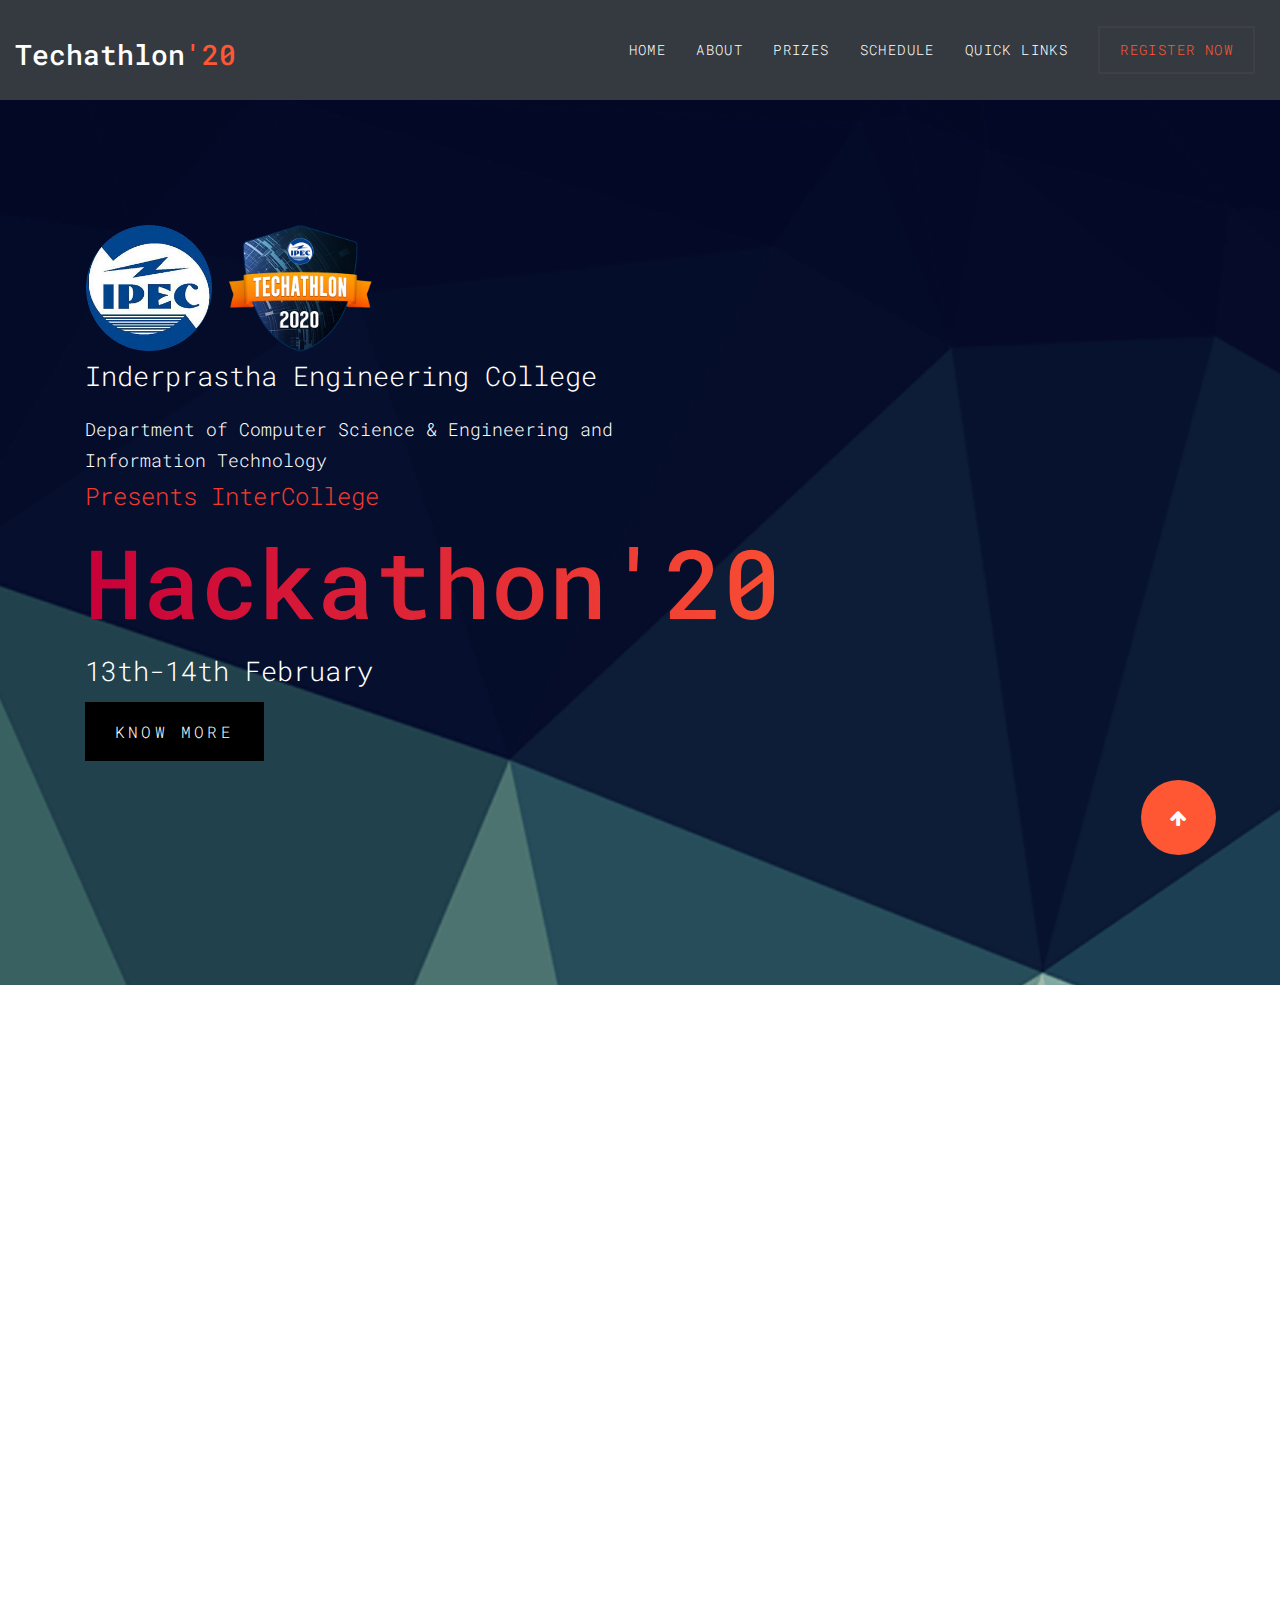
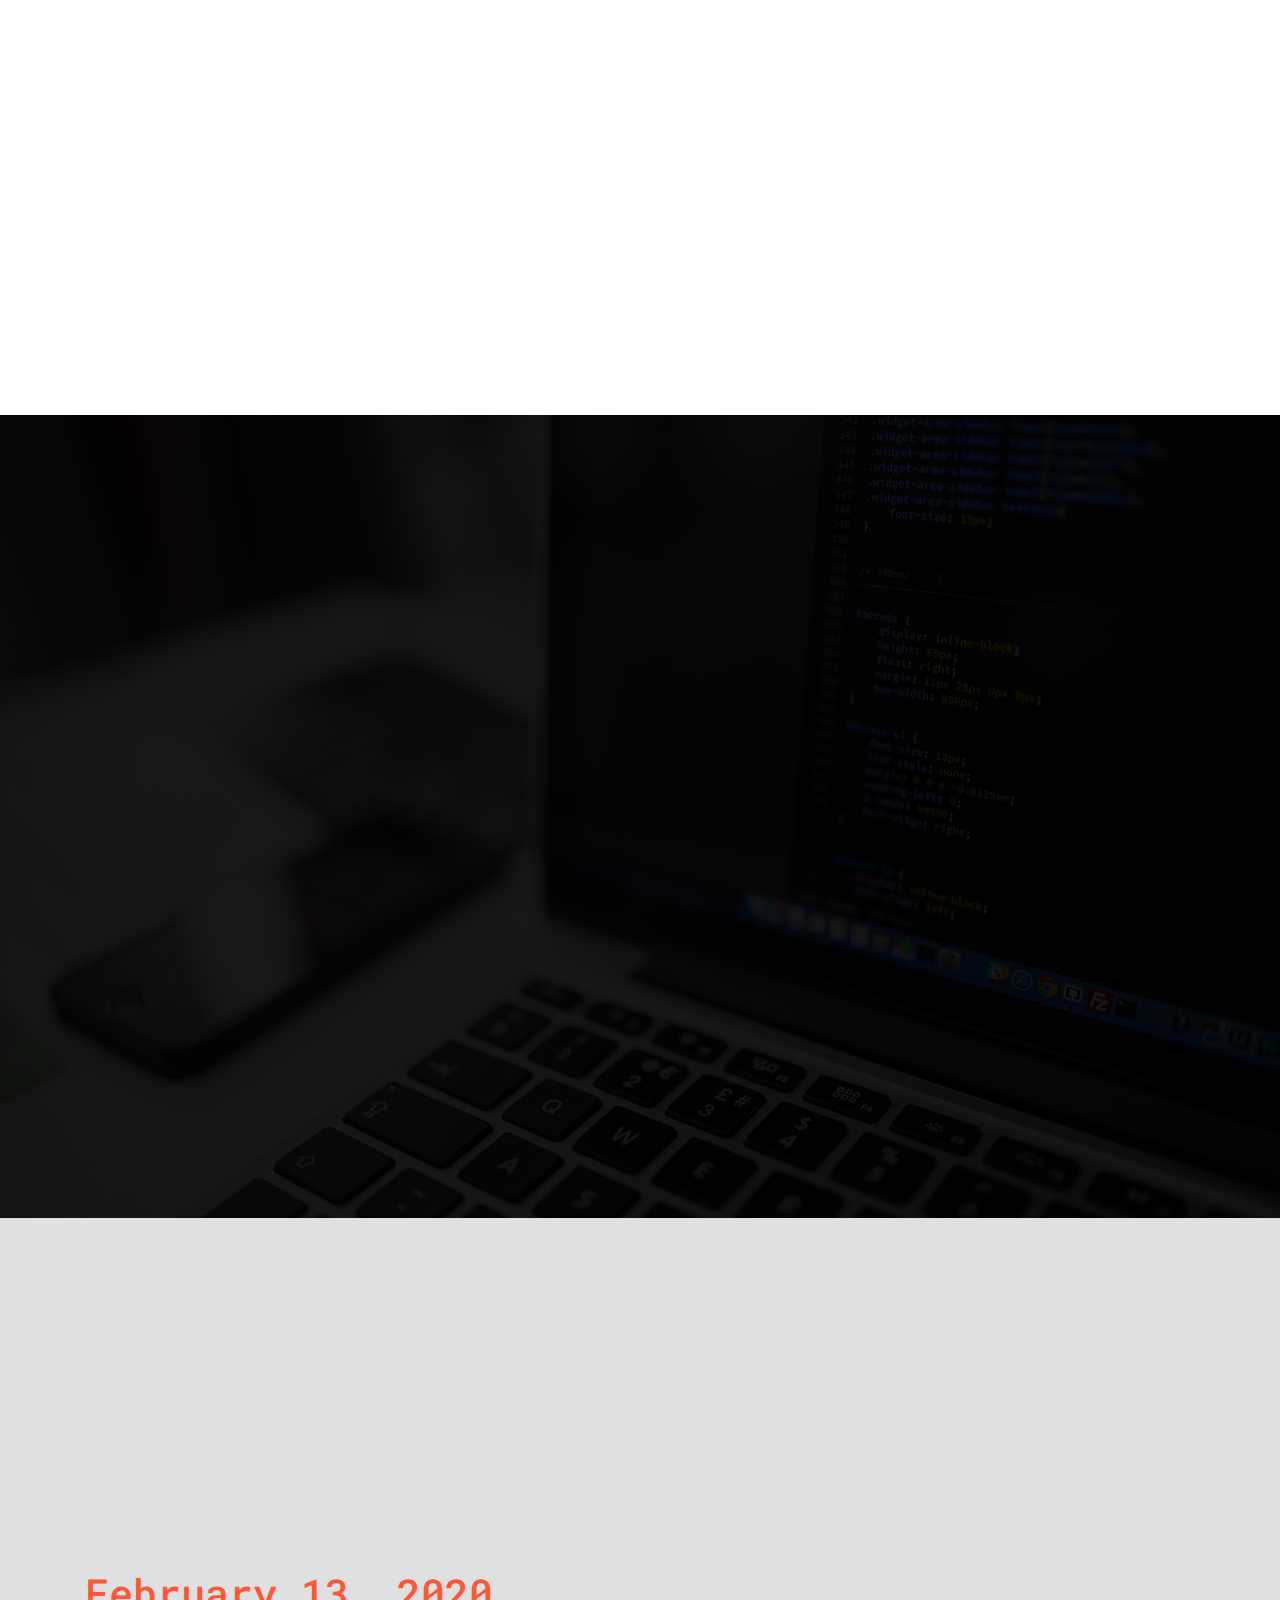
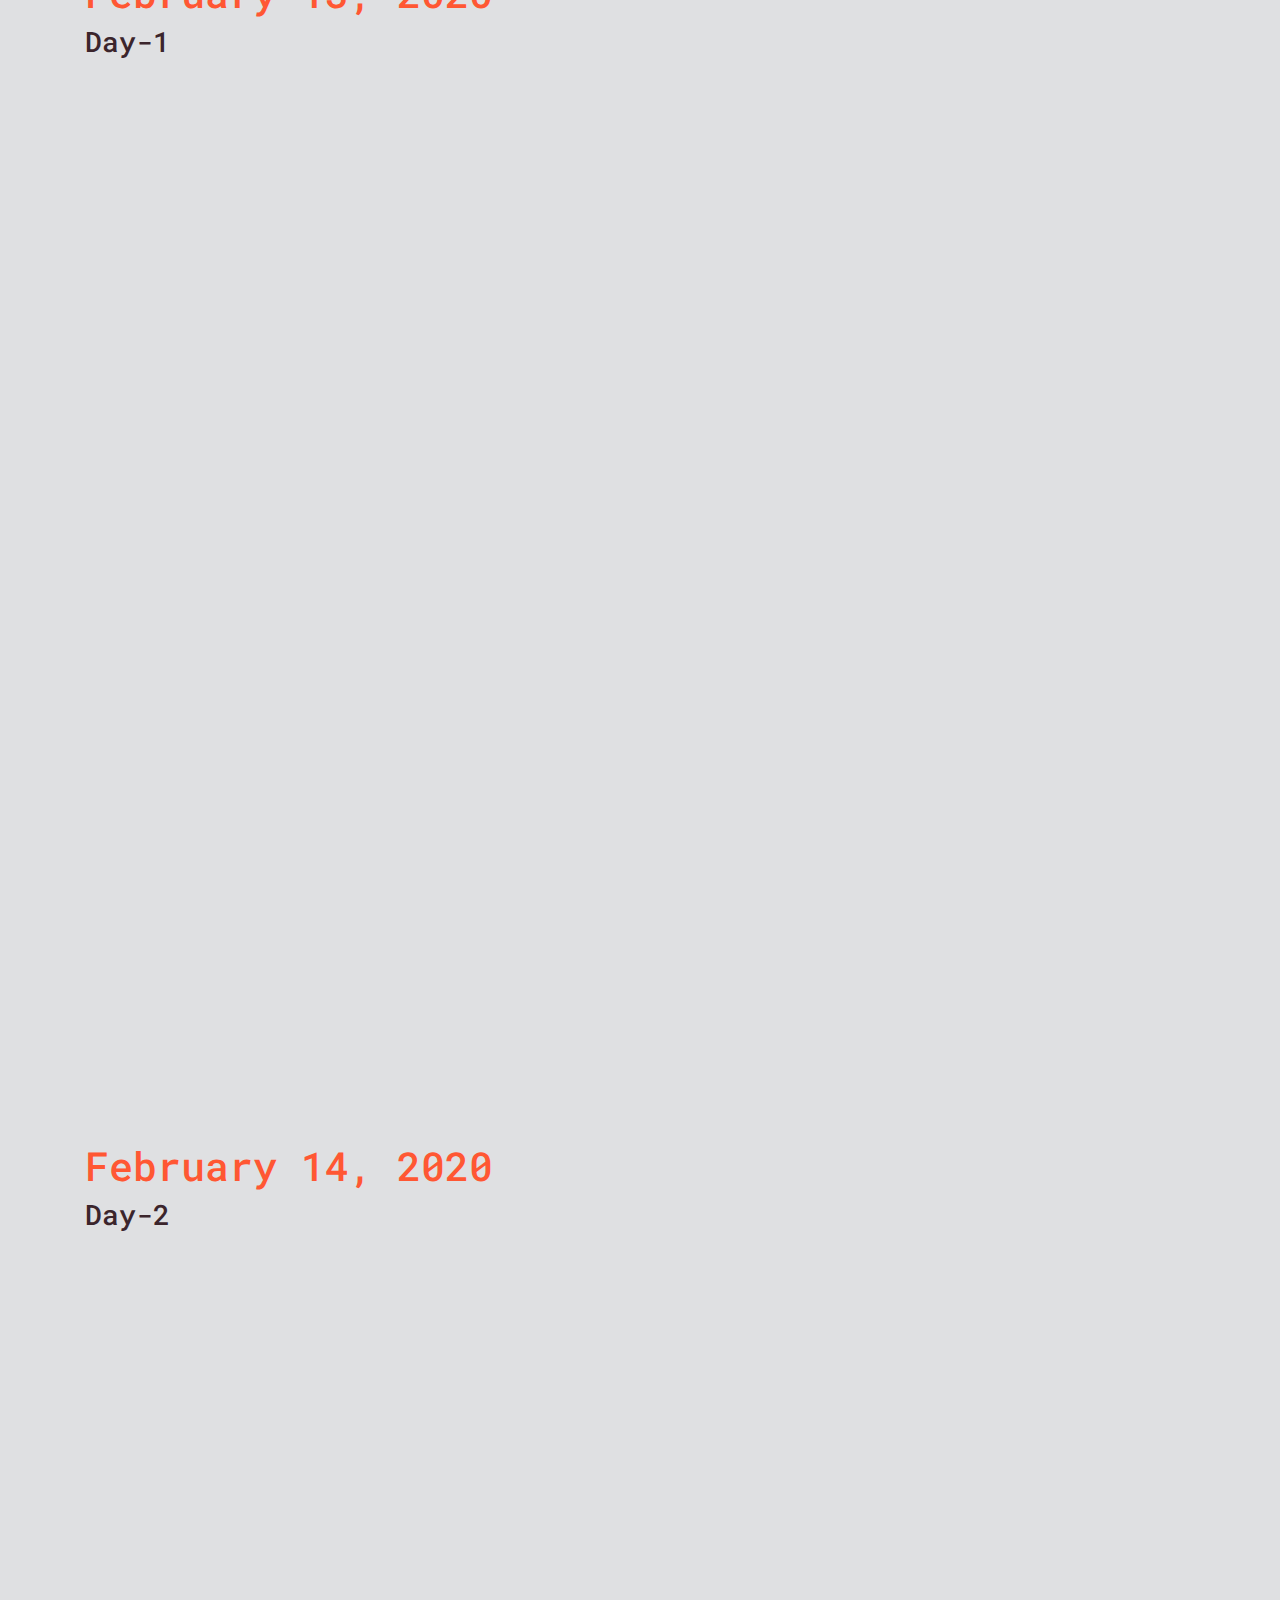
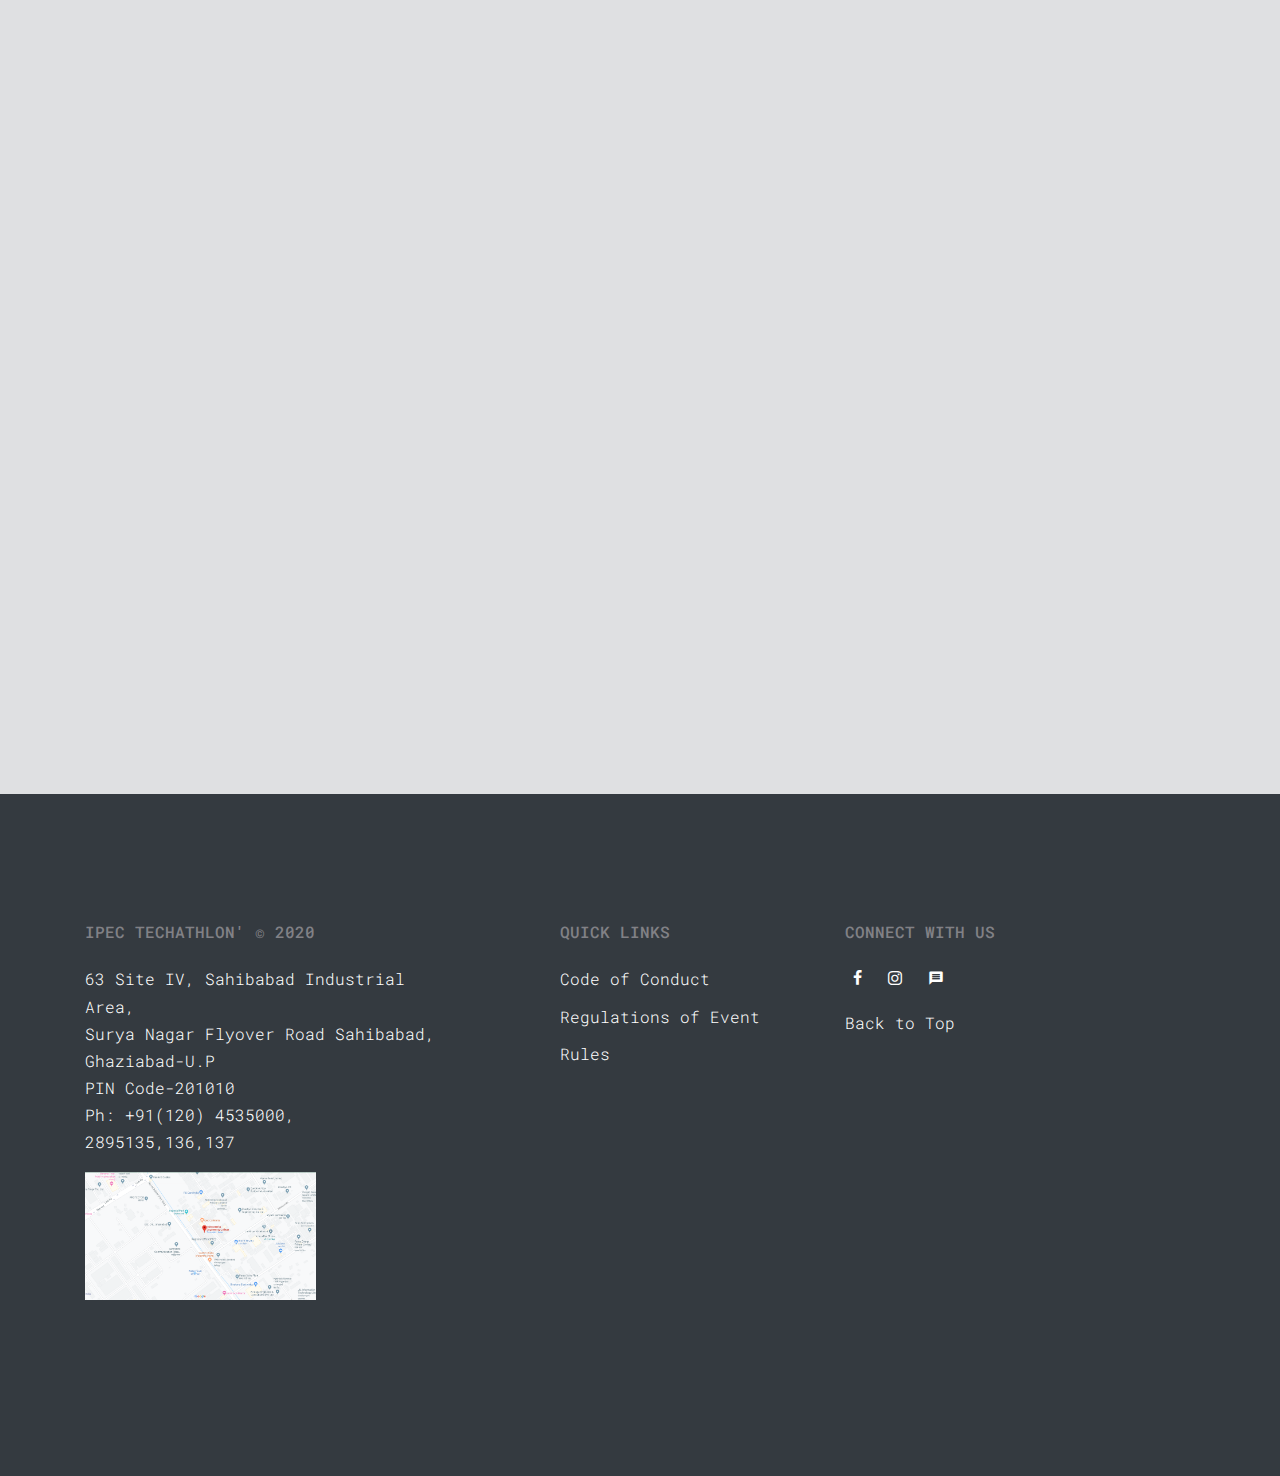
<file: hackathon.html>
<!DOCTYPE html>
<html lang="en">
  <head>
    <title>IPEC Techathlon 2020 &mdash; Yearly Technical Fest</title>
    <meta charset="utf-8">
    <meta name="viewport" content="width=device-width, initial-scale=1, shrink-to-fit=no">

    <link href="https://fonts.googleapis.com/css?family=Roboto+Mono" rel="stylesheet">
    <link rel="stylesheet" href="fonts/icomoon/style.css">
    <link rel="stylesheet" href="css/bootstrap.min.css">
    <link rel="stylesheet" href="css/magnific-popup.css">
    <link rel="stylesheet" href="css/jquery-ui.css">
    <link rel="stylesheet" href="css/owl.carousel.min.css">
    <link rel="stylesheet" href="css/owl.theme.default.min.css">
    <link rel="stylesheet" href="css/bootstrap-datepicker.css">
    <link rel="stylesheet" href="fonts/flaticon/font/flaticon.css">
    <link rel="stylesheet" href="css/aos.css">
    <link rel="icon" href="./images/logo1.png" size="8x8">
    <link rel="shortcut_icon" href="./images/logo1.png" sizes="8x8">
    <link rel="stylesheet" href="css/style.css">
  </head>
  <body style="background-color: #fff;">

  <div class="site-wrap">

    <div class="site-mobile-menu">
      <div class="site-mobile-menu-header">
        <div class="site-mobile-menu-close mt-3">
          <span class="icon-close2 js-menu-toggle"></span>
        </div>
      </div>
      <div class="site-mobile-menu-body"></div>
    </div>

    <header class="site-navbar py-3 bg-dark"  role="banner">
      <div class="container-fluid">
        <div class="row align-items-center">
          <div class="col-11 col-xl-2">
            <h1 class="mb-0" style="display: inline !important;"><a href="index.html" class="text-white h3 mb-0"> Techathlon<span class="text-primary">'20</span> </a></h1>
          </div>
          <div class="col-12 col-md-10 d-none d-xl-block">
            <nav class="site-navigation position-relative text-right" role="navigation">
              <ul class="site-menu js-clone-nav mx-auto d-none d-lg-block">
                <li><a href="index.html">Home</a></li>
                <li><a href="#about">About</a></li>
                <li><a href="#prize">Prizes</a></li>
                <li><a href="#schedule">Schedule</a></li>
                <li><a href="#footer">Quick Links</a></li>
                <li class="cta"><a href="registerHackathon.html">Register Now</a></li>
              </ul>
            </nav>
          </div>
          <div class="d-inline-block d-xl-none ml-md-0 mr-auto py-3" style="position: relative; top: 3px;"><a href="#" class="site-menu-toggle js-menu-toggle text-white"><span class="icon-menu h3"></span></a></div>
          </div>
        </div>
      </div>
    </header>
    <div class="site-section site-hero" id="top">
      <div class="container" style="padding-top: 0 !important; padding-bottom: 20vh !important">
        <div class="row align-items-center">
          <div class="col-md-12">
            <img src="./images/logo.png" style="height: 8em;"   alt="" data-aos="fade-up" data-aos-delay="100" class="img-fluid">
            <img src="./images/logo1.png" style="height: 8em;"alt="" data-aos="fade-up" data-aos-delay="100" srcset="">
            <span class="d-block mb-3 caption" data-aos="fade-up" data-aos-delay="100">Inderprastha Engineering College</span>
            <span class="d-block caption" style="font-size: 18px;" data-aos="fade-up" data-aos-delay="100">Department of Computer Science & Engineering and<br>Information Technology</span>
            <span class="d-block caption text-danger" style="font-size: 24px;" data-aos="fade-up" data-aos-delay="100">Presents InterCollege</span>
            <h1 class="d-block mb-2 mt-2" data-aos="fade-up" data-aos-delay="200">Hackathon'20</h1>
            <span class="d-block mb-2 caption" data-aos="fade-up" data-aos-delay="300">13th-14th February</span>
            <a href="#about" class="btn-custom bg-black" data-aos="fade-up" data-aos-delay="400"><span>Know More</span></a>
          </div>

        </div>
      </div>
    </div>

    <div class="site-section" style="padding-top: 0 !important;" id="about">
      <div class="container">
        <div class="row mb-5">
          <div class="col-lg-4 ">
            <div class="site-section-heading" data-aos="fade-up" data-aos-delay="100">
              <h2 class="text-black">Welcome To Hackathon</h2>
            </div>
          </div>
          <div class="col-lg-12 mt-5 pl-lg-5 text-justify" style="color: #3B252C" data-aos="fade-up" data-aos-delay="200">
            <p>What if the most creative minds channelled their focus into solving the most impactful problems of today? We are here with such a wonderful opportunity where you can show case your Hacking abilities. The event involves students from colleges all over New Delhi-NCR in teams of 4. There is no barrier on the programming language used for coding and only demands for the best befitting solution.Winning teams are felicitated with cash prize and exciting goodies.</p> <br>
            <div class="" style="display: inline;" >
              <a href="registerHackathon.html" class="btn-custom" data-aos="fade-right" data-aos-delay="400 " style=" text-align: center;" ><span>Register Now</span></a>
              <br> <br> 
              <a href="./documents/Problem Statement.pdf" class="btn-custom" data-aos="fade-right" data-aos-delay="400 " style=" text-align: center;"><span>Problem Statements</span></a>
              <br>
              <br>
              <h3 class="text-danger">
                All the Problem Statements of SIH 2020 are also eligible for this event Techathlon '20.
                <br>
                For SIH 2020 problem statement. <a href="https://www.sih.gov.in/sih2020PS" class="text-info">Click here</a>
              </h3>
            </div>
          </div>
        </div>
      </div>
    </div>


    <div class="site-section" id="prize">
      <div class="container">
        <div class="row mb-5">
          <div class="col-lg-4 ">
            <div class="site-section-heading" data-aos="fade-up" data-aos-delay="100">
              <h2>Prizes</h2> <br>
            </div>
          </div>
          <div class="col-lg-12">
            <div class="row">
              <div class="col-md-6 col-lg-4 mb-5 mb-lg-0"  data-aos="fade-up" data-aos-delay="200">
                <div class="pricing border-primary text-center">
                  <h2>1st Position</h2>
                  <div class="amount"><sup>INR</sup><span class="number">7500</span> </div>
                  <ul class="list-unstyled mb-5">
                    <li> & Vouchers</li>
                  </ul>
                </div>
              </div>

              <div class="col-md-6 col-lg-4 mb-5 mb-lg-0" data-aos="fade-up" data-aos-delay="300">
                <div class="pricing text-center">
                  <h2>2nd Position</h2>
                  <div class="amount"><sup>INR</sup><span class="number">5000</span> </div>
                  <ul class="list-unstyled mb-5">
                    <li> & Vouchers</li>
                  </ul>
                </div>
              </div>

              <div class="col-md-6 col-lg-4 mb-5 mb-lg-0" data-aos="fade-up" data-aos-delay="400">
                <div class="pricing text-center">
                  <h2>3rd Position</h2>
                  <div class="amount"><sup>INR</sup><span class="number">4000</span> </div>
                  <ul class="list-unstyled mb-5">
                    <li> & Vouchers</li>
                  </ul>
                </div>
              </div>
            </div>
          </div>

        </div>
      </div>
    </div>





    <div class="site-section" id="schedule">
      <div class="container">
        <div class="row mb-5 justify-content-center">
          <div class="col-lg-4 mb-5">
            <div class="site-section-heading" data-aos="fade-up">
              <h2 class="text-center text-black" >Schedule</h2>
            </div>
          </div>
        </div>
        <h3 class="text-primary" style="font-size: 40px;">February 13, 2020</h3><h3 style="color: #3B252C">Day-1</h3>
        <br><br>
        <div class="row align-items-stretch program">
          <div class="col-12 border-top border-bottom py-5" data-aos="fade" data-aos-delay="200">
            <div class="row align-items-stretch">
              <div class="col-md-3 text-black mb-3 mb-md-0"><span class="h4">09:00AM - 10:30AM </span></div>
              <div class="col-md-9">
                <h2 class="text-black">Registration</h2>
                <span class="text-danger">Registration of your team at the competition arena.</span>
              </div>
            </div>
          </div>

          <div class="col-12 border-bottom py-5" data-aos="fade" data-aos-delay="300">
            <div class="row align-items-stretch">
              <div class="col-md-3 text-black mb-3 mb-md-0"><span class="h4">10:40AM - 12:00PM</span></div>
              <div class="col-md-9">
                <h2 class="text-black">Introduction</h2>
                <span class="text-danger">Introduction and briefing about the competition & it's rules.</span>
              </div>
            </div>
          </div>

          <div class="col-12 border-bottom py-5" data-aos="fade" data-aos-delay="400">
            <div class="row align-items-stretch">
              <div class="col-md-3 text-black mb-3 mb-md-0"><span class="h4">12:00PM - 12:30PM</span></div>
              <div class="col-md-9">
                <h2 class="text-black">Break with Snacks</h2>
              </div>
            </div>
          </div>

          <div class="col-12 border-bottom py-5" data-aos="fade" data-aos-delay="500">
            <div class="row align-items-stretch">
              <div class="col-md-3 text-black mb-3 mb-md-0"><span class="h4">12:30PM - 02:00PM</span></div>
              <div class="col-md-9">
                <h2 class="text-black">Pitching and Hacking!</h2>
                <span class="text-danger">Dive right into the Hackathon</span>
              </div>
            </div>
          </div>

          <div class="col-12 border-bottom py-5" data-aos="fade" data-aos-delay="600">
            <div class="row align-items-stretch">
              <div class="col-md-3 text-black mb-3 mb-md-0"><span class="h4">02:00PM - 03:00PM</span> </div>
              <div class="col-md-9">
                <h2 class="text-black">Break for Lunch</h2>
              </div>
            </div>
          </div>

          <div class="col-12 border-bottom py-5" data-aos="fade" data-aos-delay="700">
            <div class="row align-items-stretch">
              <div class="col-md-3 text-black mb-3 mb-md-0"><span class="h4">03:00PM - 06:30PM</span></div>
              <div class="col-md-9">
                <h2 class="text-black">Hacking!</h2>
                <span class="text-danger">Continue where you left-off</span>
              </div>
            </div>
          </div>
        </div>
        <br><br><br><br>
        <h3 class="text-primary" style="font-size: 40px;">February 14, 2020</h3><h3 style="color: #3B252C">Day-2</h3>
        <br><br>
        <div class="row align-items-stretch program">
          <div class="col-12 border-top border-bottom py-5" data-aos="fade" data-aos-delay="200">
            <div class="row align-items-stretch">
              <div class="col-md-3 text-black mb-3 mb-md-0"><span class="h4">10:00AM - 12:30PM </span></div>
              <div class="col-md-9">
                <h2 class="text-black">Hacking!</h2>
                <span class="text-danger">Code-Fix-Push-Repeat</span>
              </div>
            </div>
          </div>

          <div class="col-12 border-bottom py-5" data-aos="fade" data-aos-delay="300">
            <div class="row align-items-stretch">
              <div class="col-md-3 text-black mb-3 mb-md-0"><span class="h4">12:30PM - 01:30PM</span></div>
              <div class="col-md-9">
                <h2 class="text-black">Fill your belly with Lunch</h2>
              </div>
            </div>
          </div>

          <div class="col-12 border-bottom py-5" data-aos="fade" data-aos-delay="400">
            <div class="row align-items-stretch">
              <div class="col-md-3 text-black mb-3 mb-md-0"><span class="h4">01:30PM - 03:00PM</span></div>
              <div class="col-md-9">
                <h2 class="text-black">Hacking!</h2>
                <span class="text-danger">Give your sweet code, The final touches.</span>
              </div>
            </div>
          </div>

          <div class="col-12 border-bottom py-5" data-aos="fade" data-aos-delay="500">
            <div class="row align-items-stretch">
              <div class="col-md-3 text-black mb-3 mb-md-0"><span class="h4">03:10PM - 04:00PM</span></div>
              <div class="col-md-9">
                <h2 class="text-black">Demonstration</h2>
                <span class="text-danger">Demonstrate your Application</span>
              </div>
            </div>
          </div>

          <div class="col-12 border-bottom py-5" data-aos="fade" data-aos-delay="600">
            <div class="row align-items-stretch">
              <div class="col-md-3 text-black mb-3 mb-md-0"><span class="h4">04:00PM - 04:30PM</span> </div>
              <div class="col-md-9">
                <h2 class="text-black">Final Pitching</h2>
                <span class="text-danger">Hoosh!! It's all done!</span>
              </div>
            </div>
          </div>

          <div class="col-12 border-bottom py-5" data-aos="fade" data-aos-delay="700">
            <div class="row align-items-stretch">
              <div class="col-md-3 text-black mb-3 mb-md-0"><span class="h4">05:00PM onwards</span></div>
              <div class="col-md-9">
                <h2 class="text-black">Awards Ceremony</h2>
                <span class="text-danger">You did it!</span>
              </div>
            </div>
          </div>


        </div>
      </div>
    </div>

    <footer class="site-footer bg-dark" id="footer">
      <div class="container">
        <div class="row mb-5">
          <div class="col-md-4">
            <h2 class="footer-heading text-uppercase mb-4">IPEC TECHATHLON' © 2020</h2>
            <p>
              63 Site IV, Sahibabad Industrial Area,
              <br> Surya Nagar Flyover Road Sahibabad, Ghaziabad-U.P
              <br>PIN Code-201010
              <br> Ph: +91(120) 4535000, 2895135,136,137
            </p>
            <a href="https://www.google.com/maps/dir//Inderprastha+Engineering+College,+Plot+No+63,+Site+IV,+Surya+Nagar+Flyover+Road,+Sahibabad+Industrial+Area,+Sahibabad,+Ghaziabad,+Uttar+Pradesh+201010/@28.6590988,77.3377791,17z/data=!4m16!1m6!3m5!1s0x390cfa9b30000001:0xf8c8e01b5759ffb0!2sInderprastha+Engineering+College!8m2!3d28.6590988!4d77.3399678!4m8!1m0!1m5!1m1!1s0x390cfa9b30000001:0xf8c8e01b5759ffb0!2m2!1d77.3399678!2d28.6590988!3e2"> <img src="./images/map.png" style="height: 8em;" border="2px"  data-aos-delay="100" class="img-fluid">
          </div>
          <div class="col-md-3 ml-auto">
            <h2 class="footer-heading text-uppercase mb-4">Quick Links</h2>
            <ul class="list-unstyled">
              <li><a href="./documents/Code of Conducts.pdf">Code of Conduct</a></li>
              <li><a href="./documents/Regulation of Events.pdf">Regulations of Event</a></li>
              <li><a href="./documents/Rules.pdf">Rules</a></li>
            </ul>
          </div>
          <div class="col-md-4">
            <h2 class="footer-heading text-uppercase mb-4">Connect with Us</h2>
            <p>
              <a href="http://facebook.com/ipectechathlon" target="blank" class="p-2 pl-0"><span class="icon-facebook"></span></a>
              <a href="http://instagram.com/ipectechathlon" target="blank" class="p-2"><span class="icon-instagram"></span></a>
              <a href="mailto:techathlon.ipec.org.in" target="blank" class="p-2"><span class="icon-message"></span></a>
            </p>
            <a href="#top"> Back to Top </a>
          </div>
        </div>
      </div>
    </footer>
    <a href="#top" style="position: fixed; text-align: center; right: 5%; bottom: 5%; z-index: 1095; border-radius: 50%; width: 75px; height: 75px;" class="btn-primary" ><span class="icon-arrow-up" style="position: relative; top: 35%; font-size: large;"></span></a>

    

  </div>

  <script src="js/jquery-3.3.1.min.js"></script>
  <script src="js/jquery-migrate-3.0.1.min.js"></script>
  <script src="js/jquery-ui.js"></script>
  <script src="js/popper.min.js"></script>
  <script src="js/bootstrap.min.js"></script>
  <script src="js/owl.carousel.min.js"></script>
  <script src="js/jquery.stellar.min.js"></script>
  <script src="js/jquery.countdown.min.js"></script>
  <script src="js/jquery.magnific-popup.min.js"></script>
  <script src="js/bootstrap-datepicker.min.js"></script>
  <script src="js/aos.js"></script>
  <script>
$(document).ready(function(){
  // Add smooth scrolling to all links
  $("a").on('click', function(event) {

    // Make sure this.hash has a value before overriding default behavior
    if (this.hash !== "") {
      // Prevent default anchor click behavior
      event.preventDefault();

      // Store hash
      var hash = this.hash;

      // Using jQuery's animate() method to add smooth page scroll
      // The optional number (800) specifies the number of milliseconds it takes to scroll to the specified area
      $('html, body').animate({
        scrollTop: $(hash).offset().top
      }, 800, function(){

        // Add hash (#) to URL when done scrolling (default click behavior)
        window.location.hash = hash;
      });
    } // End if
  });
});
</script>

  <script src="js/main.js"></script>

  </body>
</html>
</file>
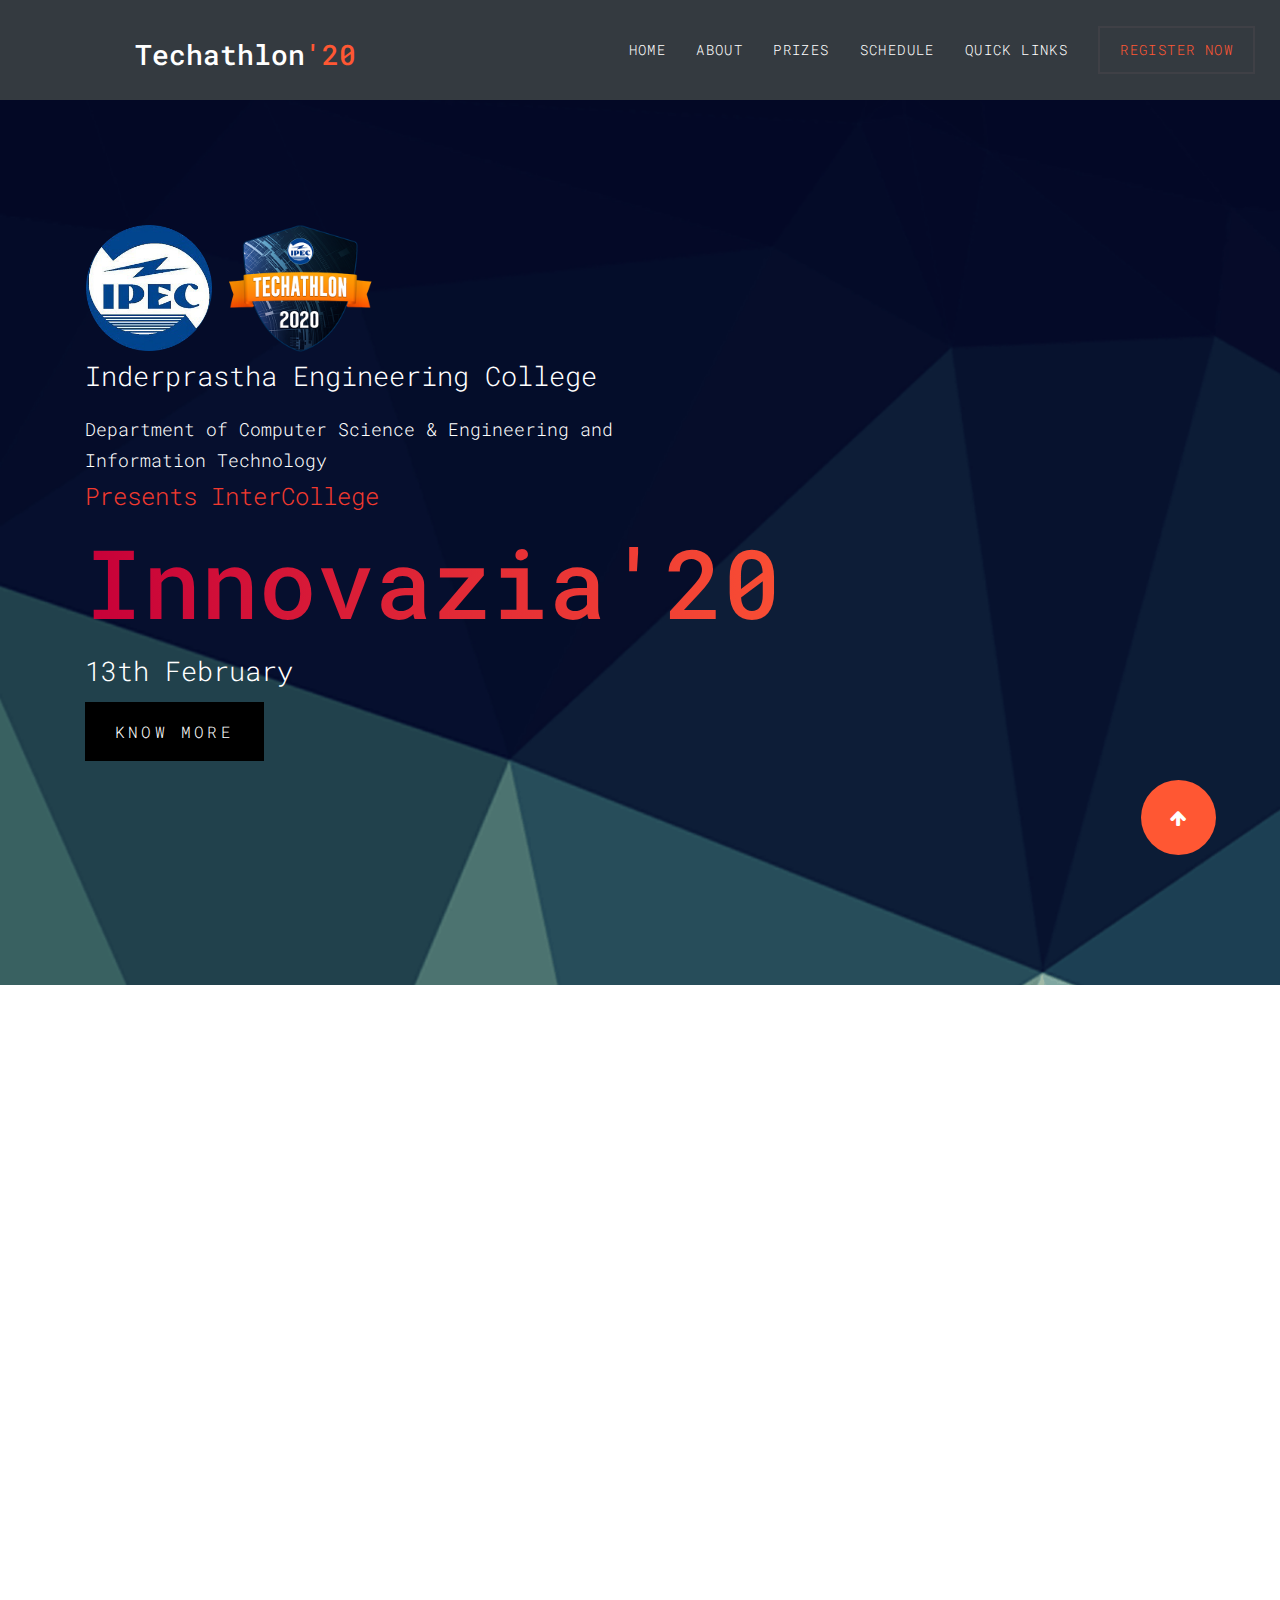
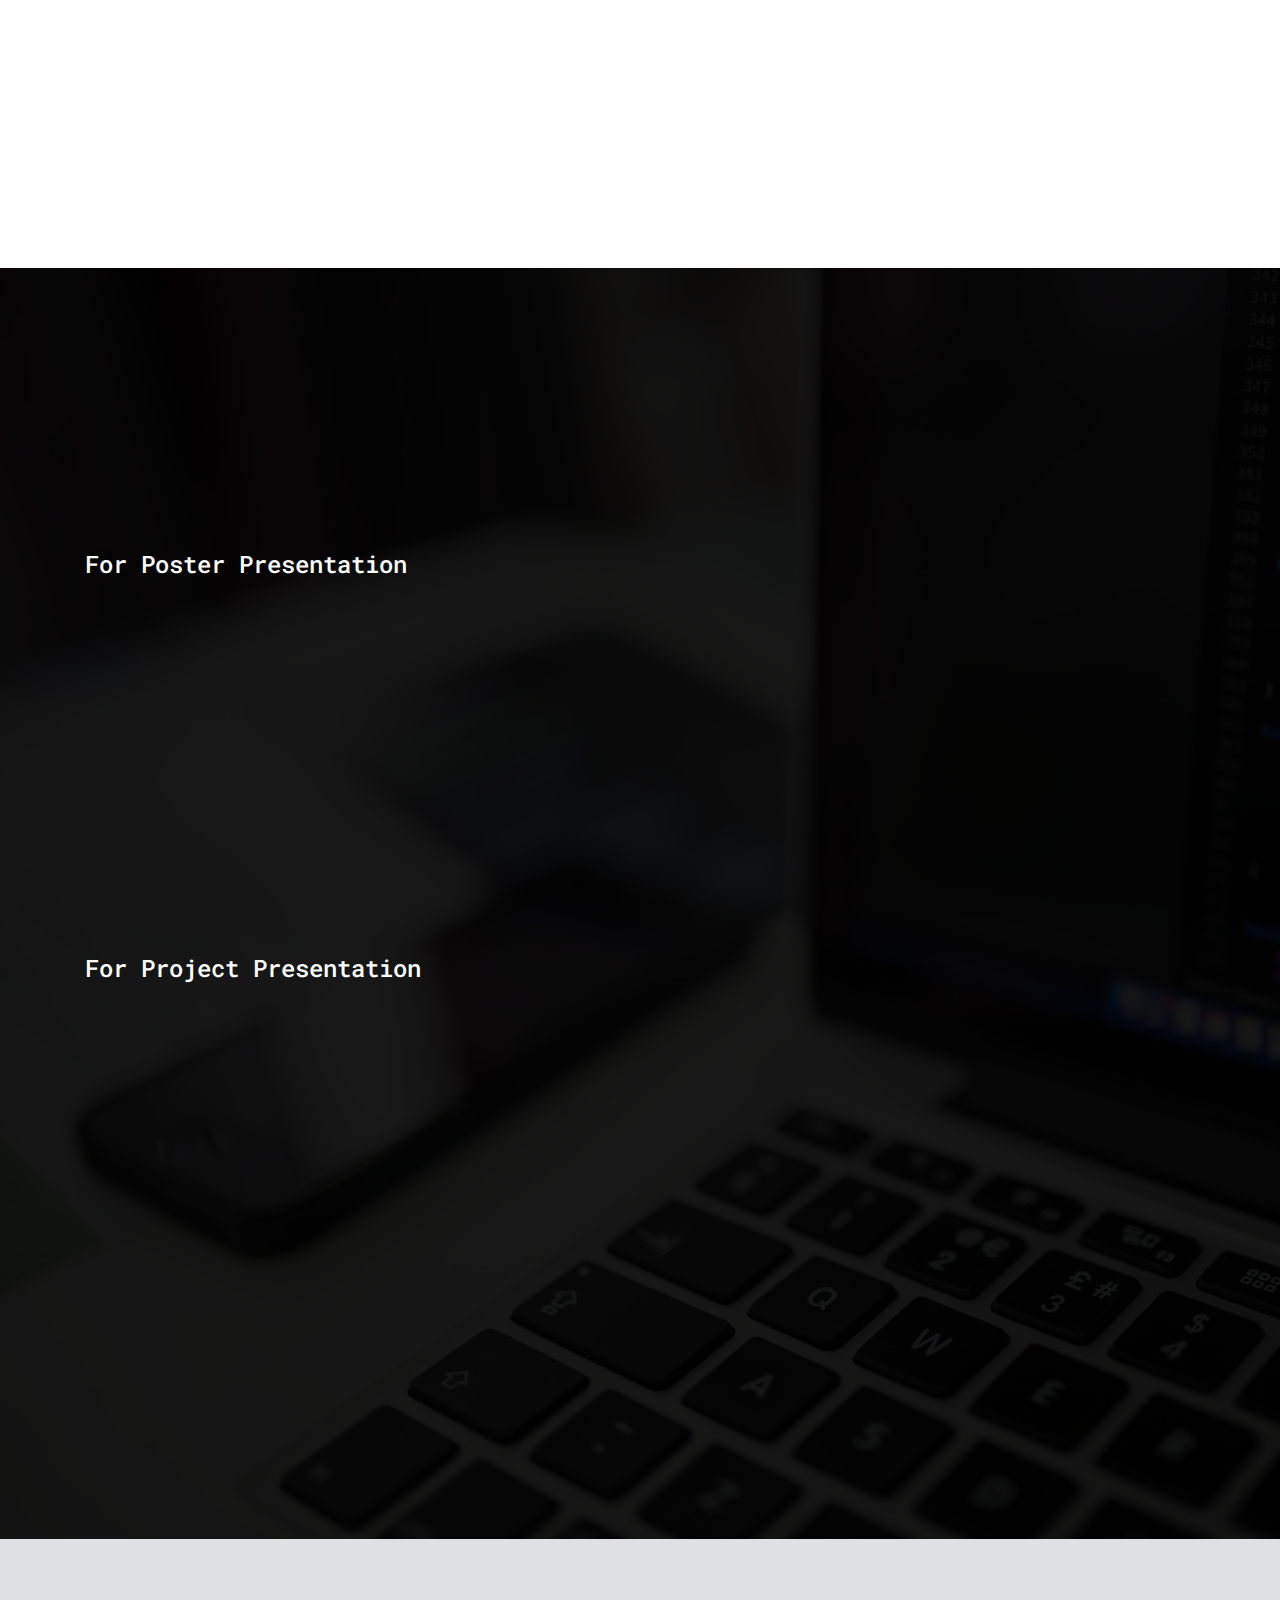
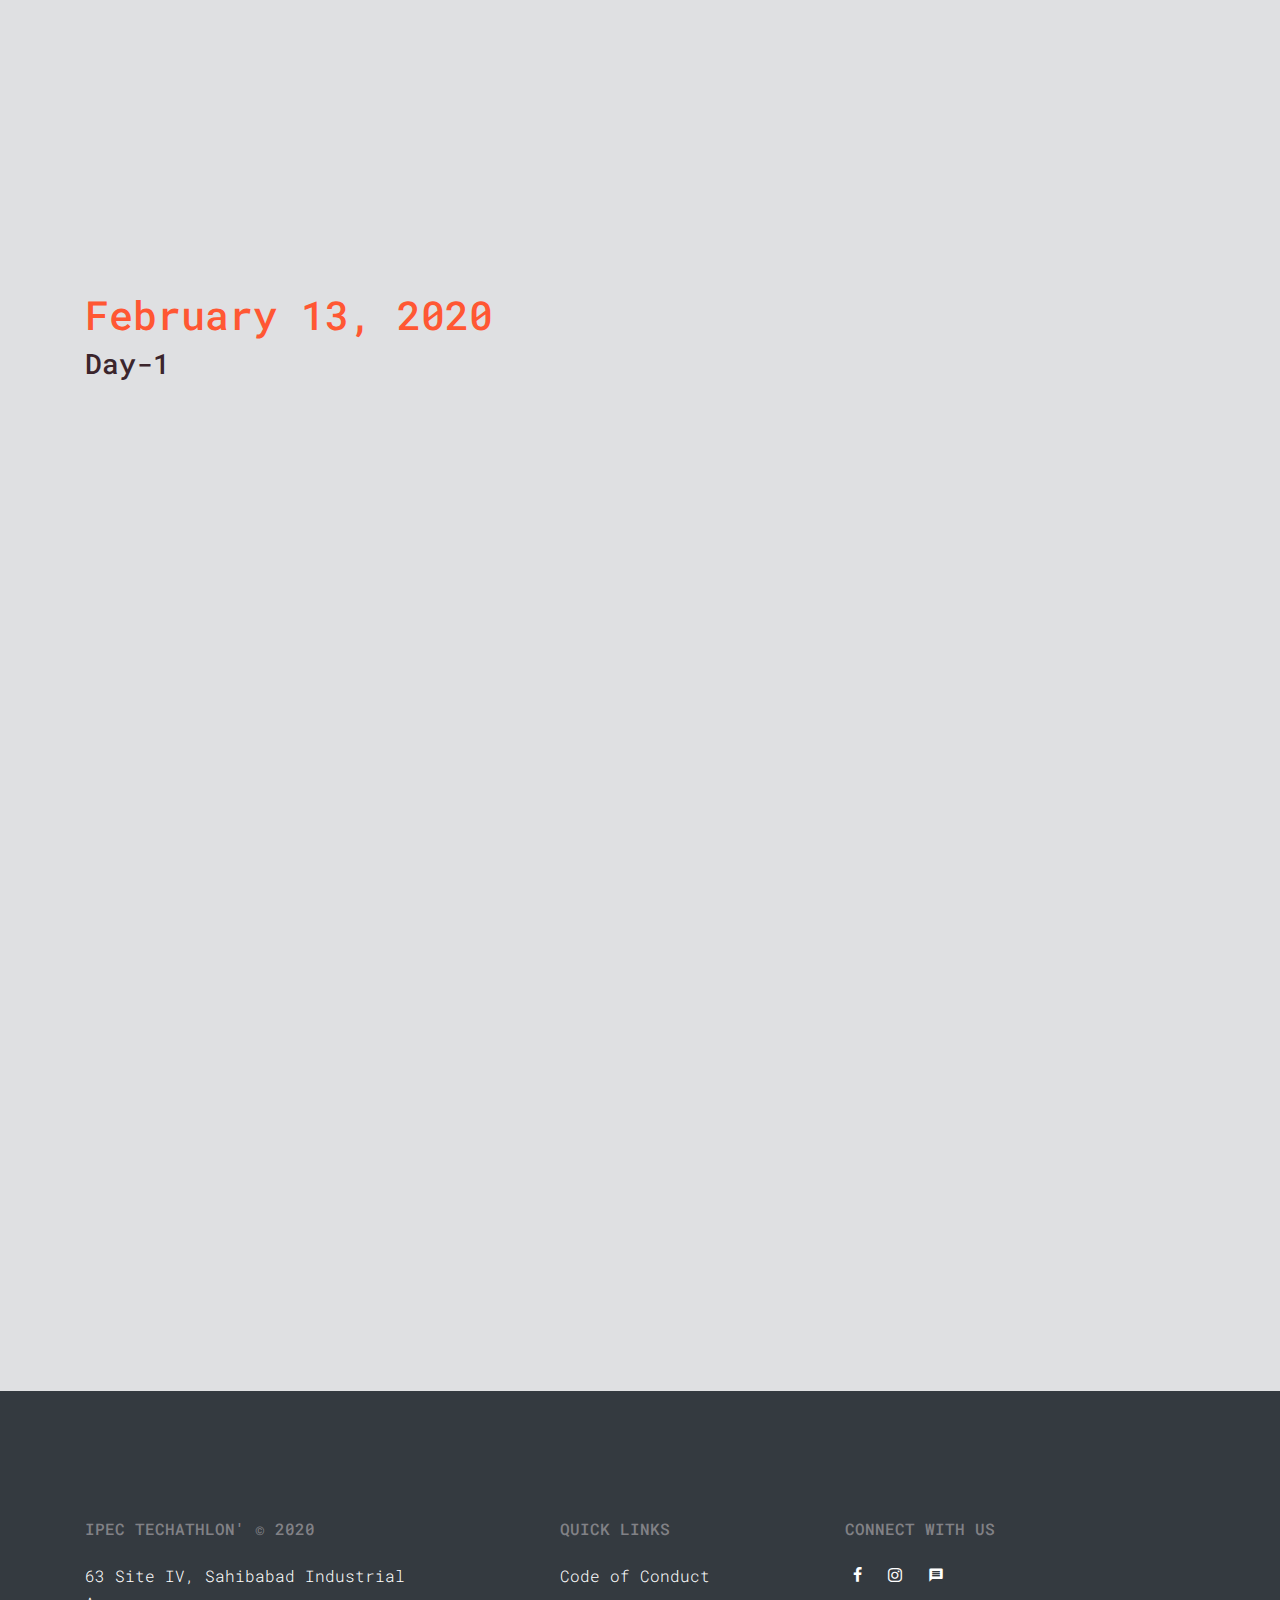
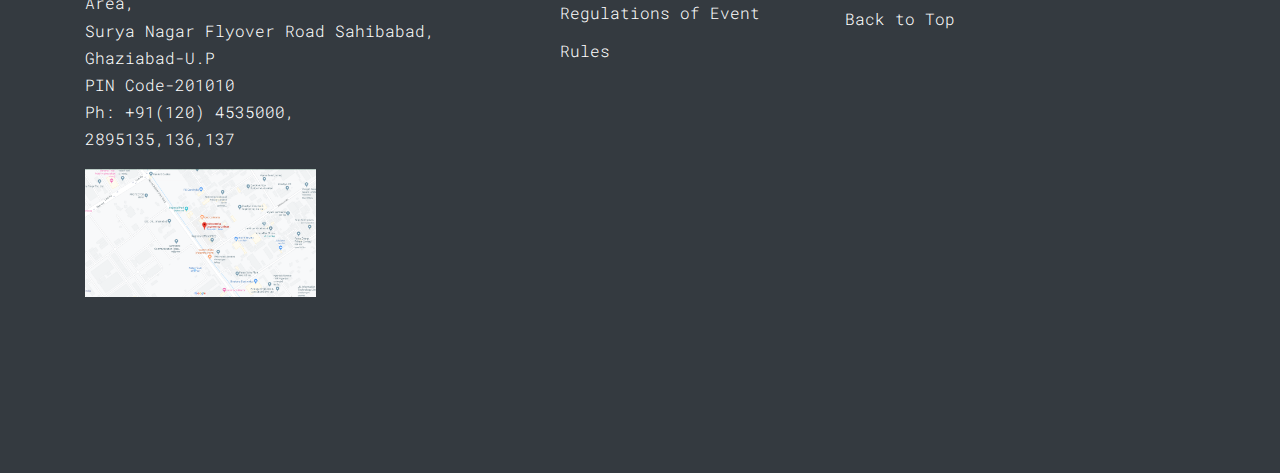
<file: innovazia.html>
<!DOCTYPE html>
<html lang="en">
  <head>
    <title>IPEC Techathlon 2020 &mdash; Yearly Technical Fest</title>
    <meta charset="utf-8">
    <meta name="viewport" content="width=device-width, initial-scale=1, shrink-to-fit=no">

    <link href="https://fonts.googleapis.com/css?family=Roboto+Mono" rel="stylesheet">
    <link rel="stylesheet" href="fonts/icomoon/style.css">
    <link rel="stylesheet" href="css/bootstrap.min.css">
    <link rel="stylesheet" href="css/magnific-popup.css">
    <link rel="stylesheet" href="css/jquery-ui.css">
    <link rel="stylesheet" href="css/owl.carousel.min.css">
    <link rel="stylesheet" href="css/owl.theme.default.min.css">
    <link rel="stylesheet" href="css/bootstrap-datepicker.css">
    <link rel="stylesheet" href="fonts/flaticon/font/flaticon.css">
    <link rel="stylesheet" href="css/aos.css">
    <link rel="icon" href="./images/logo1.png" size="8x8">
    <link rel="shortcut_icon" href="https://techathlon18.netlify.com/img/techathlonlogo.png" sizes="8x8">
    <link rel="stylesheet" href="css/style.css">
  </head>
  <body style="background-color: #fff;">

  <div class="site-wrap">

    <div class="site-mobile-menu">
      <div class="site-mobile-menu-header">
        <div class="site-mobile-menu-close mt-3">
          <span class="icon-close2 js-menu-toggle"></span>
        </div>
      </div>
      <div class="site-mobile-menu-body"></div>
    </div>

    <header class="site-navbar py-3 bg-dark"  role="banner">
      <div class="container-fluid">
        <div class="row align-items-center">
          <div class="col-11 col-xl-2">
            <h1 class="mb-0" style="display: inline !important;"><a href="index.html" class="text-white h3 mb-0 ml-5" style="margin-left: 120px !important;"> Techathlon<span class="text-primary">'20</span> </a></h1>
          </div>
          <div class="col-12 col-md-10 d-none d-xl-block">
            <nav class="site-navigation position-relative text-right" role="navigation">
              <ul class="site-menu js-clone-nav mx-auto d-none d-lg-block">
                <li><a href="index.html">Home</a></li>
                <li><a href="#about">About</a></li>
                <li><a href="#prize">Prizes</a></li>
                <li><a href="#schedule">Schedule</a></li>
                <li><a href="#footer">Quick Links</a></li>
                <li class="cta"><a data-toggle="modal" data-target="#exampleModal2" >Register Now</a></li>
              </ul>
            </nav>
          </div>
          <div class="d-inline-block d-xl-none ml-md-0 mr-auto py-3" style="position: relative; top: 3px;"><a href="#" class="site-menu-toggle js-menu-toggle text-white"><span class="icon-menu h3"></span></a></div>
          </div>
        </div>
      </div>
    </header>

    <div class="site-section site-hero" id="top">
      <div class="container" style="padding-top: 0 !important; padding-bottom: 20vh !important">
        <div class="row align-items-center">
          <div class="col-md-12">
            <img src="./images/logo.png" style="height: 8em;"   alt="" data-aos="fade-up" data-aos-delay="100" class="img-fluid">
            <img src="./images/logo1.png" style="height: 8em;"alt="" data-aos="fade-up" data-aos-delay="100" srcset="">
            <span class="d-block mb-3 caption" data-aos="fade-up" data-aos-delay="100">Inderprastha Engineering College</span>
            <span class="d-block caption" style="font-size: 18px;" data-aos="fade-up" data-aos-delay="100">Department of Computer Science & Engineering and<br>Information Technology</span>
            <span class="d-block caption text-danger" style="font-size: 24px;" data-aos="fade-up" data-aos-delay="100">Presents InterCollege</span>
            <h1 class="d-block mb-2 mt-2" data-aos="fade-up" data-aos-delay="200">Innovazia'20</h1>
            <span class="d-block mb-2 caption" data-aos="fade-up" data-aos-delay="300">13th February</span>
            <a href="#about" class="btn-custom bg-black" data-aos="fade-up" data-aos-delay="400"><span>Know More</span></a>
          </div>

        </div>
      </div>
    </div>
    <div class="site-section" style="padding-top: 0 !important;" id="about">
      <div class="container">
        <div class="row mb-5">
          <div class="col-lg-4 ">
            <div class="site-section-heading" data-aos="fade-up" data-aos-delay="100">
              <h2 class="text-black">Welcome To Innovazia</h2>
            </div>
          </div>
          <div class="col-lg-12 mt-5 pl-lg-5 text-justify" style="color: #3B252C" data-aos="fade-up" data-aos-delay="200">
            <p>Innovazia, a Poster and Project Presentation, invites creative minds to present their ideas for fomenting the Tech-Industry ahead through their digital posters or projects. The singular aim of the event is to provide the students with an opportunity to portray their presentation and designing skills within. Winners are awarded with cash prize and exciting goodies.  </p> <br>
            <div class="" style="display: inline;" >
              <a class="btn-custom mt-3" data-toggle="modal" data-target="#exampleModal2" data-aos="fade-right" data-aos-delay="500" style=" text-align: center;" ><span>Register Now</span></a>
            </div> <br> <br>
            <a href="./documents/Reference.pdf" class="btn-custom" data-aos="fade-right" data-aos-delay="400 " style=" text-align: center;"><span>Reference Topics for Poster Presentation</span></a>
          </div>
        </div>
      </div>
    </div>

<div class="site-section" id="prize">
      <div class="container">
        <div class="row mb-5">
          <div class="col-lg-4 ">
            <div class="site-section-heading" data-aos="fade-up" data-aos-delay="100">
              <h2>Prizes</h2> <br>
            </div>
          </div>
          <div class="col-lg-12">
            <h4>For Poster Presentation</h4>
            <div class="row">
              <div class="col-md-6 col-lg-4 mb-5 mb-lg-0"  data-aos="fade-up" data-aos-delay="200">
                <div class="pricing border-primary text-center">
                  <h2>1st Position</h2>
                  <div class="amount"><sup>INR</sup><span class="number">2000 </span> </div> <br>
                  <ul class="list-unstyled mb-5 text-muted">
                    <li> & Vouchers</li>
                  </ul>
                </div>
              </div>

              <div class="col-md-6 col-lg-4 mb-5 mb-lg-0" data-aos="fade-up" data-aos-delay="300">
                <div class="pricing text-center">
                  <h2>2nd Position</h2> <br>
                  <div class="amount"><sup>INR</sup><span class="number">1500  </span> </div>
                  <ul class="list-unstyled mb-5 text-muted">
                    <li> & Vouchers</li>
                  </ul>
                </div>
              </div>
              <div class="col-md-6 col-lg-4 mb-5 mb-lg-0" data-aos="fade-up" data-aos-delay="300">
                <div class="pricing text-center">
                  <h2>3rd Position</h2> <br>
                  <div class="amount"><sup>INR</sup><span class="number">1000  </span> </div>
                  <ul class="list-unstyled mb-5 text-muted">
                    <li> & Vouchers</li>
                  </ul>
                </div>
              </div>

            </div> <br>

            <h4>For Project Presentation</h4>
            <div class="row">
              <div class="col-md-6 col-lg-4 mb-5 mb-lg-0"  data-aos="fade-up" data-aos-delay="200">
                <div class="pricing border-primary text-center">
                  <h2>1st Position</h2>
                  <div class="amount"><sup>INR</sup><span class="number">2500 <div class="text-white"> <h4> (For Software) </h4> </div></span>  </div>
                  <ul class="list-unstyled mb-5 text-muted">
                    <li> & Vouchers</li>
                  </ul>
                </div>
              </div>

              <div class="col-md-6 col-lg-4 mb-5 mb-lg-0" data-aos="fade-up" data-aos-delay="300">
                <div class="pricing text-center">
                  <h2>1st Position</h2>
                  <div class="amount"><sup>INR</sup><span class="number">2500 <div class="text-white"> <h4> (for Firmware) </h4> </div> </span> </div>
                  <ul class="list-unstyled mb-5 text-muted">
                    <li> & Vouchers</li>
                  </ul>
                </div>
              </div>

              <div class="col-md-6 col-lg-4 mb-5 mb-lg-0" data-aos="fade-up" data-aos-delay="400">
                <div class="pricing text-center">
                  <h2>2nd Position</h2>
                  <div class="amount"><sup>INR</sup><span class="number">1500</span> </div> <br>
                  <ul class="list-unstyled mb-5 text-muted">
                    <li> & Vouchers</li>
                  </ul>
                </div>
              </div>
            </div>




          </div>
        </div>
      </div>
    </div>



    <div class="site-section" id="schedule">
      <div class="container">
        <div class="row mb-5 justify-content-center">
          <div class="col-lg-4 mb-5">
            <div class="site-section-heading" data-aos="fade-up">
              <h2 class="text-center text-black">Schedule</h2>
            </div>
          </div>
        </div>
        <h3 class="text-primary" style="font-size: 40px;">February 13, 2020</h3><h3 style="color: #3B252C">Day-1</h3>
        <br><br>
        <div class="row align-items-stretch program">
          <div class="col-12 border-top border-bottom py-5" data-aos="fade" data-aos-delay="200">
            <div class="row align-items-stretch">
              <div class="col-md-3 text-black mb-3 mb-md-0"><span class="h4">09:00AM - 10:30AM </span></div>
              <div class="col-md-9">
                <h2 class="text-black">Inaugration</h2>
                <span class="text-danger">Inception to the Event</span>
              </div>
            </div>
          </div>

          <div class="col-12 border-bottom py-5" data-aos="fade" data-aos-delay="300">
            <div class="row align-items-stretch">
              <div class="col-md-3 text-black mb-3 mb-md-0"><span class="h4">10:40AM - 12:00PM</span></div>
              <div class="col-md-9">
                <h2 class="text-black">Introduction</h2>
                <span class="text-danger">Introduction and briefing about the competition & it's rules.</span>
              </div>
            </div>
          </div>

          <div class="col-12 border-bottom py-5" data-aos="fade" data-aos-delay="400">
            <div class="row align-items-stretch">
              <div class="col-md-3 text-black mb-3 mb-md-0"><span class="h4">12:00PM - 12:30PM</span></div>
              <div class="col-md-9">
                <h2 class="text-black">Break with Snacks</h2>
              </div>
            </div>
          </div>

          <div class="col-12 border-bottom py-5" data-aos="fade" data-aos-delay="500">
            <div class="row align-items-stretch">
              <div class="col-md-3 text-black mb-3 mb-md-0"><span class="h4">12:30PM - 03:30PM</span></div>
              <div class="col-md-9">
                <h2 class="text-black">Presentation</h2>
                <span class="text-danger">Leave no cards unturned, Present your Project or Poster.</span>
              </div>
            </div>
          </div>
        </div>
       
          <div class="col-12 border-bottom py-5" data-aos="fade" data-aos-delay="700">
            <div class="row align-items-stretch">
              <div class="col-md-3 text-black mb-3 mb-md-0"><span class="h4">05:00PM onwards</span></div>
              <div class="col-md-9">
                <h2 class="text-black">Awards Ceremony</h2>
                <span class="text-danger">You did it!</span>
              </div>
            </div>
          </div>


        </div>
      </div>
    </div>
    <a href="#top" style="position: fixed; text-align: center; right: 5%; bottom: 5%; z-index: 1095; border-radius: 50%; width: 75px; height: 75px;" class="btn-primary" ><span class="icon-arrow-up" style="position: relative; top: 35%; font-size: large;"></span></a>

    <footer class="site-footer bg-dark" id="footer">
      <div class="container">
        <div class="row mb-5">
          <div class="col-md-4">
            <h2 class="footer-heading text-uppercase mb-4">IPEC TECHATHLON' © 2020</h2>
            <p>
              63 Site IV, Sahibabad Industrial Area,
              <br> Surya Nagar Flyover Road Sahibabad, Ghaziabad-U.P
              <br>PIN Code-201010
              <br> Ph: +91(120) 4535000, 2895135,136,137
            </p>
            <a href="https://www.google.com/maps/dir//Inderprastha+Engineering+College,+Plot+No+63,+Site+IV,+Surya+Nagar+Flyover+Road,+Sahibabad+Industrial+Area,+Sahibabad,+Ghaziabad,+Uttar+Pradesh+201010/@28.6590988,77.3377791,17z/data=!4m16!1m6!3m5!1s0x390cfa9b30000001:0xf8c8e01b5759ffb0!2sInderprastha+Engineering+College!8m2!3d28.6590988!4d77.3399678!4m8!1m0!1m5!1m1!1s0x390cfa9b30000001:0xf8c8e01b5759ffb0!2m2!1d77.3399678!2d28.6590988!3e2"> <img src="./images/map.png" style="height: 8em;" border="2px"  data-aos-delay="100" class="img-fluid">
          </div>
          <div class="col-md-3 ml-auto">
            <h2 class="footer-heading text-uppercase mb-4">Quick Links</h2>
            <ul class="list-unstyled">
              <li><a href="./documents/Code of Conducts.pdf">Code of Conduct</a></li>
              <li><a href="./documents/Regulation of Events.pdf">Regulations of Event</a></li>
              <li><a href="./documents/Rules.pdf">Rules</a></li>
            </ul>
          </div>
          <div class="col-md-4">
            <h2 class="footer-heading text-uppercase mb-4">Connect with Us</h2>
            <p>
              <a href="http://facebook.com/ipectechathlon" target="blank" class="p-2 pl-0"><span class="icon-facebook"></span></a>
              <a href="http://instagram.com/ipectechathlon" target="blank" class="p-2"><span class="icon-instagram"></span></a>
              <a href="mailto:techathlon.ipec.org.in" target="blank" class="p-2"><span class="icon-message"></span></a>
            </p>
            <a href="#top"> Back to Top </a>
          </div>
        </div>
      </div>
    </footer>
    <div class="modal fade bd-example-modal-xl"  style="margin-top: 11%; " id="exampleModal2" tabindex="" role="dialog" aria-labelledby="exampleModalLabel" aria-hidden="true">
        <div class="modal-dialog modal-lg" role="document">
          <div class="modal-content">
            <div class="modal-header">
              <button type="button" class="close" data-dismiss="modal" aria-label="Close">
                <span aria-hidden="true">&times;</span>
              </button>
            </div>
            <div class="modal-body">
              <div class="text-danger" style="font-size: xx-large;">
                Innovazia'20 consist of two Events
              </div>
              <div class="text-black" style="font-size: x-large;">
                For Project Presentation
                <a href="registerInnovProject.html" class="btn">Click here.</a>
              </div>
              <br>
              <div class="text-black" style="font-size: x-large;">
                For Poster Presentation
              <a href="registerInnovPoster.html" class="btn">Click here.</a>
              </div>
              <br>
            </div>
            <div class="modal-footer">
              <button type="button" class="btn btn-secondary" data-dismiss="modal">Close</button>
            </div>
          </div>
        </div>
      </div>


  </div>

  <script src="js/jquery-3.3.1.min.js"></script>
  <script src="js/jquery-migrate-3.0.1.min.js"></script>
  <script src="js/jquery-ui.js"></script>
  <script src="js/popper.min.js"></script>
  <script src="js/bootstrap.min.js"></script>
  <script src="js/owl.carousel.min.js"></script>
  <script src="js/jquery.stellar.min.js"></script>
  <script src="js/jquery.countdown.min.js"></script>
  <script src="js/jquery.magnific-popup.min.js"></script>
  <script src="js/bootstrap-datepicker.min.js"></script>
  <script src="js/aos.js"></script>
  <script>
$(document).ready(function(){
  // Add smooth scrolling to all links
  $("a").on('click', function(event) {

    // Make sure this.hash has a value before overriding default behavior
    if (this.hash !== "") {
      // Prevent default anchor click behavior
      event.preventDefault();

      // Store hash
      var hash = this.hash;

      // Using jQuery's animate() method to add smooth page scroll
      // The optional number (800) specifies the number of milliseconds it takes to scroll to the specified area
      $('html, body').animate({
        scrollTop: $(hash).offset().top
      }, 800, function(){

        // Add hash (#) to URL when done scrolling (default click behavior)
        window.location.hash = hash;
      });
    } // End if
  });
});
</script>


  <script src="js/main.js"></script>

  </body>
</html>
</file>
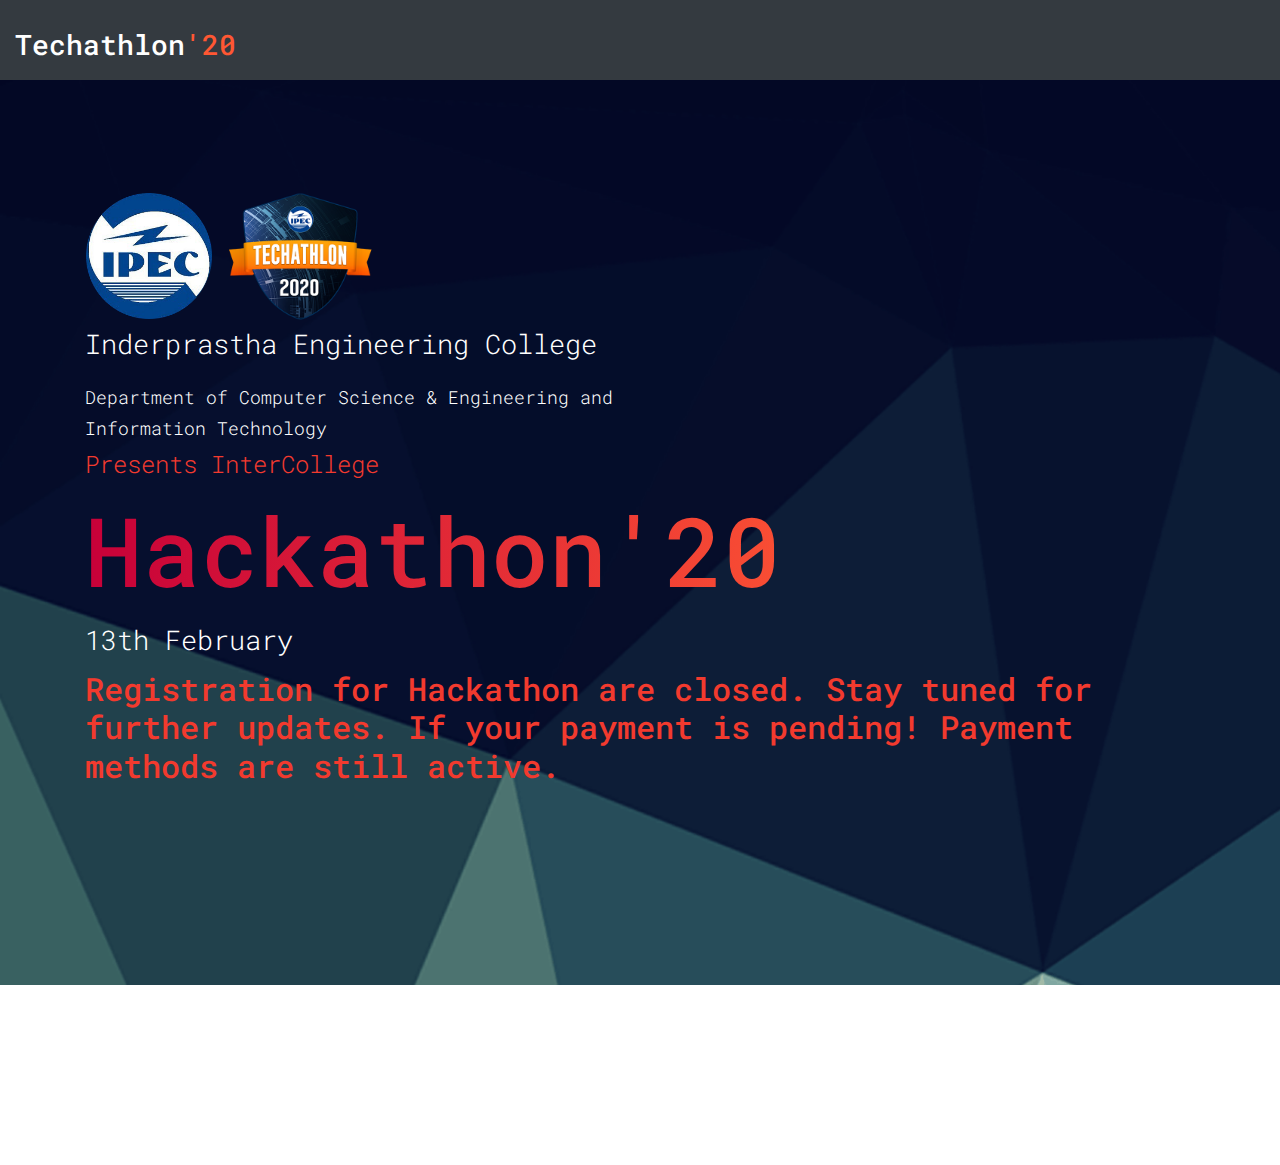
<file: registerHackathon.html>
<!DOCTYPE html>
<html lang="en">
  <head>
    <title>IPEC Techathlon 2020 &mdash; Yearly Technical Fest</title>
    <meta charset="utf-8">
    <meta name="viewport" content="width=device-width, initial-scale=1, shrink-to-fit=no">

    <link href="https://fonts.googleapis.com/css?family=Roboto+Mono" rel="stylesheet">
    <link rel="stylesheet" href="fonts/icomoon/style.css">
    <link rel="stylesheet" href="css/bootstrap.min.css">
    <link rel="stylesheet" href="css/magnific-popup.css">
    <link rel="stylesheet" href="css/jquery-ui.css">
    <link rel="stylesheet" href="css/owl.carousel.min.css">
    <link rel="stylesheet" href="css/owl.theme.default.min.css">
    <link rel="stylesheet" href="css/bootstrap-datepicker.css">
    <link rel="stylesheet" href="fonts/flaticon/font/flaticon.css">
    <link rel="stylesheet" href="css/aos.css">
    <link rel="icon" href="./images/logo1.png" size="8x8">
    <link rel="shortcut_icon" href="./images/logo1.png" sizes="8x8">
    <link rel="stylesheet" href="css/style.css">
  </head>
  <body style="background-color: #fff;">

  <div class="site-wrap">

    <div class="site-mobile-menu">
      <div class="site-mobile-menu-header">
        <div class="site-mobile-menu-close mt-3">
          <span class="icon-close2 js-menu-toggle"></span>
        </div>
      </div>
      <div class="site-mobile-menu-body"></div>
    </div>

    <header class="site-navbar py-3 bg-dark"  role="banner">
      <div class="container-fluid">
        <div class="row align-items-center">
          <div class="col-11 col-xl-2">
            <h1 class="mb-0" style="display: inline !important;"><a href="index.html" class="text-white h3 mb-0"> Techathlon<span class="text-primary">'20</span> </a></h1>
          </div>

        </div>
      </div>
    </header>
    <div class="site-section site-hero" id="top">
      <div class="container" style="padding-top: 0 !important; padding-bottom: 20vh !important">
        <div class="row align-items-center">
          <div class="col-md-12">
            <img src="./images/logo.png" style="height: 8em;"   alt="" data-aos="fade-up" data-aos-delay="100" class="img-fluid">
            <img src="./images/logo1.png" style="height: 8em;"alt="" data-aos="fade-up" data-aos-delay="100" srcset="">
            <span class="d-block mb-3 caption" data-aos="fade-up" data-aos-delay="100">Inderprastha Engineering College</span>
            <span class="d-block caption" style="font-size: 18px;" data-aos="fade-up" data-aos-delay="100">Department of Computer Science & Engineering and<br>Information Technology</span>
            <span class="d-block caption text-danger" style="font-size: 24px;" data-aos="fade-up" data-aos-delay="100">Presents InterCollege</span>
            <h1 class="d-block mb-2 mt-2" data-aos="fade-up" data-aos-delay="200">Hackathon'20 </h1>
            <span class="d-block mb-2 caption" data-aos="fade-up" data-aos-delay="300">13th February</span>
            <h2 class="text-danger" data-aos="fade-up" data-aos-delay="300">
              Registration for Hackathon are closed. Stay tuned for further updates.
              If your payment is pending! Payment methods are still active.
            </h2>
            <!-- <a href="#form" class="btn-custom bg-black" data-aos="fade-up" data-aos-delay="400"><span>Click here for Registration</span></a> -->
          </div>

        </div>
      </div>
    </div>
  </div>

  <script src="js/jquery-3.3.1.min.js"></script>
  <script src="js/jquery-migrate-3.0.1.min.js"></script>
  <script src="js/jquery-ui.js"></script>
  <script src="js/popper.min.js"></script>
  <script src="js/bootstrap.min.js"></script>
  <script src="js/owl.carousel.min.js"></script>
  <script src="js/jquery.stellar.min.js"></script>
  <script src="js/jquery.countdown.min.js"></script>
  <script src="js/jquery.magnific-popup.min.js"></script>
  <script src="js/bootstrap-datepicker.min.js"></script>
  <script src="js/aos.js"></script>
  <script>
$(document).ready(function(){
  // Add smooth scrolling to all links
  $("a").on('click', function(event) {

    // Make sure this.hash has a value before overriding default behavior
    if (this.hash !== "") {
      // Prevent default anchor click behavior
      event.preventDefault();

      // Store hash
      var hash = this.hash;

      // Using jQuery's animate() method to add smooth page scroll
      // The optional number (800) specifies the number of milliseconds it takes to scroll to the specified area
      $('html, body').animate({
        scrollTop: $(hash).offset().top
      }, 800, function(){

        // Add hash (#) to URL when done scrolling (default click behavior)
        window.location.hash = hash;
      });
    } // End if
  });
});
</script>

  <script src="js/main.js"></script>

  </body>
</html>
</file>
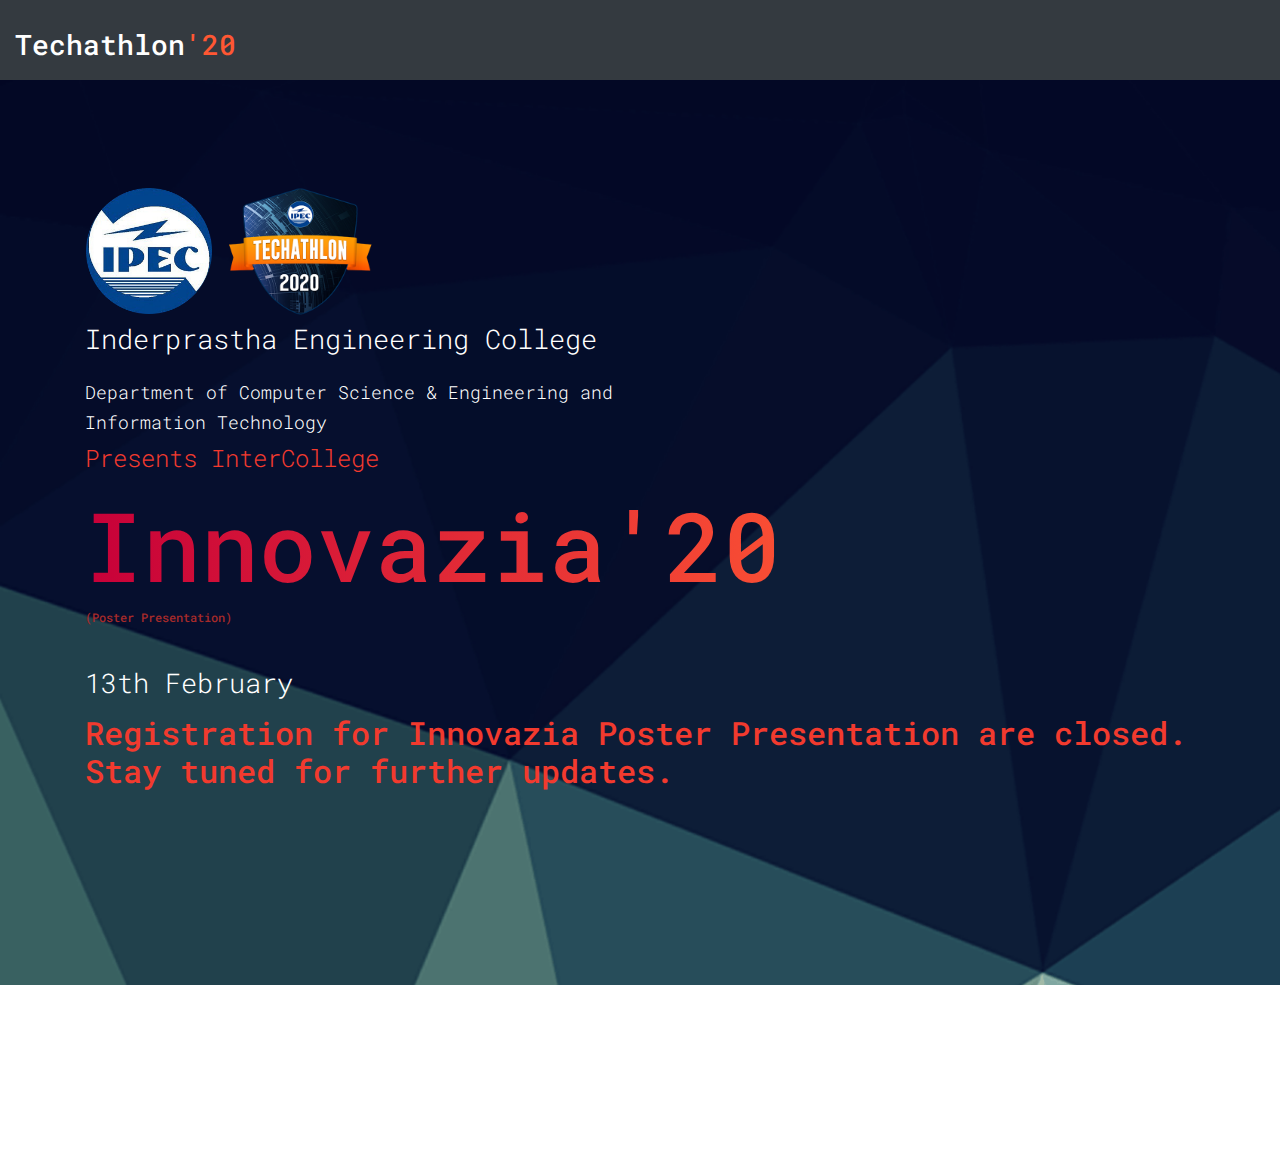
<file: registerInnovPoster.html>
<!DOCTYPE html>
<html lang="en">
  <head>
    <title>IPEC Techathlon 2020 &mdash; Yearly Technical Fest</title>
    <meta charset="utf-8">
    <meta name="viewport" content="width=device-width, initial-scale=1, shrink-to-fit=no">

    <link href="https://fonts.googleapis.com/css?family=Roboto+Mono" rel="stylesheet">
    <link rel="stylesheet" href="fonts/icomoon/style.css">
    <link rel="stylesheet" href="css/bootstrap.min.css">
    <link rel="stylesheet" href="css/magnific-popup.css">
    <link rel="stylesheet" href="css/jquery-ui.css">
    <link rel="stylesheet" href="css/owl.carousel.min.css">
    <link rel="stylesheet" href="css/owl.theme.default.min.css">
    <link rel="stylesheet" href="css/bootstrap-datepicker.css">
    <link rel="stylesheet" href="fonts/flaticon/font/flaticon.css">
    <link rel="stylesheet" href="css/aos.css">
    <link rel="icon" href="./images/logo1.png" size="8x8">
    <link rel="shortcut_icon" href="./images/logo1.png" sizes="8x8">
    <link rel="stylesheet" href="css/style.css">
  </head>
  <body style="background-color: #fff;">

  <div class="site-wrap">

    <div class="site-mobile-menu">
      <div class="site-mobile-menu-header">
        <div class="site-mobile-menu-close mt-3">
          <span class="icon-close2 js-menu-toggle"></span>
        </div>
      </div>
      <div class="site-mobile-menu-body"></div>
    </div>

    <header class="site-navbar py-3 bg-dark"  role="banner">
      <div class="container-fluid">
        <div class="row align-items-center">
          <div class="col-11 col-xl-2">
            <h1 class="mb-0" style="display: inline !important;"><a href="index.html" class="text-white h3 mb-0"> Techathlon<span class="text-primary">'20</span> </a></h1>
          </div>


          </div>
        </div>
      </div>
    </header>
    <div class="site-section site-hero" id="top">
      <div class="container" style="padding-top: 0 !important; padding-bottom: 20vh !important">
        <div class="row align-items-center">
          <div class="col-md-12">
            <img src="./images/logo.png" style="height: 8em;"   alt="" data-aos="fade-up" data-aos-delay="100" class="img-fluid">
            <img src="./images/logo1.png" style="height: 8em;"alt="" data-aos="fade-up" data-aos-delay="100" srcset="">
            <span class="d-block mb-3 caption" data-aos="fade-up" data-aos-delay="100">Inderprastha Engineering College</span>
            <span class="d-block caption" style="font-size: 18px;" data-aos="fade-up" data-aos-delay="100">Department of Computer Science & Engineering and<br>Information Technology</span>
            <span class="d-block caption text-danger" style="font-size: 24px;" data-aos="fade-up" data-aos-delay="100">Presents InterCollege</span>
            <h1 class="d-block mb-2 mt-2" data-aos="fade-up" data-aos-delay="200">Innovazia'20 </h1>
            <h3 class="d-block mb-2 mt-2" data-aos="fade-up" data-aos-delay="200" style="color:Brown; font-size:12px"> (Poster Presentation) </h3> <br>
            <span class="d-block mb-2 caption" data-aos="fade-up" data-aos-delay="300">13th February</span>
            <h2 class="text-danger" data-aos="fade-up" data-aos-delay="300">
              Registration for Innovazia Poster Presentation are closed. Stay tuned for further updates.
            </h2>
            <!-- <a href="#form" class="btn-custom bg-black" data-aos="fade-up" data-aos-delay="400"><span>Click here for Registration</span></a> -->
          </div>

        </div>
      </div>
    </div>

    <!-- <div class="site-section">
      <div class="container" id="form">
        <div class="row">
          <div class="col-md-8" data-aos="fade-up">
            <h3 class="text-primary" style="font-size: 40px !important" >Register Here</h3>
            <div class="col-lg-12 mt-5" data-aos="fade-up" data-aos-delay="200">
            <p style="color: brown">Event Timing: February 12th-13th, 2020 <br>
               Event Address: Plot No 63,Site-4, <br>
               Surya Nagar Flyover Road, Sahibabad Industrial Area,<br>
               Sahibabad, Gaziabad, Uttar Pradesh 201010 <br>
              Contact us at Techathlon@ipec.org.in <br>
              Event Charges: ₹125/- Per team</p> <br>
          </div>
            <form action="http://techathlon20.herokuapp.com/registerInnovPoster" method="POST" >


              <div class="row form-group">
                <div class="col-md-12 mb-3 mb-md-0">
                  <label class="" for="collegeName" style="color: black">College Name <span class="text-danger">*</span> </label>
                  <input type="text" id="collegeName" required name="collegeName"  class="form-control text-black">
                </div>
              </div>

              <div class="row form-group">
                <div class="col-md-8 mb-3 mb-md-0">
                  <label class="" for="teamName" style="color: black">Team Name <span class="text-danger">*</span></label>
                  <input type="text" id="teamName" required name="teamName" class="form-control text-black">
                </div>

                <div class="col-md-4 mb-3 mb-md-0">
                  <label class="" for="teamSize" style="color: black">Team Size <span class="text-danger">*</span></label>
                  <input type="number" min="1" max="2" id="teamSize" required name="teamSize" placeholder="Min : 1 Max : 2"class="form-control text-black">
                </div>
              </div>

              <div class="row form-group">

                <div class="col-md-6">
                  <label class="" for="part1Name" style="color: black"> Participant 1 Name <span class="text-danger">*</span></label>
                  <input type="text" id="part1Name" required name="part1Name" class="form-control text-black">
                </div>

                <div class="col-md-6">
                  <label class="" for="part1Contact" style="color: black">Participant 1 Contact <span class="text-danger">*</span></label>
                  <input type="number" id="part1Contact" name="part1Contact" required  class="form-control text-black">
                </div>

              </div>

              <div class="row form-group">

                <div class="col-md-12">
                  <label class="" for="part1Email" style="color: black">Participant 1 Email <span class="text-danger">*</span></label>
                  <input type="email" id="part1Email" name="part1Email" required class="form-control text-black">
                </div>
              </div>


              <div class="row form-group">

                <div class="col-md-6">
                  <label class="" for="part2Name" style="color: black"> Participant 2 Name </label>
                  <input type="text" id="part2Name" name="part2Name" class="form-control text-black">
                </div>

                <div class="col-md-6">
                  <label class="" for="part2Contact" style="color: black">Participant 2 Contact </label>
                  <input type="number" id="part2Contact" name="part2Contact" class="form-control text-black">
                </div>

              </div>

              <div class="row form-group">

                <div class="col-md-12">
                  <label class="" for="part2Email" style="color: black">Participant 2 Email </label>
                  <input type="email" id="part2Email" name="part2Email" class="form-control text-black">
                </div>
              </div>


              <div class="row form-group">
                <div class="col-md-12"> <center>
                  <input type="submit" value="Submit" class="btn btn-primary py-2 px-4 text-white"> </center>
                </div>
              </div>

            </div>

              <div class="col-md-4" id="pay">
                  <br><br>&nbsp;<img src="./images/payment.jpg" height="650px" border="2px">
                </div>
              </div>

            </form>
          </div>
          <div class="col-md-4"></div>

  </div> -->

  <script src="js/jquery-3.3.1.min.js"></script>
  <script src="js/jquery-migrate-3.0.1.min.js"></script>
  <script src="js/jquery-ui.js"></script>
  <script src="js/popper.min.js"></script>
  <script src="js/bootstrap.min.js"></script>
  <script src="js/owl.carousel.min.js"></script>
  <script src="js/jquery.stellar.min.js"></script>
  <script src="js/jquery.countdown.min.js"></script>
  <script src="js/jquery.magnific-popup.min.js"></script>
  <script src="js/bootstrap-datepicker.min.js"></script>
  <script src="js/aos.js"></script>
  <script>
$(document).ready(function(){
  // Add smooth scrolling to all links
  $("a").on('click', function(event) {

    // Make sure this.hash has a value before overriding default behavior
    if (this.hash !== "") {
      // Prevent default anchor click behavior
      event.preventDefault();

      // Store hash
      var hash = this.hash;

      // Using jQuery's animate() method to add smooth page scroll
      // The optional number (800) specifies the number of milliseconds it takes to scroll to the specified area
      $('html, body').animate({
        scrollTop: $(hash).offset().top
      }, 800, function(){

        // Add hash (#) to URL when done scrolling (default click behavior)
        window.location.hash = hash;
      });
    } // End if
  });
});
</script>

  <script src="js/main.js"></script>

  </body>
</html>
</file>
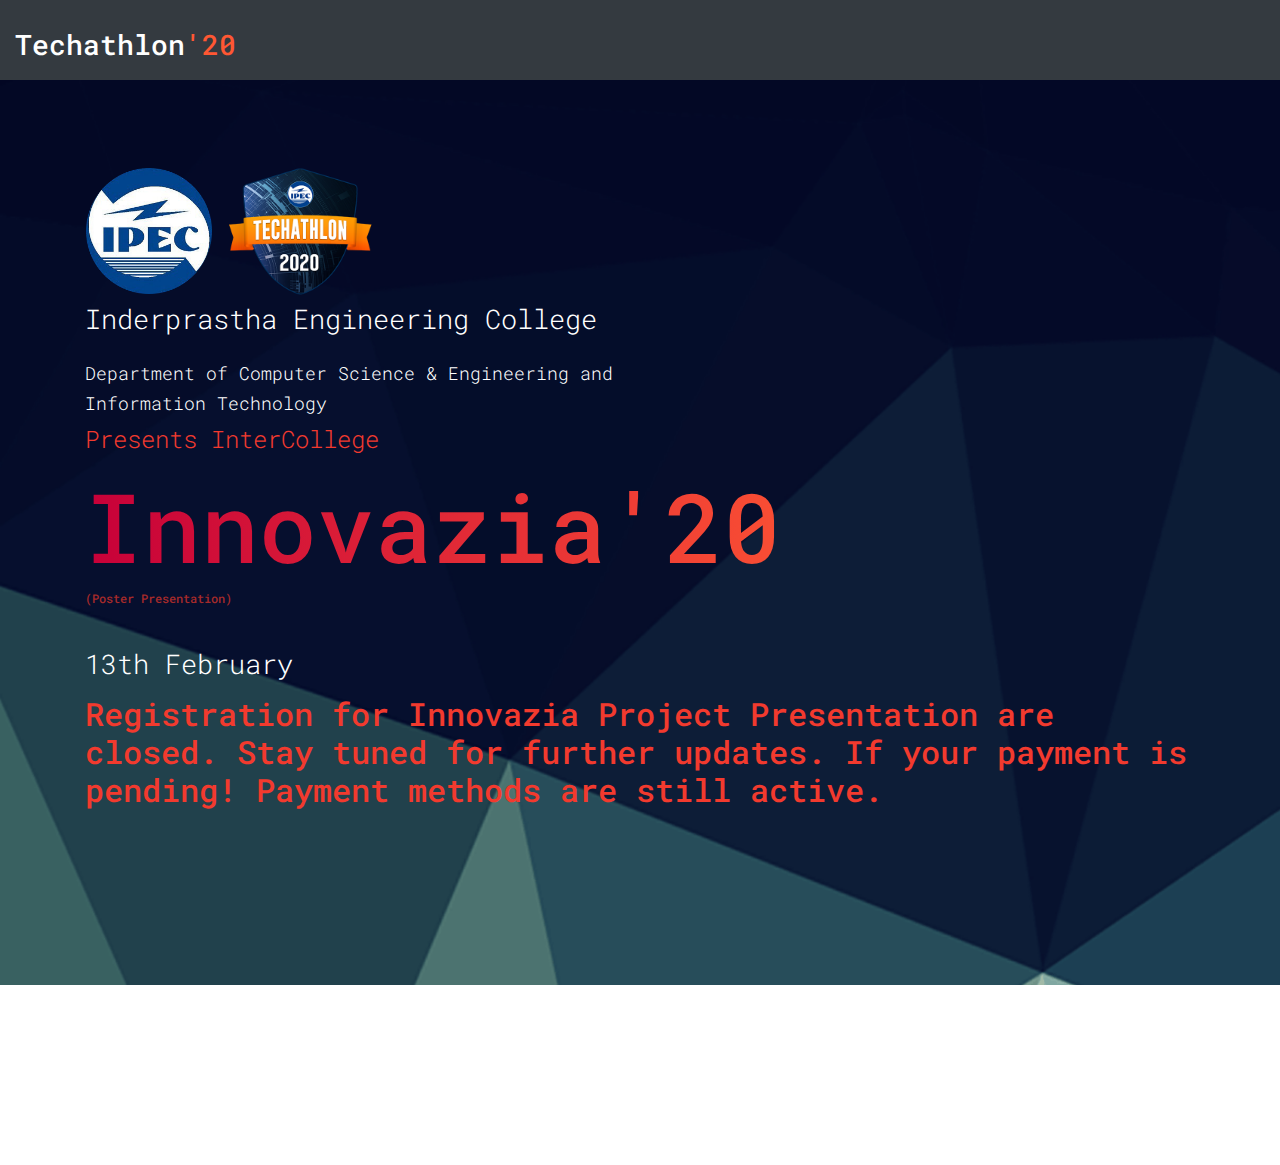
<file: registerInnovProject.html>
<!DOCTYPE html>
<html lang="en">
  <head>
    <title>IPEC Techathlon 2020 &mdash; Yearly Technical Fest</title>
    <meta charset="utf-8">
    <meta name="viewport" content="width=device-width, initial-scale=1, shrink-to-fit=no">

    <link href="https://fonts.googleapis.com/css?family=Roboto+Mono" rel="stylesheet">
    <link rel="stylesheet" href="fonts/icomoon/style.css">
    <link rel="stylesheet" href="css/bootstrap.min.css">
    <link rel="stylesheet" href="css/magnific-popup.css">
    <link rel="stylesheet" href="css/jquery-ui.css">
    <link rel="stylesheet" href="css/owl.carousel.min.css">
    <link rel="stylesheet" href="css/owl.theme.default.min.css">
    <link rel="stylesheet" href="css/bootstrap-datepicker.css">
    <link rel="stylesheet" href="fonts/flaticon/font/flaticon.css">
    <link rel="stylesheet" href="css/aos.css">
    <link rel="icon" href="./images/logo1.png" size="8x8">
    <link rel="shortcut_icon" href="./images/logo1.png" sizes="8x8">
    <link rel="stylesheet" href="css/style.css">
  </head>
  <body style="background-color: #fff;">

  <div class="site-wrap">

    <div class="site-mobile-menu">
      <div class="site-mobile-menu-header">
        <div class="site-mobile-menu-close mt-3">
          <span class="icon-close2 js-menu-toggle"></span>
        </div>
      </div>
      <div class="site-mobile-menu-body"></div>
    </div>

    <header class="site-navbar py-3 bg-dark"  role="banner">
      <div class="container-fluid">
        <div class="row align-items-center">
          <div class="col-11 col-xl-2">
            <h1 class="mb-0" style="display: inline !important;"><a href="index.html" class="text-white h3 mb-0"> Techathlon<span class="text-primary">'20</span> </a></h1>
          </div>
          </div>
        </div>
      </div>
    </header>
<div class="site-section site-hero" id="top">
      <div class="container" style="padding-top: 0 !important; padding-bottom: 20vh !important">
        <div class="row align-items-center">
          <div class="col-md-12">
            <img src="./images/logo.png" style="height: 8em;"   alt="" data-aos="fade-up" data-aos-delay="100" class="img-fluid">
            <img src="./images/logo1.png" style="height: 8em;"alt="" data-aos="fade-up" data-aos-delay="100" srcset="">
            <span class="d-block mb-3 caption" data-aos="fade-up" data-aos-delay="100">Inderprastha Engineering College</span>
            <span class="d-block caption" style="font-size: 18px;" data-aos="fade-up" data-aos-delay="100">Department of Computer Science & Engineering and<br>Information Technology</span>
            <span class="d-block caption text-danger" style="font-size: 24px;" data-aos="fade-up" data-aos-delay="100">Presents InterCollege</span>
            <h1 class="d-block mb-2 mt-2" data-aos="fade-up" data-aos-delay="200">Innovazia'20 </h1>
            <h3 class="d-block mb-2 mt-2" data-aos="fade-up" data-aos-delay="200" style="color:Brown; font-size:12px"> (Poster Presentation) </h3> <br>
            <span class="d-block mb-2 caption" data-aos="fade-up" data-aos-delay="300">13th February</span>
            <h2 class="text-danger" data-aos="fade-up" data-aos-delay="300">
              Registration for Innovazia Project Presentation are closed. Stay tuned for further updates.
              If your payment is pending! Payment methods are still active.
            </h2>
            <!-- <a href="#form" class="btn-custom bg-black" data-aos="fade-up" data-aos-delay="400"><span>Click here for Registration</span></a> -->
          </div>

        </div>
      </div>
    </div>
  </div>

  <script src="js/jquery-3.3.1.min.js"></script>
  <script src="js/jquery-migrate-3.0.1.min.js"></script>
  <script src="js/jquery-ui.js"></script>
  <script src="js/popper.min.js"></script>
  <script src="js/bootstrap.min.js"></script>
  <script src="js/owl.carousel.min.js"></script>
  <script src="js/jquery.stellar.min.js"></script>
  <script src="js/jquery.countdown.min.js"></script>
  <script src="js/jquery.magnific-popup.min.js"></script>
  <script src="js/bootstrap-datepicker.min.js"></script>
  <script src="js/aos.js"></script>
  <script>
$(document).ready(function(){
  // Add smooth scrolling to all links
  $("a").on('click', function(event) {

    // Make sure this.hash has a value before overriding default behavior
    if (this.hash !== "") {
      // Prevent default anchor click behavior
      event.preventDefault();

      // Store hash
      var hash = this.hash;

      // Using jQuery's animate() method to add smooth page scroll
      // The optional number (800) specifies the number of milliseconds it takes to scroll to the specified area
      $('html, body').animate({
        scrollTop: $(hash).offset().top
      }, 800, function(){

        // Add hash (#) to URL when done scrolling (default click behavior)
        window.location.hash = hash;
      });
    } // End if
  });
});
</script>

  <script src="js/main.js"></script>

  </body>
</html>
</file>
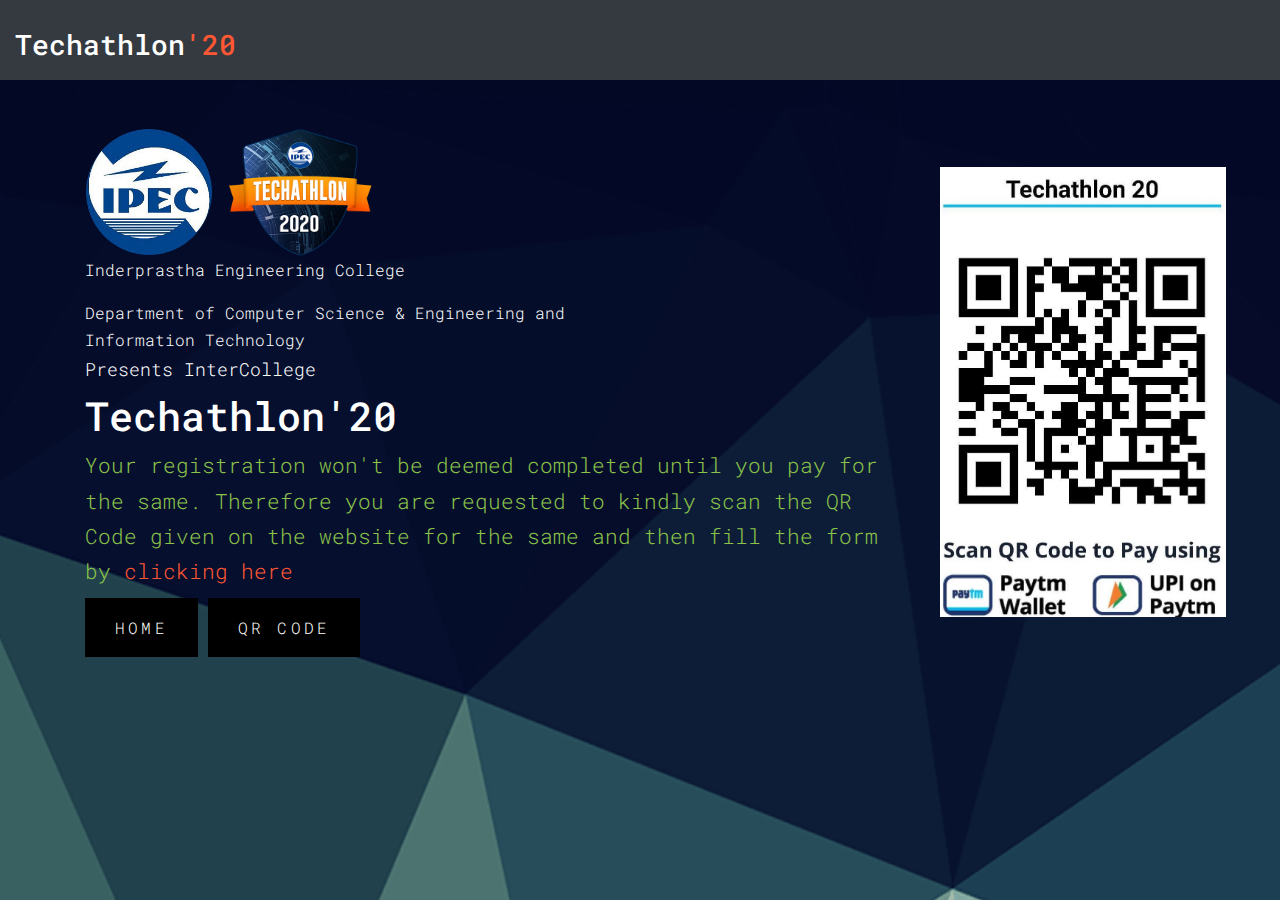
<file: success.html>
<!DOCTYPE html>
<html lang="en">
  <head>
    <title>IPEC Techathlon 2020 &mdash; Yearly Technical Fest</title>
    <meta charset="utf-8">
    <meta name="viewport" content="width=device-width, initial-scale=1, shrink-to-fit=no">

    <link href="https://fonts.googleapis.com/css?family=Roboto+Mono" rel="stylesheet">
    <link rel="stylesheet" href="fonts/icomoon/style.css">
    <link rel="stylesheet" href="css/bootstrap.min.css">
    <link rel="stylesheet" href="css/magnific-popup.css">
    <link rel="stylesheet" href="css/jquery-ui.css">
    <link rel="stylesheet" href="css/owl.carousel.min.css">
    <link rel="stylesheet" href="css/owl.theme.default.min.css">
    <link rel="stylesheet" href="css/bootstrap-datepicker.css">
    <link rel="stylesheet" href="fonts/flaticon/font/flaticon.css">
    <link rel="stylesheet" href="css/aos.css">
    <link rel="icon" href="./images/logo1.png" size="8x8">
    <link rel="shortcut_icon" href="./images/logo1.png" sizes="8x8">
    <link rel="stylesheet" href="css/style.css">
  </head>
  <body style="background: url('./images/background_1.jpg') !important; background-attachment: fixed;">

  <div class="site-wrap">

    <div class="site-mobile-menu">
      <div class="site-mobile-menu-header">
        <div class="site-mobile-menu-close mt-3">
          <span class="icon-close2 js-menu-toggle"></span>
        </div>
      </div>
      <div class="site-mobile-menu-body"></div>
    </div>

    <header class="site-navbar py-3 bg-dark"  role="banner">
      <div class="container-fluid">
        <div class="row align-items-center">
          <div class="col-11 col-xl-2">
            <h1 class="mb-0" style="display: inline !important;"><a href="index.html" class="text-white h3 mb-0"> Techathlon<span class="text-primary">'20</span> </a></h1>
          </div>

          <div class="d-inline-block d-xl-none ml-md-0 mr-auto py-3" style="position: relative; top: 3px;"><a href="#" class="site-menu-toggle js-menu-toggle text-white"><span class="icon-menu h3"></span></a></div>
          </div>
        </div>
      </div>
    </header>
    <div class="pt-5" style="padding-top: 10% !important; background-attachment : fixed !important;" id="top">
      <div class="container" style="padding-top: 0 !important; padding-bottom: 20vh !important">
        <div class="row align-items-center">
          <div class="col-md-9">
            <img src="./images/logo.png" style="height: 8em;"   alt="" data-aos="fade-up" data-aos-delay="100" class="img-fluid">
            <img src="./images/logo1.png" style="height: 8em;"alt="" data-aos="fade-up" data-aos-delay="100" srcset="">
            <span class="d-block mb-3 caption" data-aos="fade-up" data-aos-delay="100">Inderprastha Engineering College</span>
            <span class="d-block caption" style="font-size: 16px;" data-aos="fade-up" data-aos-delay="100">Department of Computer Science & Engineering and <br> Information Technology</span>
            <span class="d-block caption" style="font-size: 18px;" data-aos="fade-up" data-aos-delay="100">Presents InterCollege</span>
            <h1 class="d-block mb-2 mt-2" data-aos="fade-up" data-aos-delay="200">Techathlon'20</h1>
            <span class="d-block mb-2 text-success caption" style="font-size: 1.3em !important" data-aos="fade-up" data-aos-delay="300">Your registration won't be deemed completed until you pay for the same. Therefore you are requested to kindly scan the QR Code given on the website for the same and then fill the form by <a href="http://bit.ly/paymentConfirmation"> clicking here</span>
            <a href="./index.html" class="btn-custom bg-black" data-aos="fade-up" data-aos-delay="400"><span>Home</span></a>
            <a href="#Code" class="btn-custom bg-black" data-aos="fade-up" data-aos-delay="400"><span>QR Code</span></a>
          </div>
          <div class="col-md-3" id="Code">
           <img src="./images/payment1.jpg" height="450px" border="2px"> </div>
        </div>
      </div>
    </div>


  <script src="js/jquery-3.3.1.min.js"></script>
  <script src="js/jquery-migrate-3.0.1.min.js"></script>
  <script src="js/jquery-ui.js"></script>
  <script src="js/popper.min.js"></script>
  <script src="js/bootstrap.min.js"></script>
  <script src="js/owl.carousel.min.js"></script>
  <script src="js/jquery.stellar.min.js"></script>
  <script src="js/jquery.countdown.min.js"></script>
  <script src="js/jquery.magnific-popup.min.js"></script>
  <script src="js/bootstrap-datepicker.min.js"></script>
  <script src="js/aos.js"></script>
  <script>
$(document).ready(function(){
  // Add smooth scrolling to all links
  $("a").on('click', function(event) {

    // Make sure this.hash has a value before overriding default behavior
    if (this.hash !== "") {
      // Prevent default anchor click behavior
      event.preventDefault();

      // Store hash
      var hash = this.hash;

      // Using jQuery's animate() method to add smooth page scroll
      // The optional number (800) specifies the number of milliseconds it takes to scroll to the specified area
      $('html, body').animate({
        scrollTop: $(hash).offset().top
      }, 800, function(){

        // Add hash (#) to URL when done scrolling (default click behavior)
        window.location.hash = hash;
      });
    } // End if
  });
});
</script>

  <script src="js/main.js"></script>

  </body>
</html>
</file>
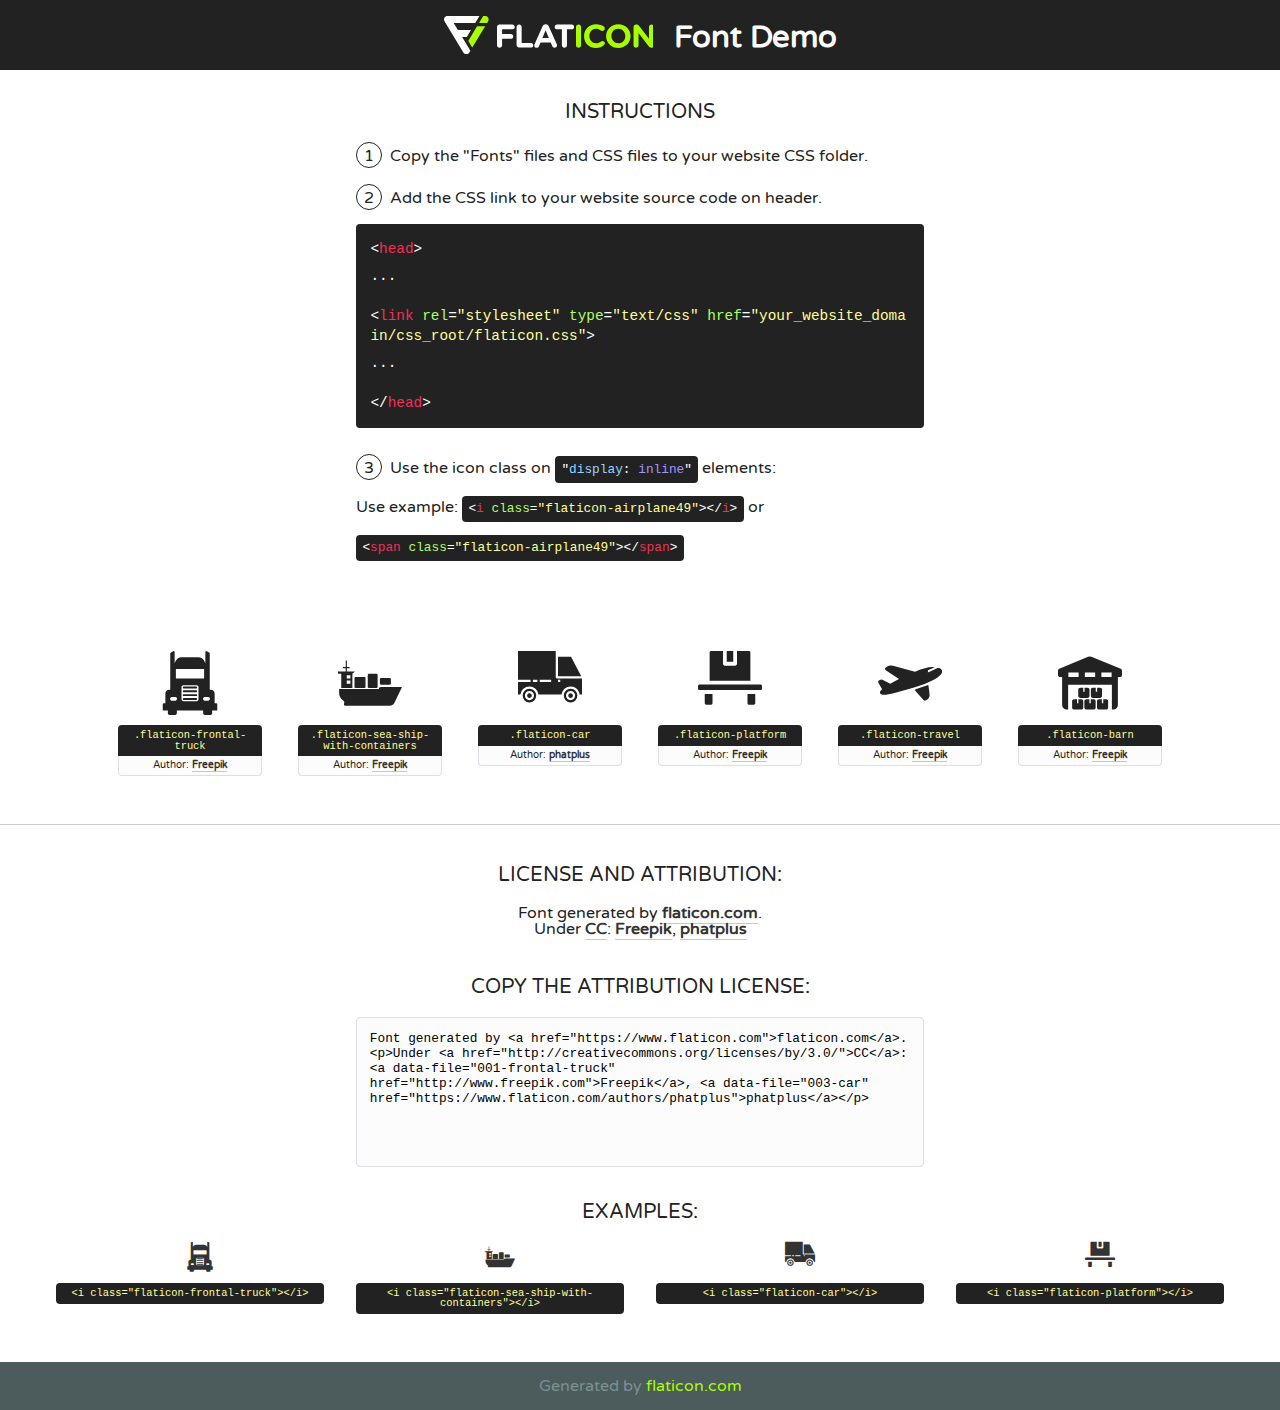
<file: fonts/flaticon/font/flaticon.html>
<!DOCTYPE html>
<!--
  Flaticon icon font: Flaticon
  Creation date: 24/01/2019 09:02
-->
<html>
<!DOCTYPE html>
<html>

<head>
    <title>Flaticon WebFont</title>
    <link href="http://fonts.googleapis.com/css?family=Varela+Round" rel="stylesheet" type="text/css" />
    <link rel="stylesheet" type="text/css" href="flaticon.css">
    <meta charset="UTF-8">
    <style>
    html, body, div, span, applet, object, iframe,
    h1, h2, h3, h4, h5, h6, p, blockquote, pre,
    a, abbr, acronym, address, big, cite, code,
    del, dfn, em, img, ins, kbd, q, s, samp,
    small, strike, strong, sub, sup, tt, var,
    b, u, i, center,
    dl, dt, dd, ol, ul, li,
    fieldset, form, label, legend,
    table, caption, tbody, tfoot, thead, tr, th, td,
    article, aside, canvas, details, embed, 
    figure, figcaption, footer, header, hgroup, 
    menu, nav, output, ruby, section, summary,
    time, mark, audio, video {
        margin: 0;
        padding: 0;
        border: 0;
        font-size: 100%;
        font: inherit;
        vertical-align: baseline;
    }
    /* HTML5 display-role reset for older browsers */
    article, aside, details, figcaption, figure, 
    footer, header, hgroup, menu, nav, section {
        display: block;
    }
    body {
        line-height: 1;
    }
    ol, ul {
        list-style: none;
    }
    blockquote, q {
        quotes: none;
    }
    blockquote:before, blockquote:after,
    q:before, q:after {
        content: '';
        content: none;
    }
    table {
        border-collapse: collapse;
        border-spacing: 0;
    }
    body {
        font-family: 'Varela Round', Helvetica, Arial, sans-serif;
        font-size: 16px;
        color: #222;
    }
    a {
        color: #333;
        border-bottom: 1px solid #a9fd00;
        font-weight: bold;
        text-decoration: none;
    }
    * {
        -moz-box-sizing: border-box;
        -webkit-box-sizing: border-box;
        box-sizing: border-box;
        margin: 0;
        padding: 0;
    }
    [class^="flaticon-"]:before, [class*=" flaticon-"]:before, [class^="flaticon-"]:after, [class*=" flaticon-"]:after {
        font-family: Flaticon;
        font-size: 30px;
        font-style: normal;
        margin-left: 20px;
        color: #333;
    }
    .wrapper {
        max-width: 600px;
        margin: auto;
        padding: 0 1em;
    }
    .title {
        font-size: 1.25em;
        text-align: center;
        margin-bottom: 1em;
        text-transform: uppercase;
    }
    header {
        text-align: center;
        background-color: #222;
        color: #fff;
        padding: 1em;
    }
    header .logo {
        width: 210px;
        height: 38px;
        display: inline-block;
        vertical-align: middle;
        margin-right: 1em;
        border: none;
    }
    header strong {
        font-size: 1.95em;
        font-weight: bold;
        vertical-align: middle;
        margin-top: 5px;
        display: inline-block;
    }
    .demo {
        margin: 2em auto;
        line-height: 1.25em;
    }
    .demo ul li {
        margin-bottom: 1em;
    }
    .demo ul li .num {
        color: #222;
        border-radius: 20px;
        display: inline-block;
        width: 26px;
        padding: 3px;
        height: 26px;
        text-align: center;
        margin-right: 0.5em;
        border: 1px solid #222;
    }
    .demo ul li code {
        background-color: #222;
        border-radius: 4px;
        padding: 0.25em 0.5em;
        display: inline-block;
        color: #fff;
        font-family: Consolas,Monaco,Lucida Console,Liberation Mono,DejaVu Sans Mono,Bitstream Vera Sans Mono,Courier New, monospace;
        font-weight: lighter;
        margin-top: 1em;
        font-size: 0.8em;
        word-break: break-all;
    }
    .demo ul li code.big {
        padding: 1em;
        font-size: 0.9em;
    }
    .demo ul li code .red {
        color: #EF3159;
    }
    .demo ul li code .green {
        color: #ACFF65;
    }
    .demo ul li code .yellow {
        color: #FFFF99;
    }
    .demo ul li code .blue {
        color: #99D3FF;
    }
    .demo ul li code .purple {
        color: #A295FF;
    }
    .demo ul li code .dots {
        margin-top: 0.5em;
        display: block;
    }
    #glyphs {
        border-bottom: 1px solid #ccc;
        padding: 2em 0;
        text-align: center;
    }
    .glyph {
        display: inline-block;
        width: 9em;
        margin: 1em;
        text-align: center;
        vertical-align: top;
        background: #FFF;
    }
    .glyph .glyph-icon {
        padding: 10px;
        display: block;
        font-family:"Flaticon";
        font-size: 64px;
        line-height: 1;
    }
    .glyph .glyph-icon:before {
        font-size: 64px;
        color: #222;
        margin-left: 0;
    }
    .class-name {
        font-size: 0.65em;
        background-color: #222;
        color: #fff;
        border-radius: 4px 4px 0 0;
        padding: 0.5em;
        color: #FFFF99;
        font-family: Consolas,Monaco,Lucida Console,Liberation Mono,DejaVu Sans Mono,Bitstream Vera Sans Mono,Courier New, monospace;
    }
    .author-name {
        font-size: 0.6em;
        background-color: #fcfcfd;
        border: 1px solid #DEDEE4;
        border-top: 0;
        border-radius: 0 0 4px 4px;
        padding: 0.5em;
    }
    .class-name:last-child {
        font-size: 10px;
        color:#888;
    }
    .class-name:last-child a {
        font-size: 10px;
        color:#555;
    }
    .class-name:last-child a:hover {
        color:#a9fd00;
    }
    .glyph > input {
        display: block;
        width: 100px;
        margin: 5px auto;
        text-align: center;
        font-size: 12px;
        cursor: text;
    }
    .glyph > input.icon-input {
        font-family:"Flaticon";
        font-size: 16px;
        margin-bottom: 10px;
    }
    .attribution .title {
        margin-top: 2em;
    }
    .attribution textarea {
        background-color: #fcfcfd;
        padding: 1em;
        border: none;
        box-shadow: none;
        border: 1px solid #DEDEE4;
        border-radius: 4px;
        resize: none;
        width: 100%;
        height: 150px;
        font-size: 0.8em;
        font-family: Consolas,Monaco,Lucida Console,Liberation Mono,DejaVu Sans Mono,Bitstream Vera Sans Mono,Courier New, monospace;
        -webkit-appearance: none;
    }
    .iconsuse {
        margin: 2em auto;
        text-align: center;
        max-width: 1200px;
    }
    .iconsuse:after {
        content: '';
        display: table;
        clear: both;
    }
    .iconsuse .image {
        float: left;
        width: 25%;
        padding: 0 1em;
    }
    .iconsuse .image p {
        margin-bottom: 1em;
    }
    .iconsuse .image span {
        display: block;
        font-size: 0.65em;
        background-color: #222;
        color: #fff;
        border-radius: 4px;
        padding: 0.5em;
        color: #FFFF99;
        margin-top: 1em;
        font-family: Consolas,Monaco,Lucida Console,Liberation Mono,DejaVu Sans Mono,Bitstream Vera Sans Mono,Courier New, monospace;
    }
    #footer {
        text-align: center;
        background-color: #4C5B5C;
        color: #7c9192;
        padding: 1em;
    }
    #footer a {
        border: none;
        color: #a9fd00;
        font-weight: normal;
    }
    @media (max-width: 960px) {
        .iconsuse .image {
            width: 50%;
        }
    }
    @media (max-width: 560px) {
        .iconsuse .image {
            width: 100%;
        }
    }
    </style>
</head>

<body class="characters-off">

    <header>
        <a href="https://www.flaticon.com" target="_blank" class="logo">
            <svg version="1.1" xmlns="http://www.w3.org/2000/svg" xmlns:xlink="http://www.w3.org/1999/xlink" xmlns:a="http://ns.adobe.com/AdobeSVGViewerExtensions/3.0/" viewBox="0 0 560.875 102.036" enable-background="new 0 0 560.875 102.036" xml:space="preserve">
                <defs>
                </defs>
                <g>
                    <g class="letters">
                        <path fill="#ffffff" d="M141.596,29.675c0-3.777,2.985-6.767,6.764-6.767h34.438c3.426,0,6.15,2.728,6.15,6.15
                        c0,3.43-2.724,6.149-6.15,6.149h-27.674v13.091h23.719c3.429,0,6.151,2.724,6.151,6.15c0,3.43-2.723,6.149-6.151,6.149h-23.719
                        v17.574c0,3.773-2.986,6.761-6.764,6.761c-3.779,0-6.764-2.989-6.764-6.761V29.675z"></path>
                        <path fill="#ffffff" d="M193.844,29.149c0-3.781,2.985-6.767,6.764-6.767c3.776,0,6.763,2.985,6.763,6.767v42.957h25.039
                        c3.426,0,6.149,2.726,6.149,6.153c0,3.425-2.723,6.15-6.149,6.15h-31.802c-3.779,0-6.764-2.986-6.764-6.768V29.149z"></path>
                        <path fill="#ffffff" d="M241.891,75.71l21.438-48.407c1.492-3.341,4.215-5.357,7.906-5.357h0.792
                        c3.686,0,6.323,2.017,7.815,5.357l21.439,48.407c0.436,0.967,0.701,1.845,0.701,2.723c0,3.602-2.809,6.501-6.414,6.501
                        c-3.161,0-5.269-1.845-6.499-4.655l-4.132-9.661h-27.059l-4.301,10.102c-1.144,2.631-3.426,4.214-6.237,4.214
                        c-3.517,0-6.24-2.81-6.24-6.325C241.1,77.64,241.451,76.677,241.891,75.71z M279.932,58.666l-8.521-20.297l-8.526,20.297H279.932
                        z"></path>
                        <path fill="#ffffff" d="M314.864,35.387H301.86c-3.429,0-6.239-2.813-6.239-6.238c0-3.429,2.811-6.24,6.239-6.24h39.533
                        c3.426,0,6.237,2.811,6.237,6.24c0,3.425-2.811,6.238-6.237,6.238h-13.001v42.785c0,3.773-2.99,6.761-6.764,6.761
                        c-3.779,0-6.764-2.989-6.764-6.761V35.387z"></path>
                        <path fill="#A9FD00" d="M352.615,29.149c0-3.781,2.985-6.767,6.767-6.767c3.774,0,6.761,2.985,6.761,6.767v49.024
                        c0,3.773-2.987,6.761-6.761,6.761c-3.781,0-6.767-2.989-6.767-6.761V29.149z"></path>
                        <path fill="#A9FD00" d="M374.132,53.836v-0.179c0-17.481,13.178-31.801,32.065-31.801c9.22,0,15.459,2.458,20.557,6.238
                        c1.402,1.054,2.637,2.985,2.637,5.357c0,3.692-2.985,6.59-6.681,6.59c-1.845,0-3.071-0.702-4.044-1.319
                        c-3.776-2.813-7.729-4.393-12.562-4.393c-10.364,0-17.831,8.611-17.831,19.154v0.173c0,10.542,7.291,19.329,17.831,19.329
                        c5.715,0,9.492-1.756,13.359-4.834c1.049-0.874,2.458-1.491,4.039-1.491c3.429,0,6.325,2.813,6.325,6.236
                        c0,2.106-1.056,3.78-2.282,4.834c-5.539,4.834-12.036,7.733-21.878,7.733C387.572,85.464,374.132,71.493,374.132,53.836z"></path>
                        <path fill="#A9FD00" d="M433.009,53.836v-0.179c0-17.481,13.79-31.801,32.766-31.801c18.981,0,32.592,14.143,32.592,31.628v0.173
                        c0,17.483-13.785,31.807-32.769,31.807C446.625,85.464,433.009,71.32,433.009,53.836z M484.224,53.836v-0.179
                        c0-10.539-7.725-19.326-18.626-19.326c-10.893,0-18.449,8.611-18.449,19.154v0.173c0,10.542,7.73,19.329,18.626,19.329
                        C476.676,72.986,484.224,64.378,484.224,53.836z"></path>
                        <path fill="#A9FD00" d="M506.233,29.321c0-3.774,2.99-6.763,6.767-6.763h1.401c3.252,0,5.183,1.583,7.029,3.953l26.093,34.265
                        V29.059c0-3.692,2.99-6.677,6.681-6.677c3.683,0,6.671,2.985,6.671,6.677v48.934c0,3.78-2.987,6.765-6.764,6.765h-0.436
                        c-3.257,0-5.188-1.581-7.034-3.953l-27.056-35.492v32.944c0,3.687-2.985,6.676-6.678,6.676c-3.683,0-6.673-2.989-6.673-6.676
                        V29.321z"></path>
                    </g>
                    <g class="insignia">
                        <path fill="#ffffff" d="M48.372,56.137h12.517l11.156-18.537H37.186L25.688,18.539h57.825L94.668,0H9.271
                        C5.925,0,2.842,1.801,1.198,4.716c-1.644,2.907-1.593,6.482,0.134,9.343l50.38,83.501c1.678,2.781,4.689,4.476,7.938,4.476
                        c3.246,0,6.257-1.695,7.935-4.476l2.898-4.804L48.372,56.137z"></path>
                        <g class="i">
                            <path fill="#A9FD00" d="M93.575,18.539h0.031v0.004l21.652,0.004l2.705-4.488c1.727-2.861,1.778-6.436,0.133-9.343
                            C116.454,1.801,113.371,0,110.026,0h-5.294L93.575,18.539z"></path>
                            <polygon fill="#A9FD00" points="88.291,27.356 64.725,66.486 75.519,84.404 109.942,27.356"></polygon>
                        </g>
                    </g>
                </g>
            </svg>
        </a>
        <strong>Font Demo</strong>
    </header>


    <section class="demo wrapper">

        <p class="title">Instructions</p>

        <ul>
            <li>
                <span class="num">1</span>Copy the "Fonts" files and CSS files to your website CSS folder.
            </li>
            <li>
                <span class="num">2</span>Add the CSS link to your website source code on header.
                <code class="big">
                    &lt;<span class="red">head</span>&gt;
                    <br/><span class="dots">...</span>
                    <br/>&lt;<span class="red">link</span> <span class="green">rel</span>=<span class="yellow">"stylesheet"</span> <span class="green">type</span>=<span class="yellow">"text/css"</span> <span class="green">href</span>=<span class="yellow">"your_website_domain/css_root/flaticon.css"</span>&gt;
                    <br/><span class="dots">...</span>
                    <br/>&lt;/<span class="red">head</span>&gt;
                </code>
            </li>

            <li>
                <p>
                    <span class="num">3</span>Use the icon class on <code>"<span class="blue">display</span>:<span class="purple"> inline</span>"</code> elements:
                    <br />
                    Use example: <code>&lt;<span class="red">i</span> <span class="green">class</span>=<span class="yellow">&quot;flaticon-airplane49&quot;</span>&gt;&lt;/<span class="red">i</span>&gt;</code> or <code>&lt;<span class="red">span</span> <span class="green">class</span>=<span class="yellow">&quot;flaticon-airplane49&quot;</span>&gt;&lt;/<span class="red">span</span>&gt;</code>
            </li>
        </ul>

    </section>




   <section id="glyphs">          
    
      
        <div class="glyph"><div class="glyph-icon flaticon-frontal-truck"></div>
            <div class="class-name">.flaticon-frontal-truck</div>
            <div class="author-name">Author: <a data-file="001-frontal-truck" href="http://www.freepik.com">Freepik</a> </div> 
        </div>        
        
        <div class="glyph"><div class="glyph-icon flaticon-sea-ship-with-containers"></div>
            <div class="class-name">.flaticon-sea-ship-with-containers</div>
            <div class="author-name">Author: <a data-file="002-sea-ship-with-containers" href="http://www.freepik.com">Freepik</a> </div> 
        </div>        
        
        <div class="glyph"><div class="glyph-icon flaticon-car"></div>
            <div class="class-name">.flaticon-car</div>
            <div class="author-name">Author: <a data-file="003-car" href="https://www.flaticon.com/authors/phatplus">phatplus</a> </div> 
        </div>        
        
        <div class="glyph"><div class="glyph-icon flaticon-platform"></div>
            <div class="class-name">.flaticon-platform</div>
            <div class="author-name">Author: <a data-file="004-platform" href="http://www.freepik.com">Freepik</a> </div> 
        </div>        
        
        <div class="glyph"><div class="glyph-icon flaticon-travel"></div>
            <div class="class-name">.flaticon-travel</div>
            <div class="author-name">Author: <a data-file="005-travel" href="http://www.freepik.com">Freepik</a> </div> 
        </div>        
        
        <div class="glyph"><div class="glyph-icon flaticon-barn"></div>
            <div class="class-name">.flaticon-barn</div>
            <div class="author-name">Author: <a data-file="006-barn" href="http://www.freepik.com">Freepik</a> </div> 
        </div>        
        

    </section>



    <section class="attribution wrapper"   style="text-align:center;">

      <div class="title">License and attribution:</div><div class="attrDiv">Font generated by <a href="https://www.flaticon.com">flaticon.com</a>. <div><p>Under <a href="http://creativecommons.org/licenses/by/3.0/">CC</a>: <a data-file="001-frontal-truck" href="http://www.freepik.com">Freepik</a>, <a data-file="003-car" href="https://www.flaticon.com/authors/phatplus">phatplus</a></p>  </div>
      </div>
      <div class="title">Copy the Attribution License:</div>

    <textarea onclick="this.focus();this.select();">Font generated by &lt;a href=&quot;https://www.flaticon.com&quot;&gt;flaticon.com&lt;/a&gt;. <p>Under <a href="http://creativecommons.org/licenses/by/3.0/">CC</a>: <a data-file="001-frontal-truck" href="http://www.freepik.com">Freepik</a>, <a data-file="003-car" href="https://www.flaticon.com/authors/phatplus">phatplus</a></p>  
     </textarea>

    </section>

    <section class="iconsuse">

          <div class="title">Examples:</div>            
             
            <div class="image">
                <p>
                    <i class="glyph-icon flaticon-frontal-truck"></i> 
                    <span>&lt;i class=&quot;flaticon-frontal-truck&quot;&gt;&lt;/i&gt;</span>
                </p>
            </div>
            
            <div class="image">
                <p>
                    <i class="glyph-icon flaticon-sea-ship-with-containers"></i> 
                    <span>&lt;i class=&quot;flaticon-sea-ship-with-containers&quot;&gt;&lt;/i&gt;</span>
                </p>
            </div>
            
            <div class="image">
                <p>
                    <i class="glyph-icon flaticon-car"></i> 
                    <span>&lt;i class=&quot;flaticon-car&quot;&gt;&lt;/i&gt;</span>
                </p>
            </div>
            
            <div class="image">
                <p>
                    <i class="glyph-icon flaticon-platform"></i> 
                    <span>&lt;i class=&quot;flaticon-platform&quot;&gt;&lt;/i&gt;</span>
                </p>
            </div>
                       
        </div>
                            
    </section>

<div id="footer">
    <div>Generated by <a href="https://www.flaticon.com">flaticon.com</a>
    </div>
</div>



</body>
</html>
</file>
<file: fonts/icomoon/style.css>
@font-face {
  font-family: 'icomoon';
  src:  url('fonts/icomoon.eot?10si43');
  src:  url('fonts/icomoon.eot?10si43#iefix') format('embedded-opentype'),
    url('fonts/icomoon.ttf?10si43') format('truetype'),
    url('fonts/icomoon.woff?10si43') format('woff'),
    url('fonts/icomoon.svg?10si43#icomoon') format('svg');
  font-weight: normal;
  font-style: normal;
}

[class^="icon-"], [class*=" icon-"] {
  /* use !important to prevent issues with browser extensions that change fonts */
  font-family: 'icomoon' !important;
  speak: none;
  font-style: normal;
  font-weight: normal;
  font-variant: normal;
  text-transform: none;
  line-height: 1;

  /* Better Font Rendering =========== */
  -webkit-font-smoothing: antialiased;
  -moz-osx-font-smoothing: grayscale;
}

.icon-asterisk:before {
  content: "\f069";
}
.icon-plus:before {
  content: "\f067";
}
.icon-question:before {
  content: "\f128";
}
.icon-minus:before {
  content: "\f068";
}
.icon-glass:before {
  content: "\f000";
}
.icon-music:before {
  content: "\f001";
}
.icon-search:before {
  content: "\f002";
}
.icon-envelope-o:before {
  content: "\f003";
}
.icon-heart:before {
  content: "\f004";
}
.icon-star:before {
  content: "\f005";
}
.icon-star-o:before {
  content: "\f006";
}
.icon-user:before {
  content: "\f007";
}
.icon-film:before {
  content: "\f008";
}
.icon-th-large:before {
  content: "\f009";
}
.icon-th:before {
  content: "\f00a";
}
.icon-th-list:before {
  content: "\f00b";
}
.icon-check:before {
  content: "\f00c";
}
.icon-close:before {
  content: "\f00d";
}
.icon-remove:before {
  content: "\f00d";
}
.icon-times:before {
  content: "\f00d";
}
.icon-search-plus:before {
  content: "\f00e";
}
.icon-search-minus:before {
  content: "\f010";
}
.icon-power-off:before {
  content: "\f011";
}
.icon-signal:before {
  content: "\f012";
}
.icon-cog:before {
  content: "\f013";
}
.icon-gear:before {
  content: "\f013";
}
.icon-trash-o:before {
  content: "\f014";
}
.icon-home:before {
  content: "\f015";
}
.icon-file-o:before {
  content: "\f016";
}
.icon-clock-o:before {
  content: "\f017";
}
.icon-road:before {
  content: "\f018";
}
.icon-download:before {
  content: "\f019";
}
.icon-arrow-circle-o-down:before {
  content: "\f01a";
}
.icon-arrow-circle-o-up:before {
  content: "\f01b";
}
.icon-inbox:before {
  content: "\f01c";
}
.icon-play-circle-o:before {
  content: "\f01d";
}
.icon-repeat:before {
  content: "\f01e";
}
.icon-rotate-right:before {
  content: "\f01e";
}
.icon-refresh:before {
  content: "\f021";
}
.icon-list-alt:before {
  content: "\f022";
}
.icon-lock:before {
  content: "\f023";
}
.icon-flag:before {
  content: "\f024";
}
.icon-headphones:before {
  content: "\f025";
}
.icon-volume-off:before {
  content: "\f026";
}
.icon-volume-down:before {
  content: "\f027";
}
.icon-volume-up:before {
  content: "\f028";
}
.icon-qrcode:before {
  content: "\f029";
}
.icon-barcode:before {
  content: "\f02a";
}
.icon-tag:before {
  content: "\f02b";
}
.icon-tags:before {
  content: "\f02c";
}
.icon-book:before {
  content: "\f02d";
}
.icon-bookmark:before {
  content: "\f02e";
}
.icon-print:before {
  content: "\f02f";
}
.icon-camera:before {
  content: "\f030";
}
.icon-font:before {
  content: "\f031";
}
.icon-bold:before {
  content: "\f032";
}
.icon-italic:before {
  content: "\f033";
}
.icon-text-height:before {
  content: "\f034";
}
.icon-text-width:before {
  content: "\f035";
}
.icon-align-left:before {
  content: "\f036";
}
.icon-align-center:before {
  content: "\f037";
}
.icon-align-right:before {
  content: "\f038";
}
.icon-align-justify:before {
  content: "\f039";
}
.icon-list:before {
  content: "\f03a";
}
.icon-dedent:before {
  content: "\f03b";
}
.icon-outdent:before {
  content: "\f03b";
}
.icon-indent:before {
  content: "\f03c";
}
.icon-video-camera:before {
  content: "\f03d";
}
.icon-image:before {
  content: "\f03e";
}
.icon-photo:before {
  content: "\f03e";
}
.icon-picture-o:before {
  content: "\f03e";
}
.icon-pencil:before {
  content: "\f040";
}
.icon-map-marker:before {
  content: "\f041";
}
.icon-adjust:before {
  content: "\f042";
}
.icon-tint:before {
  content: "\f043";
}
.icon-edit:before {
  content: "\f044";
}
.icon-pencil-square-o:before {
  content: "\f044";
}
.icon-share-square-o:before {
  content: "\f045";
}
.icon-check-square-o:before {
  content: "\f046";
}
.icon-arrows:before {
  content: "\f047";
}
.icon-step-backward:before {
  content: "\f048";
}
.icon-fast-backward:before {
  content: "\f049";
}
.icon-backward:before {
  content: "\f04a";
}
.icon-play:before {
  content: "\f04b";
}
.icon-pause:before {
  content: "\f04c";
}
.icon-stop:before {
  content: "\f04d";
}
.icon-forward:before {
  content: "\f04e";
}
.icon-fast-forward:before {
  content: "\f050";
}
.icon-step-forward:before {
  content: "\f051";
}
.icon-eject:before {
  content: "\f052";
}
.icon-chevron-left:before {
  content: "\f053";
}
.icon-chevron-right:before {
  content: "\f054";
}
.icon-plus-circle:before {
  content: "\f055";
}
.icon-minus-circle:before {
  content: "\f056";
}
.icon-times-circle:before {
  content: "\f057";
}
.icon-check-circle:before {
  content: "\f058";
}
.icon-question-circle:before {
  content: "\f059";
}
.icon-info-circle:before {
  content: "\f05a";
}
.icon-crosshairs:before {
  content: "\f05b";
}
.icon-times-circle-o:before {
  content: "\f05c";
}
.icon-check-circle-o:before {
  content: "\f05d";
}
.icon-ban:before {
  content: "\f05e";
}
.icon-arrow-left:before {
  content: "\f060";
}
.icon-arrow-right:before {
  content: "\f061";
}
.icon-arrow-up:before {
  content: "\f062";
}
.icon-arrow-down:before {
  content: "\f063";
}
.icon-mail-forward:before {
  content: "\f064";
}
.icon-share:before {
  content: "\f064";
}
.icon-expand:before {
  content: "\f065";
}
.icon-compress:before {
  content: "\f066";
}
.icon-exclamation-circle:before {
  content: "\f06a";
}
.icon-gift:before {
  content: "\f06b";
}
.icon-leaf:before {
  content: "\f06c";
}
.icon-fire:before {
  content: "\f06d";
}
.icon-eye:before {
  content: "\f06e";
}
.icon-eye-slash:before {
  content: "\f070";
}
.icon-exclamation-triangle:before {
  content: "\f071";
}
.icon-warning:before {
  content: "\f071";
}
.icon-plane:before {
  content: "\f072";
}
.icon-calendar:before {
  content: "\f073";
}
.icon-random:before {
  content: "\f074";
}
.icon-comment:before {
  content: "\f075";
}
.icon-magnet:before {
  content: "\f076";
}
.icon-chevron-up:before {
  content: "\f077";
}
.icon-chevron-down:before {
  content: "\f078";
}
.icon-retweet:before {
  content: "\f079";
}
.icon-shopping-cart:before {
  content: "\f07a";
}
.icon-folder:before {
  content: "\f07b";
}
.icon-folder-open:before {
  content: "\f07c";
}
.icon-arrows-v:before {
  content: "\f07d";
}
.icon-arrows-h:before {
  content: "\f07e";
}
.icon-bar-chart:before {
  content: "\f080";
}
.icon-bar-chart-o:before {
  content: "\f080";
}
.icon-twitter-square:before {
  content: "\f081";
}
.icon-facebook-square:before {
  content: "\f082";
}
.icon-camera-retro:before {
  content: "\f083";
}
.icon-key:before {
  content: "\f084";
}
.icon-cogs:before {
  content: "\f085";
}
.icon-gears:before {
  content: "\f085";
}
.icon-comments:before {
  content: "\f086";
}
.icon-thumbs-o-up:before {
  content: "\f087";
}
.icon-thumbs-o-down:before {
  content: "\f088";
}
.icon-star-half:before {
  content: "\f089";
}
.icon-heart-o:before {
  content: "\f08a";
}
.icon-sign-out:before {
  content: "\f08b";
}
.icon-linkedin-square:before {
  content: "\f08c";
}
.icon-thumb-tack:before {
  content: "\f08d";
}
.icon-external-link:before {
  content: "\f08e";
}
.icon-sign-in:before {
  content: "\f090";
}
.icon-trophy:before {
  content: "\f091";
}
.icon-github-square:before {
  content: "\f092";
}
.icon-upload:before {
  content: "\f093";
}
.icon-lemon-o:before {
  content: "\f094";
}
.icon-phone:before {
  content: "\f095";
}
.icon-square-o:before {
  content: "\f096";
}
.icon-bookmark-o:before {
  content: "\f097";
}
.icon-phone-square:before {
  content: "\f098";
}
.icon-twitter:before {
  content: "\f099";
}
.icon-facebook:before {
  content: "\f09a";
}
.icon-facebook-f:before {
  content: "\f09a";
}
.icon-github:before {
  content: "\f09b";
}
.icon-unlock:before {
  content: "\f09c";
}
.icon-credit-card:before {
  content: "\f09d";
}
.icon-feed:before {
  content: "\f09e";
}
.icon-rss:before {
  content: "\f09e";
}
.icon-hdd-o:before {
  content: "\f0a0";
}
.icon-bullhorn:before {
  content: "\f0a1";
}
.icon-bell-o:before {
  content: "\f0a2";
}
.icon-certificate:before {
  content: "\f0a3";
}
.icon-hand-o-right:before {
  content: "\f0a4";
}
.icon-hand-o-left:before {
  content: "\f0a5";
}
.icon-hand-o-up:before {
  content: "\f0a6";
}
.icon-hand-o-down:before {
  content: "\f0a7";
}
.icon-arrow-circle-left:before {
  content: "\f0a8";
}
.icon-arrow-circle-right:before {
  content: "\f0a9";
}
.icon-arrow-circle-up:before {
  content: "\f0aa";
}
.icon-arrow-circle-down:before {
  content: "\f0ab";
}
.icon-globe:before {
  content: "\f0ac";
}
.icon-wrench:before {
  content: "\f0ad";
}
.icon-tasks:before {
  content: "\f0ae";
}
.icon-filter:before {
  content: "\f0b0";
}
.icon-briefcase:before {
  content: "\f0b1";
}
.icon-arrows-alt:before {
  content: "\f0b2";
}
.icon-group:before {
  content: "\f0c0";
}
.icon-users:before {
  content: "\f0c0";
}
.icon-chain:before {
  content: "\f0c1";
}
.icon-link:before {
  content: "\f0c1";
}
.icon-cloud:before {
  content: "\f0c2";
}
.icon-flask:before {
  content: "\f0c3";
}
.icon-cut:before {
  content: "\f0c4";
}
.icon-scissors:before {
  content: "\f0c4";
}
.icon-copy:before {
  content: "\f0c5";
}
.icon-files-o:before {
  content: "\f0c5";
}
.icon-paperclip:before {
  content: "\f0c6";
}
.icon-floppy-o:before {
  content: "\f0c7";
}
.icon-save:before {
  content: "\f0c7";
}
.icon-square:before {
  content: "\f0c8";
}
.icon-bars:before {
  content: "\f0c9";
}
.icon-navicon:before {
  content: "\f0c9";
}
.icon-reorder:before {
  content: "\f0c9";
}
.icon-list-ul:before {
  content: "\f0ca";
}
.icon-list-ol:before {
  content: "\f0cb";
}
.icon-strikethrough:before {
  content: "\f0cc";
}
.icon-underline:before {
  content: "\f0cd";
}
.icon-table:before {
  content: "\f0ce";
}
.icon-magic:before {
  content: "\f0d0";
}
.icon-truck:before {
  content: "\f0d1";
}
.icon-pinterest:before {
  content: "\f0d2";
}
.icon-pinterest-square:before {
  content: "\f0d3";
}
.icon-google-plus-square:before {
  content: "\f0d4";
}
.icon-google-plus:before {
  content: "\f0d5";
}
.icon-money:before {
  content: "\f0d6";
}
.icon-caret-down:before {
  content: "\f0d7";
}
.icon-caret-up:before {
  content: "\f0d8";
}
.icon-caret-left:before {
  content: "\f0d9";
}
.icon-caret-right:before {
  content: "\f0da";
}
.icon-columns:before {
  content: "\f0db";
}
.icon-sort:before {
  content: "\f0dc";
}
.icon-unsorted:before {
  content: "\f0dc";
}
.icon-sort-desc:before {
  content: "\f0dd";
}
.icon-sort-down:before {
  content: "\f0dd";
}
.icon-sort-asc:before {
  content: "\f0de";
}
.icon-sort-up:before {
  content: "\f0de";
}
.icon-envelope:before {
  content: "\f0e0";
}
.icon-linkedin:before {
  content: "\f0e1";
}
.icon-rotate-left:before {
  content: "\f0e2";
}
.icon-undo:before {
  content: "\f0e2";
}
.icon-gavel:before {
  content: "\f0e3";
}
.icon-legal:before {
  content: "\f0e3";
}
.icon-dashboard:before {
  content: "\f0e4";
}
.icon-tachometer:before {
  content: "\f0e4";
}
.icon-comment-o:before {
  content: "\f0e5";
}
.icon-comments-o:before {
  content: "\f0e6";
}
.icon-bolt:before {
  content: "\f0e7";
}
.icon-flash:before {
  content: "\f0e7";
}
.icon-sitemap:before {
  content: "\f0e8";
}
.icon-umbrella:before {
  content: "\f0e9";
}
.icon-clipboard:before {
  content: "\f0ea";
}
.icon-paste:before {
  content: "\f0ea";
}
.icon-lightbulb-o:before {
  content: "\f0eb";
}
.icon-exchange:before {
  content: "\f0ec";
}
.icon-cloud-download:before {
  content: "\f0ed";
}
.icon-cloud-upload:before {
  content: "\f0ee";
}
.icon-user-md:before {
  content: "\f0f0";
}
.icon-stethoscope:before {
  content: "\f0f1";
}
.icon-suitcase:before {
  content: "\f0f2";
}
.icon-bell:before {
  content: "\f0f3";
}
.icon-coffee:before {
  content: "\f0f4";
}
.icon-cutlery:before {
  content: "\f0f5";
}
.icon-file-text-o:before {
  content: "\f0f6";
}
.icon-building-o:before {
  content: "\f0f7";
}
.icon-hospital-o:before {
  content: "\f0f8";
}
.icon-ambulance:before {
  content: "\f0f9";
}
.icon-medkit:before {
  content: "\f0fa";
}
.icon-fighter-jet:before {
  content: "\f0fb";
}
.icon-beer:before {
  content: "\f0fc";
}
.icon-h-square:before {
  content: "\f0fd";
}
.icon-plus-square:before {
  content: "\f0fe";
}
.icon-angle-double-left:before {
  content: "\f100";
}
.icon-angle-double-right:before {
  content: "\f101";
}
.icon-angle-double-up:before {
  content: "\f102";
}
.icon-angle-double-down:before {
  content: "\f103";
}
.icon-angle-left:before {
  content: "\f104";
}
.icon-angle-right:before {
  content: "\f105";
}
.icon-angle-up:before {
  content: "\f106";
}
.icon-angle-down:before {
  content: "\f107";
}
.icon-desktop:before {
  content: "\f108";
}
.icon-laptop:before {
  content: "\f109";
}
.icon-tablet:before {
  content: "\f10a";
}
.icon-mobile:before {
  content: "\f10b";
}
.icon-mobile-phone:before {
  content: "\f10b";
}
.icon-circle-o:before {
  content: "\f10c";
}
.icon-quote-left:before {
  content: "\f10d";
}
.icon-quote-right:before {
  content: "\f10e";
}
.icon-spinner:before {
  content: "\f110";
}
.icon-circle:before {
  content: "\f111";
}
.icon-mail-reply:before {
  content: "\f112";
}
.icon-reply:before {
  content: "\f112";
}
.icon-github-alt:before {
  content: "\f113";
}
.icon-folder-o:before {
  content: "\f114";
}
.icon-folder-open-o:before {
  content: "\f115";
}
.icon-smile-o:before {
  content: "\f118";
}
.icon-frown-o:before {
  content: "\f119";
}
.icon-meh-o:before {
  content: "\f11a";
}
.icon-gamepad:before {
  content: "\f11b";
}
.icon-keyboard-o:before {
  content: "\f11c";
}
.icon-flag-o:before {
  content: "\f11d";
}
.icon-flag-checkered:before {
  content: "\f11e";
}
.icon-terminal:before {
  content: "\f120";
}
.icon-code:before {
  content: "\f121";
}
.icon-mail-reply-all:before {
  content: "\f122";
}
.icon-reply-all:before {
  content: "\f122";
}
.icon-star-half-empty:before {
  content: "\f123";
}
.icon-star-half-full:before {
  content: "\f123";
}
.icon-star-half-o:before {
  content: "\f123";
}
.icon-location-arrow:before {
  content: "\f124";
}
.icon-crop:before {
  content: "\f125";
}
.icon-code-fork:before {
  content: "\f126";
}
.icon-chain-broken:before {
  content: "\f127";
}
.icon-unlink:before {
  content: "\f127";
}
.icon-info:before {
  content: "\f129";
}
.icon-exclamation:before {
  content: "\f12a";
}
.icon-superscript:before {
  content: "\f12b";
}
.icon-subscript:before {
  content: "\f12c";
}
.icon-eraser:before {
  content: "\f12d";
}
.icon-puzzle-piece:before {
  content: "\f12e";
}
.icon-microphone:before {
  content: "\f130";
}
.icon-microphone-slash:before {
  content: "\f131";
}
.icon-shield:before {
  content: "\f132";
}
.icon-calendar-o:before {
  content: "\f133";
}
.icon-fire-extinguisher:before {
  content: "\f134";
}
.icon-rocket:before {
  content: "\f135";
}
.icon-maxcdn:before {
  content: "\f136";
}
.icon-chevron-circle-left:before {
  content: "\f137";
}
.icon-chevron-circle-right:before {
  content: "\f138";
}
.icon-chevron-circle-up:before {
  content: "\f139";
}
.icon-chevron-circle-down:before {
  content: "\f13a";
}
.icon-html5:before {
  content: "\f13b";
}
.icon-css3:before {
  content: "\f13c";
}
.icon-anchor:before {
  content: "\f13d";
}
.icon-unlock-alt:before {
  content: "\f13e";
}
.icon-bullseye:before {
  content: "\f140";
}
.icon-ellipsis-h:before {
  content: "\f141";
}
.icon-ellipsis-v:before {
  content: "\f142";
}
.icon-rss-square:before {
  content: "\f143";
}
.icon-play-circle:before {
  content: "\f144";
}
.icon-ticket:before {
  content: "\f145";
}
.icon-minus-square:before {
  content: "\f146";
}
.icon-minus-square-o:before {
  content: "\f147";
}
.icon-level-up:before {
  content: "\f148";
}
.icon-level-down:before {
  content: "\f149";
}
.icon-check-square:before {
  content: "\f14a";
}
.icon-pencil-square:before {
  content: "\f14b";
}
.icon-external-link-square:before {
  content: "\f14c";
}
.icon-share-square:before {
  content: "\f14d";
}
.icon-compass:before {
  content: "\f14e";
}
.icon-caret-square-o-down:before {
  content: "\f150";
}
.icon-toggle-down:before {
  content: "\f150";
}
.icon-caret-square-o-up:before {
  content: "\f151";
}
.icon-toggle-up:before {
  content: "\f151";
}
.icon-caret-square-o-right:before {
  content: "\f152";
}
.icon-toggle-right:before {
  content: "\f152";
}
.icon-eur:before {
  content: "\f153";
}
.icon-euro:before {
  content: "\f153";
}
.icon-gbp:before {
  content: "\f154";
}
.icon-dollar:before {
  content: "\f155";
}
.icon-usd:before {
  content: "\f155";
}
.icon-inr:before {
  content: "\f156";
}
.icon-rupee:before {
  content: "\f156";
}
.icon-cny:before {
  content: "\f157";
}
.icon-jpy:before {
  content: "\f157";
}
.icon-rmb:before {
  content: "\f157";
}
.icon-yen:before {
  content: "\f157";
}
.icon-rouble:before {
  content: "\f158";
}
.icon-rub:before {
  content: "\f158";
}
.icon-ruble:before {
  content: "\f158";
}
.icon-krw:before {
  content: "\f159";
}
.icon-won:before {
  content: "\f159";
}
.icon-bitcoin:before {
  content: "\f15a";
}
.icon-btc:before {
  content: "\f15a";
}
.icon-file:before {
  content: "\f15b";
}
.icon-file-text:before {
  content: "\f15c";
}
.icon-sort-alpha-asc:before {
  content: "\f15d";
}
.icon-sort-alpha-desc:before {
  content: "\f15e";
}
.icon-sort-amount-asc:before {
  content: "\f160";
}
.icon-sort-amount-desc:before {
  content: "\f161";
}
.icon-sort-numeric-asc:before {
  content: "\f162";
}
.icon-sort-numeric-desc:before {
  content: "\f163";
}
.icon-thumbs-up:before {
  content: "\f164";
}
.icon-thumbs-down:before {
  content: "\f165";
}
.icon-youtube-square:before {
  content: "\f166";
}
.icon-youtube:before {
  content: "\f167";
}
.icon-xing:before {
  content: "\f168";
}
.icon-xing-square:before {
  content: "\f169";
}
.icon-youtube-play:before {
  content: "\f16a";
}
.icon-dropbox:before {
  content: "\f16b";
}
.icon-stack-overflow:before {
  content: "\f16c";
}
.icon-instagram:before {
  content: "\f16d";
}
.icon-flickr:before {
  content: "\f16e";
}
.icon-adn:before {
  content: "\f170";
}
.icon-bitbucket:before {
  content: "\f171";
}
.icon-bitbucket-square:before {
  content: "\f172";
}
.icon-tumblr:before {
  content: "\f173";
}
.icon-tumblr-square:before {
  content: "\f174";
}
.icon-long-arrow-down:before {
  content: "\f175";
}
.icon-long-arrow-up:before {
  content: "\f176";
}
.icon-long-arrow-left:before {
  content: "\f177";
}
.icon-long-arrow-right:before {
  content: "\f178";
}
.icon-apple:before {
  content: "\f179";
}
.icon-windows:before {
  content: "\f17a";
}
.icon-android:before {
  content: "\f17b";
}
.icon-linux:before {
  content: "\f17c";
}
.icon-dribbble:before {
  content: "\f17d";
}
.icon-skype:before {
  content: "\f17e";
}
.icon-foursquare:before {
  content: "\f180";
}
.icon-trello:before {
  content: "\f181";
}
.icon-female:before {
  content: "\f182";
}
.icon-male:before {
  content: "\f183";
}
.icon-gittip:before {
  content: "\f184";
}
.icon-gratipay:before {
  content: "\f184";
}
.icon-sun-o:before {
  content: "\f185";
}
.icon-moon-o:before {
  content: "\f186";
}
.icon-archive:before {
  content: "\f187";
}
.icon-bug:before {
  content: "\f188";
}
.icon-vk:before {
  content: "\f189";
}
.icon-weibo:before {
  content: "\f18a";
}
.icon-renren:before {
  content: "\f18b";
}
.icon-pagelines:before {
  content: "\f18c";
}
.icon-stack-exchange:before {
  content: "\f18d";
}
.icon-arrow-circle-o-right:before {
  content: "\f18e";
}
.icon-arrow-circle-o-left:before {
  content: "\f190";
}
.icon-caret-square-o-left:before {
  content: "\f191";
}
.icon-toggle-left:before {
  content: "\f191";
}
.icon-dot-circle-o:before {
  content: "\f192";
}
.icon-wheelchair:before {
  content: "\f193";
}
.icon-vimeo-square:before {
  content: "\f194";
}
.icon-try:before {
  content: "\f195";
}
.icon-turkish-lira:before {
  content: "\f195";
}
.icon-plus-square-o:before {
  content: "\f196";
}
.icon-space-shuttle:before {
  content: "\f197";
}
.icon-slack:before {
  content: "\f198";
}
.icon-envelope-square:before {
  content: "\f199";
}
.icon-wordpress:before {
  content: "\f19a";
}
.icon-openid:before {
  content: "\f19b";
}
.icon-bank:before {
  content: "\f19c";
}
.icon-institution:before {
  content: "\f19c";
}
.icon-university:before {
  content: "\f19c";
}
.icon-graduation-cap:before {
  content: "\f19d";
}
.icon-mortar-board:before {
  content: "\f19d";
}
.icon-yahoo:before {
  content: "\f19e";
}
.icon-google:before {
  content: "\f1a0";
}
.icon-reddit:before {
  content: "\f1a1";
}
.icon-reddit-square:before {
  content: "\f1a2";
}
.icon-stumbleupon-circle:before {
  content: "\f1a3";
}
.icon-stumbleupon:before {
  content: "\f1a4";
}
.icon-delicious:before {
  content: "\f1a5";
}
.icon-digg:before {
  content: "\f1a6";
}
.icon-pied-piper-pp:before {
  content: "\f1a7";
}
.icon-pied-piper-alt:before {
  content: "\f1a8";
}
.icon-drupal:before {
  content: "\f1a9";
}
.icon-joomla:before {
  content: "\f1aa";
}
.icon-language:before {
  content: "\f1ab";
}
.icon-fax:before {
  content: "\f1ac";
}
.icon-building:before {
  content: "\f1ad";
}
.icon-child:before {
  content: "\f1ae";
}
.icon-paw:before {
  content: "\f1b0";
}
.icon-spoon:before {
  content: "\f1b1";
}
.icon-cube:before {
  content: "\f1b2";
}
.icon-cubes:before {
  content: "\f1b3";
}
.icon-behance:before {
  content: "\f1b4";
}
.icon-behance-square:before {
  content: "\f1b5";
}
.icon-steam:before {
  content: "\f1b6";
}
.icon-steam-square:before {
  content: "\f1b7";
}
.icon-recycle:before {
  content: "\f1b8";
}
.icon-automobile:before {
  content: "\f1b9";
}
.icon-car:before {
  content: "\f1b9";
}
.icon-cab:before {
  content: "\f1ba";
}
.icon-taxi:before {
  content: "\f1ba";
}
.icon-tree:before {
  content: "\f1bb";
}
.icon-spotify:before {
  content: "\f1bc";
}
.icon-deviantart:before {
  content: "\f1bd";
}
.icon-soundcloud:before {
  content: "\f1be";
}
.icon-database:before {
  content: "\f1c0";
}
.icon-file-pdf-o:before {
  content: "\f1c1";
}
.icon-file-word-o:before {
  content: "\f1c2";
}
.icon-file-excel-o:before {
  content: "\f1c3";
}
.icon-file-powerpoint-o:before {
  content: "\f1c4";
}
.icon-file-image-o:before {
  content: "\f1c5";
}
.icon-file-photo-o:before {
  content: "\f1c5";
}
.icon-file-picture-o:before {
  content: "\f1c5";
}
.icon-file-archive-o:before {
  content: "\f1c6";
}
.icon-file-zip-o:before {
  content: "\f1c6";
}
.icon-file-audio-o:before {
  content: "\f1c7";
}
.icon-file-sound-o:before {
  content: "\f1c7";
}
.icon-file-movie-o:before {
  content: "\f1c8";
}
.icon-file-video-o:before {
  content: "\f1c8";
}
.icon-file-code-o:before {
  content: "\f1c9";
}
.icon-vine:before {
  content: "\f1ca";
}
.icon-codepen:before {
  content: "\f1cb";
}
.icon-jsfiddle:before {
  content: "\f1cc";
}
.icon-life-bouy:before {
  content: "\f1cd";
}
.icon-life-buoy:before {
  content: "\f1cd";
}
.icon-life-ring:before {
  content: "\f1cd";
}
.icon-life-saver:before {
  content: "\f1cd";
}
.icon-support:before {
  content: "\f1cd";
}
.icon-circle-o-notch:before {
  content: "\f1ce";
}
.icon-ra:before {
  content: "\f1d0";
}
.icon-rebel:before {
  content: "\f1d0";
}
.icon-resistance:before {
  content: "\f1d0";
}
.icon-empire:before {
  content: "\f1d1";
}
.icon-ge:before {
  content: "\f1d1";
}
.icon-git-square:before {
  content: "\f1d2";
}
.icon-git:before {
  content: "\f1d3";
}
.icon-hacker-news:before {
  content: "\f1d4";
}
.icon-y-combinator-square:before {
  content: "\f1d4";
}
.icon-yc-square:before {
  content: "\f1d4";
}
.icon-tencent-weibo:before {
  content: "\f1d5";
}
.icon-qq:before {
  content: "\f1d6";
}
.icon-wechat:before {
  content: "\f1d7";
}
.icon-weixin:before {
  content: "\f1d7";
}
.icon-paper-plane:before {
  content: "\f1d8";
}
.icon-send:before {
  content: "\f1d8";
}
.icon-paper-plane-o:before {
  content: "\f1d9";
}
.icon-send-o:before {
  content: "\f1d9";
}
.icon-history:before {
  content: "\f1da";
}
.icon-circle-thin:before {
  content: "\f1db";
}
.icon-header:before {
  content: "\f1dc";
}
.icon-paragraph:before {
  content: "\f1dd";
}
.icon-sliders:before {
  content: "\f1de";
}
.icon-share-alt:before {
  content: "\f1e0";
}
.icon-share-alt-square:before {
  content: "\f1e1";
}
.icon-bomb:before {
  content: "\f1e2";
}
.icon-futbol-o:before {
  content: "\f1e3";
}
.icon-soccer-ball-o:before {
  content: "\f1e3";
}
.icon-tty:before {
  content: "\f1e4";
}
.icon-binoculars:before {
  content: "\f1e5";
}
.icon-plug:before {
  content: "\f1e6";
}
.icon-slideshare:before {
  content: "\f1e7";
}
.icon-twitch:before {
  content: "\f1e8";
}
.icon-yelp:before {
  content: "\f1e9";
}
.icon-newspaper-o:before {
  content: "\f1ea";
}
.icon-wifi:before {
  content: "\f1eb";
}
.icon-calculator:before {
  content: "\f1ec";
}
.icon-paypal:before {
  content: "\f1ed";
}
.icon-google-wallet:before {
  content: "\f1ee";
}
.icon-cc-visa:before {
  content: "\f1f0";
}
.icon-cc-mastercard:before {
  content: "\f1f1";
}
.icon-cc-discover:before {
  content: "\f1f2";
}
.icon-cc-amex:before {
  content: "\f1f3";
}
.icon-cc-paypal:before {
  content: "\f1f4";
}
.icon-cc-stripe:before {
  content: "\f1f5";
}
.icon-bell-slash:before {
  content: "\f1f6";
}
.icon-bell-slash-o:before {
  content: "\f1f7";
}
.icon-trash:before {
  content: "\f1f8";
}
.icon-copyright:before {
  content: "\f1f9";
}
.icon-at:before {
  content: "\f1fa";
}
.icon-eyedropper:before {
  content: "\f1fb";
}
.icon-paint-brush:before {
  content: "\f1fc";
}
.icon-birthday-cake:before {
  content: "\f1fd";
}
.icon-area-chart:before {
  content: "\f1fe";
}
.icon-pie-chart:before {
  content: "\f200";
}
.icon-line-chart:before {
  content: "\f201";
}
.icon-lastfm:before {
  content: "\f202";
}
.icon-lastfm-square:before {
  content: "\f203";
}
.icon-toggle-off:before {
  content: "\f204";
}
.icon-toggle-on:before {
  content: "\f205";
}
.icon-bicycle:before {
  content: "\f206";
}
.icon-bus:before {
  content: "\f207";
}
.icon-ioxhost:before {
  content: "\f208";
}
.icon-angellist:before {
  content: "\f209";
}
.icon-cc:before {
  content: "\f20a";
}
.icon-ils:before {
  content: "\f20b";
}
.icon-shekel:before {
  content: "\f20b";
}
.icon-sheqel:before {
  content: "\f20b";
}
.icon-meanpath:before {
  content: "\f20c";
}
.icon-buysellads:before {
  content: "\f20d";
}
.icon-connectdevelop:before {
  content: "\f20e";
}
.icon-dashcube:before {
  content: "\f210";
}
.icon-forumbee:before {
  content: "\f211";
}
.icon-leanpub:before {
  content: "\f212";
}
.icon-sellsy:before {
  content: "\f213";
}
.icon-shirtsinbulk:before {
  content: "\f214";
}
.icon-simplybuilt:before {
  content: "\f215";
}
.icon-skyatlas:before {
  content: "\f216";
}
.icon-cart-plus:before {
  content: "\f217";
}
.icon-cart-arrow-down:before {
  content: "\f218";
}
.icon-diamond:before {
  content: "\f219";
}
.icon-ship:before {
  content: "\f21a";
}
.icon-user-secret:before {
  content: "\f21b";
}
.icon-motorcycle:before {
  content: "\f21c";
}
.icon-street-view:before {
  content: "\f21d";
}
.icon-heartbeat:before {
  content: "\f21e";
}
.icon-venus:before {
  content: "\f221";
}
.icon-mars:before {
  content: "\f222";
}
.icon-mercury:before {
  content: "\f223";
}
.icon-intersex:before {
  content: "\f224";
}
.icon-transgender:before {
  content: "\f224";
}
.icon-transgender-alt:before {
  content: "\f225";
}
.icon-venus-double:before {
  content: "\f226";
}
.icon-mars-double:before {
  content: "\f227";
}
.icon-venus-mars:before {
  content: "\f228";
}
.icon-mars-stroke:before {
  content: "\f229";
}
.icon-mars-stroke-v:before {
  content: "\f22a";
}
.icon-mars-stroke-h:before {
  content: "\f22b";
}
.icon-neuter:before {
  content: "\f22c";
}
.icon-genderless:before {
  content: "\f22d";
}
.icon-facebook-official:before {
  content: "\f230";
}
.icon-pinterest-p:before {
  content: "\f231";
}
.icon-whatsapp:before {
  content: "\f232";
}
.icon-server:before {
  content: "\f233";
}
.icon-user-plus:before {
  content: "\f234";
}
.icon-user-times:before {
  content: "\f235";
}
.icon-bed:before {
  content: "\f236";
}
.icon-hotel:before {
  content: "\f236";
}
.icon-viacoin:before {
  content: "\f237";
}
.icon-train:before {
  content: "\f238";
}
.icon-subway:before {
  content: "\f239";
}
.icon-medium:before {
  content: "\f23a";
}
.icon-y-combinator:before {
  content: "\f23b";
}
.icon-yc:before {
  content: "\f23b";
}
.icon-optin-monster:before {
  content: "\f23c";
}
.icon-opencart:before {
  content: "\f23d";
}
.icon-expeditedssl:before {
  content: "\f23e";
}
.icon-battery:before {
  content: "\f240";
}
.icon-battery-4:before {
  content: "\f240";
}
.icon-battery-full:before {
  content: "\f240";
}
.icon-battery-3:before {
  content: "\f241";
}
.icon-battery-three-quarters:before {
  content: "\f241";
}
.icon-battery-2:before {
  content: "\f242";
}
.icon-battery-half:before {
  content: "\f242";
}
.icon-battery-1:before {
  content: "\f243";
}
.icon-battery-quarter:before {
  content: "\f243";
}
.icon-battery-0:before {
  content: "\f244";
}
.icon-battery-empty:before {
  content: "\f244";
}
.icon-mouse-pointer:before {
  content: "\f245";
}
.icon-i-cursor:before {
  content: "\f246";
}
.icon-object-group:before {
  content: "\f247";
}
.icon-object-ungroup:before {
  content: "\f248";
}
.icon-sticky-note:before {
  content: "\f249";
}
.icon-sticky-note-o:before {
  content: "\f24a";
}
.icon-cc-jcb:before {
  content: "\f24b";
}
.icon-cc-diners-club:before {
  content: "\f24c";
}
.icon-clone:before {
  content: "\f24d";
}
.icon-balance-scale:before {
  content: "\f24e";
}
.icon-hourglass-o:before {
  content: "\f250";
}
.icon-hourglass-1:before {
  content: "\f251";
}
.icon-hourglass-start:before {
  content: "\f251";
}
.icon-hourglass-2:before {
  content: "\f252";
}
.icon-hourglass-half:before {
  content: "\f252";
}
.icon-hourglass-3:before {
  content: "\f253";
}
.icon-hourglass-end:before {
  content: "\f253";
}
.icon-hourglass:before {
  content: "\f254";
}
.icon-hand-grab-o:before {
  content: "\f255";
}
.icon-hand-rock-o:before {
  content: "\f255";
}
.icon-hand-paper-o:before {
  content: "\f256";
}
.icon-hand-stop-o:before {
  content: "\f256";
}
.icon-hand-scissors-o:before {
  content: "\f257";
}
.icon-hand-lizard-o:before {
  content: "\f258";
}
.icon-hand-spock-o:before {
  content: "\f259";
}
.icon-hand-pointer-o:before {
  content: "\f25a";
}
.icon-hand-peace-o:before {
  content: "\f25b";
}
.icon-trademark:before {
  content: "\f25c";
}
.icon-registered:before {
  content: "\f25d";
}
.icon-creative-commons:before {
  content: "\f25e";
}
.icon-gg:before {
  content: "\f260";
}
.icon-gg-circle:before {
  content: "\f261";
}
.icon-tripadvisor:before {
  content: "\f262";
}
.icon-odnoklassniki:before {
  content: "\f263";
}
.icon-odnoklassniki-square:before {
  content: "\f264";
}
.icon-get-pocket:before {
  content: "\f265";
}
.icon-wikipedia-w:before {
  content: "\f266";
}
.icon-safari:before {
  content: "\f267";
}
.icon-chrome:before {
  content: "\f268";
}
.icon-firefox:before {
  content: "\f269";
}
.icon-opera:before {
  content: "\f26a";
}
.icon-internet-explorer:before {
  content: "\f26b";
}
.icon-television:before {
  content: "\f26c";
}
.icon-tv:before {
  content: "\f26c";
}
.icon-contao:before {
  content: "\f26d";
}
.icon-500px:before {
  content: "\f26e";
}
.icon-amazon:before {
  content: "\f270";
}
.icon-calendar-plus-o:before {
  content: "\f271";
}
.icon-calendar-minus-o:before {
  content: "\f272";
}
.icon-calendar-times-o:before {
  content: "\f273";
}
.icon-calendar-check-o:before {
  content: "\f274";
}
.icon-industry:before {
  content: "\f275";
}
.icon-map-pin:before {
  content: "\f276";
}
.icon-map-signs:before {
  content: "\f277";
}
.icon-map-o:before {
  content: "\f278";
}
.icon-map:before {
  content: "\f279";
}
.icon-commenting:before {
  content: "\f27a";
}
.icon-commenting-o:before {
  content: "\f27b";
}
.icon-houzz:before {
  content: "\f27c";
}
.icon-vimeo:before {
  content: "\f27d";
}
.icon-black-tie:before {
  content: "\f27e";
}
.icon-fonticons:before {
  content: "\f280";
}
.icon-reddit-alien:before {
  content: "\f281";
}
.icon-edge:before {
  content: "\f282";
}
.icon-credit-card-alt:before {
  content: "\f283";
}
.icon-codiepie:before {
  content: "\f284";
}
.icon-modx:before {
  content: "\f285";
}
.icon-fort-awesome:before {
  content: "\f286";
}
.icon-usb:before {
  content: "\f287";
}
.icon-product-hunt:before {
  content: "\f288";
}
.icon-mixcloud:before {
  content: "\f289";
}
.icon-scribd:before {
  content: "\f28a";
}
.icon-pause-circle:before {
  content: "\f28b";
}
.icon-pause-circle-o:before {
  content: "\f28c";
}
.icon-stop-circle:before {
  content: "\f28d";
}
.icon-stop-circle-o:before {
  content: "\f28e";
}
.icon-shopping-bag:before {
  content: "\f290";
}
.icon-shopping-basket:before {
  content: "\f291";
}
.icon-hashtag:before {
  content: "\f292";
}
.icon-bluetooth:before {
  content: "\f293";
}
.icon-bluetooth-b:before {
  content: "\f294";
}
.icon-percent:before {
  content: "\f295";
}
.icon-gitlab:before {
  content: "\f296";
}
.icon-wpbeginner:before {
  content: "\f297";
}
.icon-wpforms:before {
  content: "\f298";
}
.icon-envira:before {
  content: "\f299";
}
.icon-universal-access:before {
  content: "\f29a";
}
.icon-wheelchair-alt:before {
  content: "\f29b";
}
.icon-question-circle-o:before {
  content: "\f29c";
}
.icon-blind:before {
  content: "\f29d";
}
.icon-audio-description:before {
  content: "\f29e";
}
.icon-volume-control-phone:before {
  content: "\f2a0";
}
.icon-braille:before {
  content: "\f2a1";
}
.icon-assistive-listening-systems:before {
  content: "\f2a2";
}
.icon-american-sign-language-interpreting:before {
  content: "\f2a3";
}
.icon-asl-interpreting:before {
  content: "\f2a3";
}
.icon-deaf:before {
  content: "\f2a4";
}
.icon-deafness:before {
  content: "\f2a4";
}
.icon-hard-of-hearing:before {
  content: "\f2a4";
}
.icon-glide:before {
  content: "\f2a5";
}
.icon-glide-g:before {
  content: "\f2a6";
}
.icon-sign-language:before {
  content: "\f2a7";
}
.icon-signing:before {
  content: "\f2a7";
}
.icon-low-vision:before {
  content: "\f2a8";
}
.icon-viadeo:before {
  content: "\f2a9";
}
.icon-viadeo-square:before {
  content: "\f2aa";
}
.icon-snapchat:before {
  content: "\f2ab";
}
.icon-snapchat-ghost:before {
  content: "\f2ac";
}
.icon-snapchat-square:before {
  content: "\f2ad";
}
.icon-pied-piper:before {
  content: "\f2ae";
}
.icon-first-order:before {
  content: "\f2b0";
}
.icon-yoast:before {
  content: "\f2b1";
}
.icon-themeisle:before {
  content: "\f2b2";
}
.icon-google-plus-circle:before {
  content: "\f2b3";
}
.icon-google-plus-official:before {
  content: "\f2b3";
}
.icon-fa:before {
  content: "\f2b4";
}
.icon-font-awesome:before {
  content: "\f2b4";
}
.icon-handshake-o:before {
  content: "\f2b5";
}
.icon-envelope-open:before {
  content: "\f2b6";
}
.icon-envelope-open-o:before {
  content: "\f2b7";
}
.icon-linode:before {
  content: "\f2b8";
}
.icon-address-book:before {
  content: "\f2b9";
}
.icon-address-book-o:before {
  content: "\f2ba";
}
.icon-address-card:before {
  content: "\f2bb";
}
.icon-vcard:before {
  content: "\f2bb";
}
.icon-address-card-o:before {
  content: "\f2bc";
}
.icon-vcard-o:before {
  content: "\f2bc";
}
.icon-user-circle:before {
  content: "\f2bd";
}
.icon-user-circle-o:before {
  content: "\f2be";
}
.icon-user-o:before {
  content: "\f2c0";
}
.icon-id-badge:before {
  content: "\f2c1";
}
.icon-drivers-license:before {
  content: "\f2c2";
}
.icon-id-card:before {
  content: "\f2c2";
}
.icon-drivers-license-o:before {
  content: "\f2c3";
}
.icon-id-card-o:before {
  content: "\f2c3";
}
.icon-quora:before {
  content: "\f2c4";
}
.icon-free-code-camp:before {
  content: "\f2c5";
}
.icon-telegram:before {
  content: "\f2c6";
}
.icon-thermometer:before {
  content: "\f2c7";
}
.icon-thermometer-4:before {
  content: "\f2c7";
}
.icon-thermometer-full:before {
  content: "\f2c7";
}
.icon-thermometer-3:before {
  content: "\f2c8";
}
.icon-thermometer-three-quarters:before {
  content: "\f2c8";
}
.icon-thermometer-2:before {
  content: "\f2c9";
}
.icon-thermometer-half:before {
  content: "\f2c9";
}
.icon-thermometer-1:before {
  content: "\f2ca";
}
.icon-thermometer-quarter:before {
  content: "\f2ca";
}
.icon-thermometer-0:before {
  content: "\f2cb";
}
.icon-thermometer-empty:before {
  content: "\f2cb";
}
.icon-shower:before {
  content: "\f2cc";
}
.icon-bath:before {
  content: "\f2cd";
}
.icon-bathtub:before {
  content: "\f2cd";
}
.icon-s15:before {
  content: "\f2cd";
}
.icon-podcast:before {
  content: "\f2ce";
}
.icon-window-maximize:before {
  content: "\f2d0";
}
.icon-window-minimize:before {
  content: "\f2d1";
}
.icon-window-restore:before {
  content: "\f2d2";
}
.icon-times-rectangle:before {
  content: "\f2d3";
}
.icon-window-close:before {
  content: "\f2d3";
}
.icon-times-rectangle-o:before {
  content: "\f2d4";
}
.icon-window-close-o:before {
  content: "\f2d4";
}
.icon-bandcamp:before {
  content: "\f2d5";
}
.icon-grav:before {
  content: "\f2d6";
}
.icon-etsy:before {
  content: "\f2d7";
}
.icon-imdb:before {
  content: "\f2d8";
}
.icon-ravelry:before {
  content: "\f2d9";
}
.icon-eercast:before {
  content: "\f2da";
}
.icon-microchip:before {
  content: "\f2db";
}
.icon-snowflake-o:before {
  content: "\f2dc";
}
.icon-superpowers:before {
  content: "\f2dd";
}
.icon-wpexplorer:before {
  content: "\f2de";
}
.icon-meetup:before {
  content: "\f2e0";
}
.icon-3d_rotation:before {
  content: "\e84d";
}
.icon-ac_unit:before {
  content: "\eb3b";
}
.icon-alarm:before {
  content: "\e855";
}
.icon-access_alarms:before {
  content: "\e191";
}
.icon-schedule:before {
  content: "\e8b5";
}
.icon-accessibility:before {
  content: "\e84e";
}
.icon-accessible:before {
  content: "\e914";
}
.icon-account_balance:before {
  content: "\e84f";
}
.icon-account_balance_wallet:before {
  content: "\e850";
}
.icon-account_box:before {
  content: "\e851";
}
.icon-account_circle:before {
  content: "\e853";
}
.icon-adb:before {
  content: "\e60e";
}
.icon-add:before {
  content: "\e145";
}
.icon-add_a_photo:before {
  content: "\e439";
}
.icon-alarm_add:before {
  content: "\e856";
}
.icon-add_alert:before {
  content: "\e003";
}
.icon-add_box:before {
  content: "\e146";
}
.icon-add_circle:before {
  content: "\e147";
}
.icon-control_point:before {
  content: "\e3ba";
}
.icon-add_location:before {
  content: "\e567";
}
.icon-add_shopping_cart:before {
  content: "\e854";
}
.icon-queue:before {
  content: "\e03c";
}
.icon-add_to_queue:before {
  content: "\e05c";
}
.icon-adjust2:before {
  content: "\e39e";
}
.icon-airline_seat_flat:before {
  content: "\e630";
}
.icon-airline_seat_flat_angled:before {
  content: "\e631";
}
.icon-airline_seat_individual_suite:before {
  content: "\e632";
}
.icon-airline_seat_legroom_extra:before {
  content: "\e633";
}
.icon-airline_seat_legroom_normal:before {
  content: "\e634";
}
.icon-airline_seat_legroom_reduced:before {
  content: "\e635";
}
.icon-airline_seat_recline_extra:before {
  content: "\e636";
}
.icon-airline_seat_recline_normal:before {
  content: "\e637";
}
.icon-flight:before {
  content: "\e539";
}
.icon-airplanemode_inactive:before {
  content: "\e194";
}
.icon-airplay:before {
  content: "\e055";
}
.icon-airport_shuttle:before {
  content: "\eb3c";
}
.icon-alarm_off:before {
  content: "\e857";
}
.icon-alarm_on:before {
  content: "\e858";
}
.icon-album:before {
  content: "\e019";
}
.icon-all_inclusive:before {
  content: "\eb3d";
}
.icon-all_out:before {
  content: "\e90b";
}
.icon-android2:before {
  content: "\e859";
}
.icon-announcement:before {
  content: "\e85a";
}
.icon-apps:before {
  content: "\e5c3";
}
.icon-archive2:before {
  content: "\e149";
}
.icon-arrow_back:before {
  content: "\e5c4";
}
.icon-arrow_downward:before {
  content: "\e5db";
}
.icon-arrow_drop_down:before {
  content: "\e5c5";
}
.icon-arrow_drop_down_circle:before {
  content: "\e5c6";
}
.icon-arrow_drop_up:before {
  content: "\e5c7";
}
.icon-arrow_forward:before {
  content: "\e5c8";
}
.icon-arrow_upward:before {
  content: "\e5d8";
}
.icon-art_track:before {
  content: "\e060";
}
.icon-aspect_ratio:before {
  content: "\e85b";
}
.icon-poll:before {
  content: "\e801";
}
.icon-assignment:before {
  content: "\e85d";
}
.icon-assignment_ind:before {
  content: "\e85e";
}
.icon-assignment_late:before {
  content: "\e85f";
}
.icon-assignment_return:before {
  content: "\e860";
}
.icon-assignment_returned:before {
  content: "\e861";
}
.icon-assignment_turned_in:before {
  content: "\e862";
}
.icon-assistant:before {
  content: "\e39f";
}
.icon-flag2:before {
  content: "\e153";
}
.icon-attach_file:before {
  content: "\e226";
}
.icon-attach_money:before {
  content: "\e227";
}
.icon-attachment:before {
  content: "\e2bc";
}
.icon-audiotrack:before {
  content: "\e3a1";
}
.icon-autorenew:before {
  content: "\e863";
}
.icon-av_timer:before {
  content: "\e01b";
}
.icon-backspace:before {
  content: "\e14a";
}
.icon-cloud_upload:before {
  content: "\e2c3";
}
.icon-battery_alert:before {
  content: "\e19c";
}
.icon-battery_charging_full:before {
  content: "\e1a3";
}
.icon-battery_std:before {
  content: "\e1a5";
}
.icon-battery_unknown:before {
  content: "\e1a6";
}
.icon-beach_access:before {
  content: "\eb3e";
}
.icon-beenhere:before {
  content: "\e52d";
}
.icon-block:before {
  content: "\e14b";
}
.icon-bluetooth2:before {
  content: "\e1a7";
}
.icon-bluetooth_searching:before {
  content: "\e1aa";
}
.icon-bluetooth_connected:before {
  content: "\e1a8";
}
.icon-bluetooth_disabled:before {
  content: "\e1a9";
}
.icon-blur_circular:before {
  content: "\e3a2";
}
.icon-blur_linear:before {
  content: "\e3a3";
}
.icon-blur_off:before {
  content: "\e3a4";
}
.icon-blur_on:before {
  content: "\e3a5";
}
.icon-class:before {
  content: "\e86e";
}
.icon-turned_in:before {
  content: "\e8e6";
}
.icon-turned_in_not:before {
  content: "\e8e7";
}
.icon-border_all:before {
  content: "\e228";
}
.icon-border_bottom:before {
  content: "\e229";
}
.icon-border_clear:before {
  content: "\e22a";
}
.icon-border_color:before {
  content: "\e22b";
}
.icon-border_horizontal:before {
  content: "\e22c";
}
.icon-border_inner:before {
  content: "\e22d";
}
.icon-border_left:before {
  content: "\e22e";
}
.icon-border_outer:before {
  content: "\e22f";
}
.icon-border_right:before {
  content: "\e230";
}
.icon-border_style:before {
  content: "\e231";
}
.icon-border_top:before {
  content: "\e232";
}
.icon-border_vertical:before {
  content: "\e233";
}
.icon-branding_watermark:before {
  content: "\e06b";
}
.icon-brightness_1:before {
  content: "\e3a6";
}
.icon-brightness_2:before {
  content: "\e3a7";
}
.icon-brightness_3:before {
  content: "\e3a8";
}
.icon-brightness_4:before {
  content: "\e3a9";
}
.icon-brightness_low:before {
  content: "\e1ad";
}
.icon-brightness_medium:before {
  content: "\e1ae";
}
.icon-brightness_high:before {
  content: "\e1ac";
}
.icon-brightness_auto:before {
  content: "\e1ab";
}
.icon-broken_image:before {
  content: "\e3ad";
}
.icon-brush:before {
  content: "\e3ae";
}
.icon-bubble_chart:before {
  content: "\e6dd";
}
.icon-bug_report:before {
  content: "\e868";
}
.icon-build:before {
  content: "\e869";
}
.icon-burst_mode:before {
  content: "\e43c";
}
.icon-domain:before {
  content: "\e7ee";
}
.icon-business_center:before {
  content: "\eb3f";
}
.icon-cached:before {
  content: "\e86a";
}
.icon-cake:before {
  content: "\e7e9";
}
.icon-phone2:before {
  content: "\e0cd";
}
.icon-call_end:before {
  content: "\e0b1";
}
.icon-call_made:before {
  content: "\e0b2";
}
.icon-merge_type:before {
  content: "\e252";
}
.icon-call_missed:before {
  content: "\e0b4";
}
.icon-call_missed_outgoing:before {
  content: "\e0e4";
}
.icon-call_received:before {
  content: "\e0b5";
}
.icon-call_split:before {
  content: "\e0b6";
}
.icon-call_to_action:before {
  content: "\e06c";
}
.icon-camera2:before {
  content: "\e3af";
}
.icon-photo_camera:before {
  content: "\e412";
}
.icon-camera_enhance:before {
  content: "\e8fc";
}
.icon-camera_front:before {
  content: "\e3b1";
}
.icon-camera_rear:before {
  content: "\e3b2";
}
.icon-camera_roll:before {
  content: "\e3b3";
}
.icon-cancel:before {
  content: "\e5c9";
}
.icon-redeem:before {
  content: "\e8b1";
}
.icon-card_membership:before {
  content: "\e8f7";
}
.icon-card_travel:before {
  content: "\e8f8";
}
.icon-casino:before {
  content: "\eb40";
}
.icon-cast:before {
  content: "\e307";
}
.icon-cast_connected:before {
  content: "\e308";
}
.icon-center_focus_strong:before {
  content: "\e3b4";
}
.icon-center_focus_weak:before {
  content: "\e3b5";
}
.icon-change_history:before {
  content: "\e86b";
}
.icon-chat:before {
  content: "\e0b7";
}
.icon-chat_bubble:before {
  content: "\e0ca";
}
.icon-chat_bubble_outline:before {
  content: "\e0cb";
}
.icon-check2:before {
  content: "\e5ca";
}
.icon-check_box:before {
  content: "\e834";
}
.icon-check_box_outline_blank:before {
  content: "\e835";
}
.icon-check_circle:before {
  content: "\e86c";
}
.icon-navigate_before:before {
  content: "\e408";
}
.icon-navigate_next:before {
  content: "\e409";
}
.icon-child_care:before {
  content: "\eb41";
}
.icon-child_friendly:before {
  content: "\eb42";
}
.icon-chrome_reader_mode:before {
  content: "\e86d";
}
.icon-close2:before {
  content: "\e5cd";
}
.icon-clear_all:before {
  content: "\e0b8";
}
.icon-closed_caption:before {
  content: "\e01c";
}
.icon-wb_cloudy:before {
  content: "\e42d";
}
.icon-cloud_circle:before {
  content: "\e2be";
}
.icon-cloud_done:before {
  content: "\e2bf";
}
.icon-cloud_download:before {
  content: "\e2c0";
}
.icon-cloud_off:before {
  content: "\e2c1";
}
.icon-cloud_queue:before {
  content: "\e2c2";
}
.icon-code2:before {
  content: "\e86f";
}
.icon-photo_library:before {
  content: "\e413";
}
.icon-collections_bookmark:before {
  content: "\e431";
}
.icon-palette:before {
  content: "\e40a";
}
.icon-colorize:before {
  content: "\e3b8";
}
.icon-comment2:before {
  content: "\e0b9";
}
.icon-compare:before {
  content: "\e3b9";
}
.icon-compare_arrows:before {
  content: "\e915";
}
.icon-laptop2:before {
  content: "\e31e";
}
.icon-confirmation_number:before {
  content: "\e638";
}
.icon-contact_mail:before {
  content: "\e0d0";
}
.icon-contact_phone:before {
  content: "\e0cf";
}
.icon-contacts:before {
  content: "\e0ba";
}
.icon-content_copy:before {
  content: "\e14d";
}
.icon-content_cut:before {
  content: "\e14e";
}
.icon-content_paste:before {
  content: "\e14f";
}
.icon-control_point_duplicate:before {
  content: "\e3bb";
}
.icon-copyright2:before {
  content: "\e90c";
}
.icon-mode_edit:before {
  content: "\e254";
}
.icon-create_new_folder:before {
  content: "\e2cc";
}
.icon-payment:before {
  content: "\e8a1";
}
.icon-crop2:before {
  content: "\e3be";
}
.icon-crop_16_9:before {
  content: "\e3bc";
}
.icon-crop_3_2:before {
  content: "\e3bd";
}
.icon-crop_landscape:before {
  content: "\e3c3";
}
.icon-crop_7_5:before {
  content: "\e3c0";
}
.icon-crop_din:before {
  content: "\e3c1";
}
.icon-crop_free:before {
  content: "\e3c2";
}
.icon-crop_original:before {
  content: "\e3c4";
}
.icon-crop_portrait:before {
  content: "\e3c5";
}
.icon-crop_rotate:before {
  content: "\e437";
}
.icon-crop_square:before {
  content: "\e3c6";
}
.icon-dashboard2:before {
  content: "\e871";
}
.icon-data_usage:before {
  content: "\e1af";
}
.icon-date_range:before {
  content: "\e916";
}
.icon-dehaze:before {
  content: "\e3c7";
}
.icon-delete:before {
  content: "\e872";
}
.icon-delete_forever:before {
  content: "\e92b";
}
.icon-delete_sweep:before {
  content: "\e16c";
}
.icon-description:before {
  content: "\e873";
}
.icon-desktop_mac:before {
  content: "\e30b";
}
.icon-desktop_windows:before {
  content: "\e30c";
}
.icon-details:before {
  content: "\e3c8";
}
.icon-developer_board:before {
  content: "\e30d";
}
.icon-developer_mode:before {
  content: "\e1b0";
}
.icon-device_hub:before {
  content: "\e335";
}
.icon-phonelink:before {
  content: "\e326";
}
.icon-devices_other:before {
  content: "\e337";
}
.icon-dialer_sip:before {
  content: "\e0bb";
}
.icon-dialpad:before {
  content: "\e0bc";
}
.icon-directions:before {
  content: "\e52e";
}
.icon-directions_bike:before {
  content: "\e52f";
}
.icon-directions_boat:before {
  content: "\e532";
}
.icon-directions_bus:before {
  content: "\e530";
}
.icon-directions_car:before {
  content: "\e531";
}
.icon-directions_railway:before {
  content: "\e534";
}
.icon-directions_run:before {
  content: "\e566";
}
.icon-directions_transit:before {
  content: "\e535";
}
.icon-directions_walk:before {
  content: "\e536";
}
.icon-disc_full:before {
  content: "\e610";
}
.icon-dns:before {
  content: "\e875";
}
.icon-not_interested:before {
  content: "\e033";
}
.icon-do_not_disturb_alt:before {
  content: "\e611";
}
.icon-do_not_disturb_off:before {
  content: "\e643";
}
.icon-remove_circle:before {
  content: "\e15c";
}
.icon-dock:before {
  content: "\e30e";
}
.icon-done:before {
  content: "\e876";
}
.icon-done_all:before {
  content: "\e877";
}
.icon-donut_large:before {
  content: "\e917";
}
.icon-donut_small:before {
  content: "\e918";
}
.icon-drafts:before {
  content: "\e151";
}
.icon-drag_handle:before {
  content: "\e25d";
}
.icon-time_to_leave:before {
  content: "\e62c";
}
.icon-dvr:before {
  content: "\e1b2";
}
.icon-edit_location:before {
  content: "\e568";
}
.icon-eject2:before {
  content: "\e8fb";
}
.icon-markunread:before {
  content: "\e159";
}
.icon-enhanced_encryption:before {
  content: "\e63f";
}
.icon-equalizer:before {
  content: "\e01d";
}
.icon-error:before {
  content: "\e000";
}
.icon-error_outline:before {
  content: "\e001";
}
.icon-euro_symbol:before {
  content: "\e926";
}
.icon-ev_station:before {
  content: "\e56d";
}
.icon-insert_invitation:before {
  content: "\e24f";
}
.icon-event_available:before {
  content: "\e614";
}
.icon-event_busy:before {
  content: "\e615";
}
.icon-event_note:before {
  content: "\e616";
}
.icon-event_seat:before {
  content: "\e903";
}
.icon-exit_to_app:before {
  content: "\e879";
}
.icon-expand_less:before {
  content: "\e5ce";
}
.icon-expand_more:before {
  content: "\e5cf";
}
.icon-explicit:before {
  content: "\e01e";
}
.icon-explore:before {
  content: "\e87a";
}
.icon-exposure:before {
  content: "\e3ca";
}
.icon-exposure_neg_1:before {
  content: "\e3cb";
}
.icon-exposure_neg_2:before {
  content: "\e3cc";
}
.icon-exposure_plus_1:before {
  content: "\e3cd";
}
.icon-exposure_plus_2:before {
  content: "\e3ce";
}
.icon-exposure_zero:before {
  content: "\e3cf";
}
.icon-extension:before {
  content: "\e87b";
}
.icon-face:before {
  content: "\e87c";
}
.icon-fast_forward:before {
  content: "\e01f";
}
.icon-fast_rewind:before {
  content: "\e020";
}
.icon-favorite:before {
  content: "\e87d";
}
.icon-favorite_border:before {
  content: "\e87e";
}
.icon-featured_play_list:before {
  content: "\e06d";
}
.icon-featured_video:before {
  content: "\e06e";
}
.icon-sms_failed:before {
  content: "\e626";
}
.icon-fiber_dvr:before {
  content: "\e05d";
}
.icon-fiber_manual_record:before {
  content: "\e061";
}
.icon-fiber_new:before {
  content: "\e05e";
}
.icon-fiber_pin:before {
  content: "\e06a";
}
.icon-fiber_smart_record:before {
  content: "\e062";
}
.icon-get_app:before {
  content: "\e884";
}
.icon-file_upload:before {
  content: "\e2c6";
}
.icon-filter2:before {
  content: "\e3d3";
}
.icon-filter_1:before {
  content: "\e3d0";
}
.icon-filter_2:before {
  content: "\e3d1";
}
.icon-filter_3:before {
  content: "\e3d2";
}
.icon-filter_4:before {
  content: "\e3d4";
}
.icon-filter_5:before {
  content: "\e3d5";
}
.icon-filter_6:before {
  content: "\e3d6";
}
.icon-filter_7:before {
  content: "\e3d7";
}
.icon-filter_8:before {
  content: "\e3d8";
}
.icon-filter_9:before {
  content: "\e3d9";
}
.icon-filter_9_plus:before {
  content: "\e3da";
}
.icon-filter_b_and_w:before {
  content: "\e3db";
}
.icon-filter_center_focus:before {
  content: "\e3dc";
}
.icon-filter_drama:before {
  content: "\e3dd";
}
.icon-filter_frames:before {
  content: "\e3de";
}
.icon-terrain:before {
  content: "\e564";
}
.icon-filter_list:before {
  content: "\e152";
}
.icon-filter_none:before {
  content: "\e3e0";
}
.icon-filter_tilt_shift:before {
  content: "\e3e2";
}
.icon-filter_vintage:before {
  content: "\e3e3";
}
.icon-find_in_page:before {
  content: "\e880";
}
.icon-find_replace:before {
  content: "\e881";
}
.icon-fingerprint:before {
  content: "\e90d";
}
.icon-first_page:before {
  content: "\e5dc";
}
.icon-fitness_center:before {
  content: "\eb43";
}
.icon-flare:before {
  content: "\e3e4";
}
.icon-flash_auto:before {
  content: "\e3e5";
}
.icon-flash_off:before {
  content: "\e3e6";
}
.icon-flash_on:before {
  content: "\e3e7";
}
.icon-flight_land:before {
  content: "\e904";
}
.icon-flight_takeoff:before {
  content: "\e905";
}
.icon-flip:before {
  content: "\e3e8";
}
.icon-flip_to_back:before {
  content: "\e882";
}
.icon-flip_to_front:before {
  content: "\e883";
}
.icon-folder2:before {
  content: "\e2c7";
}
.icon-folder_open:before {
  content: "\e2c8";
}
.icon-folder_shared:before {
  content: "\e2c9";
}
.icon-folder_special:before {
  content: "\e617";
}
.icon-font_download:before {
  content: "\e167";
}
.icon-format_align_center:before {
  content: "\e234";
}
.icon-format_align_justify:before {
  content: "\e235";
}
.icon-format_align_left:before {
  content: "\e236";
}
.icon-format_align_right:before {
  content: "\e237";
}
.icon-format_bold:before {
  content: "\e238";
}
.icon-format_clear:before {
  content: "\e239";
}
.icon-format_color_fill:before {
  content: "\e23a";
}
.icon-format_color_reset:before {
  content: "\e23b";
}
.icon-format_color_text:before {
  content: "\e23c";
}
.icon-format_indent_decrease:before {
  content: "\e23d";
}
.icon-format_indent_increase:before {
  content: "\e23e";
}
.icon-format_italic:before {
  content: "\e23f";
}
.icon-format_line_spacing:before {
  content: "\e240";
}
.icon-format_list_bulleted:before {
  content: "\e241";
}
.icon-format_list_numbered:before {
  content: "\e242";
}
.icon-format_paint:before {
  content: "\e243";
}
.icon-format_quote:before {
  content: "\e244";
}
.icon-format_shapes:before {
  content: "\e25e";
}
.icon-format_size:before {
  content: "\e245";
}
.icon-format_strikethrough:before {
  content: "\e246";
}
.icon-format_textdirection_l_to_r:before {
  content: "\e247";
}
.icon-format_textdirection_r_to_l:before {
  content: "\e248";
}
.icon-format_underlined:before {
  content: "\e249";
}
.icon-question_answer:before {
  content: "\e8af";
}
.icon-forward2:before {
  content: "\e154";
}
.icon-forward_10:before {
  content: "\e056";
}
.icon-forward_30:before {
  content: "\e057";
}
.icon-forward_5:before {
  content: "\e058";
}
.icon-free_breakfast:before {
  content: "\eb44";
}
.icon-fullscreen:before {
  content: "\e5d0";
}
.icon-fullscreen_exit:before {
  content: "\e5d1";
}
.icon-functions:before {
  content: "\e24a";
}
.icon-g_translate:before {
  content: "\e927";
}
.icon-games:before {
  content: "\e021";
}
.icon-gavel2:before {
  content: "\e90e";
}
.icon-gesture:before {
  content: "\e155";
}
.icon-gif:before {
  content: "\e908";
}
.icon-goat:before {
  content: "\e900";
}
.icon-golf_course:before {
  content: "\eb45";
}
.icon-my_location:before {
  content: "\e55c";
}
.icon-location_searching:before {
  content: "\e1b7";
}
.icon-location_disabled:before {
  content: "\e1b6";
}
.icon-star2:before {
  content: "\e838";
}
.icon-gradient:before {
  content: "\e3e9";
}
.icon-grain:before {
  content: "\e3ea";
}
.icon-graphic_eq:before {
  content: "\e1b8";
}
.icon-grid_off:before {
  content: "\e3eb";
}
.icon-grid_on:before {
  content: "\e3ec";
}
.icon-people:before {
  content: "\e7fb";
}
.icon-group_add:before {
  content: "\e7f0";
}
.icon-group_work:before {
  content: "\e886";
}
.icon-hd:before {
  content: "\e052";
}
.icon-hdr_off:before {
  content: "\e3ed";
}
.icon-hdr_on:before {
  content: "\e3ee";
}
.icon-hdr_strong:before {
  content: "\e3f1";
}
.icon-hdr_weak:before {
  content: "\e3f2";
}
.icon-headset:before {
  content: "\e310";
}
.icon-headset_mic:before {
  content: "\e311";
}
.icon-healing:before {
  content: "\e3f3";
}
.icon-hearing:before {
  content: "\e023";
}
.icon-help:before {
  content: "\e887";
}
.icon-help_outline:before {
  content: "\e8fd";
}
.icon-high_quality:before {
  content: "\e024";
}
.icon-highlight:before {
  content: "\e25f";
}
.icon-highlight_off:before {
  content: "\e888";
}
.icon-restore:before {
  content: "\e8b3";
}
.icon-home2:before {
  content: "\e88a";
}
.icon-hot_tub:before {
  content: "\eb46";
}
.icon-local_hotel:before {
  content: "\e549";
}
.icon-hourglass_empty:before {
  content: "\e88b";
}
.icon-hourglass_full:before {
  content: "\e88c";
}
.icon-http:before {
  content: "\e902";
}
.icon-lock2:before {
  content: "\e897";
}
.icon-photo2:before {
  content: "\e410";
}
.icon-image_aspect_ratio:before {
  content: "\e3f5";
}
.icon-import_contacts:before {
  content: "\e0e0";
}
.icon-import_export:before {
  content: "\e0c3";
}
.icon-important_devices:before {
  content: "\e912";
}
.icon-inbox2:before {
  content: "\e156";
}
.icon-indeterminate_check_box:before {
  content: "\e909";
}
.icon-info2:before {
  content: "\e88e";
}
.icon-info_outline:before {
  content: "\e88f";
}
.icon-input:before {
  content: "\e890";
}
.icon-insert_comment:before {
  content: "\e24c";
}
.icon-insert_drive_file:before {
  content: "\e24d";
}
.icon-tag_faces:before {
  content: "\e420";
}
.icon-link2:before {
  content: "\e157";
}
.icon-invert_colors:before {
  content: "\e891";
}
.icon-invert_colors_off:before {
  content: "\e0c4";
}
.icon-iso:before {
  content: "\e3f6";
}
.icon-keyboard:before {
  content: "\e312";
}
.icon-keyboard_arrow_down:before {
  content: "\e313";
}
.icon-keyboard_arrow_left:before {
  content: "\e314";
}
.icon-keyboard_arrow_right:before {
  content: "\e315";
}
.icon-keyboard_arrow_up:before {
  content: "\e316";
}
.icon-keyboard_backspace:before {
  content: "\e317";
}
.icon-keyboard_capslock:before {
  content: "\e318";
}
.icon-keyboard_hide:before {
  content: "\e31a";
}
.icon-keyboard_return:before {
  content: "\e31b";
}
.icon-keyboard_tab:before {
  content: "\e31c";
}
.icon-keyboard_voice:before {
  content: "\e31d";
}
.icon-kitchen:before {
  content: "\eb47";
}
.icon-label:before {
  content: "\e892";
}
.icon-label_outline:before {
  content: "\e893";
}
.icon-language2:before {
  content: "\e894";
}
.icon-laptop_chromebook:before {
  content: "\e31f";
}
.icon-laptop_mac:before {
  content: "\e320";
}
.icon-laptop_windows:before {
  content: "\e321";
}
.icon-last_page:before {
  content: "\e5dd";
}
.icon-open_in_new:before {
  content: "\e89e";
}
.icon-layers:before {
  content: "\e53b";
}
.icon-layers_clear:before {
  content: "\e53c";
}
.icon-leak_add:before {
  content: "\e3f8";
}
.icon-leak_remove:before {
  content: "\e3f9";
}
.icon-lens:before {
  content: "\e3fa";
}
.icon-library_books:before {
  content: "\e02f";
}
.icon-library_music:before {
  content: "\e030";
}
.icon-lightbulb_outline:before {
  content: "\e90f";
}
.icon-line_style:before {
  content: "\e919";
}
.icon-line_weight:before {
  content: "\e91a";
}
.icon-linear_scale:before {
  content: "\e260";
}
.icon-linked_camera:before {
  content: "\e438";
}
.icon-list2:before {
  content: "\e896";
}
.icon-live_help:before {
  content: "\e0c6";
}
.icon-live_tv:before {
  content: "\e639";
}
.icon-local_play:before {
  content: "\e553";
}
.icon-local_airport:before {
  content: "\e53d";
}
.icon-local_atm:before {
  content: "\e53e";
}
.icon-local_bar:before {
  content: "\e540";
}
.icon-local_cafe:before {
  content: "\e541";
}
.icon-local_car_wash:before {
  content: "\e542";
}
.icon-local_convenience_store:before {
  content: "\e543";
}
.icon-restaurant_menu:before {
  content: "\e561";
}
.icon-local_drink:before {
  content: "\e544";
}
.icon-local_florist:before {
  content: "\e545";
}
.icon-local_gas_station:before {
  content: "\e546";
}
.icon-shopping_cart:before {
  content: "\e8cc";
}
.icon-local_hospital:before {
  content: "\e548";
}
.icon-local_laundry_service:before {
  content: "\e54a";
}
.icon-local_library:before {
  content: "\e54b";
}
.icon-local_mall:before {
  content: "\e54c";
}
.icon-theaters:before {
  content: "\e8da";
}
.icon-local_offer:before {
  content: "\e54e";
}
.icon-local_parking:before {
  content: "\e54f";
}
.icon-local_pharmacy:before {
  content: "\e550";
}
.icon-local_pizza:before {
  content: "\e552";
}
.icon-print2:before {
  content: "\e8ad";
}
.icon-local_shipping:before {
  content: "\e558";
}
.icon-local_taxi:before {
  content: "\e559";
}
.icon-location_city:before {
  content: "\e7f1";
}
.icon-location_off:before {
  content: "\e0c7";
}
.icon-room:before {
  content: "\e8b4";
}
.icon-lock_open:before {
  content: "\e898";
}
.icon-lock_outline:before {
  content: "\e899";
}
.icon-looks:before {
  content: "\e3fc";
}
.icon-looks_3:before {
  content: "\e3fb";
}
.icon-looks_4:before {
  content: "\e3fd";
}
.icon-looks_5:before {
  content: "\e3fe";
}
.icon-looks_6:before {
  content: "\e3ff";
}
.icon-looks_one:before {
  content: "\e400";
}
.icon-looks_two:before {
  content: "\e401";
}
.icon-sync:before {
  content: "\e627";
}
.icon-loupe:before {
  content: "\e402";
}
.icon-low_priority:before {
  content: "\e16d";
}
.icon-loyalty:before {
  content: "\e89a";
}
.icon-mail_outline:before {
  content: "\e0e1";
}
.icon-map2:before {
  content: "\e55b";
}
.icon-markunread_mailbox:before {
  content: "\e89b";
}
.icon-memory:before {
  content: "\e322";
}
.icon-menu:before {
  content: "\e5d2";
}
.icon-message:before {
  content: "\e0c9";
}
.icon-mic:before {
  content: "\e029";
}
.icon-mic_none:before {
  content: "\e02a";
}
.icon-mic_off:before {
  content: "\e02b";
}
.icon-mms:before {
  content: "\e618";
}
.icon-mode_comment:before {
  content: "\e253";
}
.icon-monetization_on:before {
  content: "\e263";
}
.icon-money_off:before {
  content: "\e25c";
}
.icon-monochrome_photos:before {
  content: "\e403";
}
.icon-mood_bad:before {
  content: "\e7f3";
}
.icon-more:before {
  content: "\e619";
}
.icon-more_horiz:before {
  content: "\e5d3";
}
.icon-more_vert:before {
  content: "\e5d4";
}
.icon-motorcycle2:before {
  content: "\e91b";
}
.icon-mouse:before {
  content: "\e323";
}
.icon-move_to_inbox:before {
  content: "\e168";
}
.icon-movie_creation:before {
  content: "\e404";
}
.icon-movie_filter:before {
  content: "\e43a";
}
.icon-multiline_chart:before {
  content: "\e6df";
}
.icon-music_note:before {
  content: "\e405";
}
.icon-music_video:before {
  content: "\e063";
}
.icon-nature:before {
  content: "\e406";
}
.icon-nature_people:before {
  content: "\e407";
}
.icon-navigation:before {
  content: "\e55d";
}
.icon-near_me:before {
  content: "\e569";
}
.icon-network_cell:before {
  content: "\e1b9";
}
.icon-network_check:before {
  content: "\e640";
}
.icon-network_locked:before {
  content: "\e61a";
}
.icon-network_wifi:before {
  content: "\e1ba";
}
.icon-new_releases:before {
  content: "\e031";
}
.icon-next_week:before {
  content: "\e16a";
}
.icon-nfc:before {
  content: "\e1bb";
}
.icon-no_encryption:before {
  content: "\e641";
}
.icon-signal_cellular_no_sim:before {
  content: "\e1ce";
}
.icon-note:before {
  content: "\e06f";
}
.icon-note_add:before {
  content: "\e89c";
}
.icon-notifications:before {
  content: "\e7f4";
}
.icon-notifications_active:before {
  content: "\e7f7";
}
.icon-notifications_none:before {
  content: "\e7f5";
}
.icon-notifications_off:before {
  content: "\e7f6";
}
.icon-notifications_paused:before {
  content: "\e7f8";
}
.icon-offline_pin:before {
  content: "\e90a";
}
.icon-ondemand_video:before {
  content: "\e63a";
}
.icon-opacity:before {
  content: "\e91c";
}
.icon-open_in_browser:before {
  content: "\e89d";
}
.icon-open_with:before {
  content: "\e89f";
}
.icon-pages:before {
  content: "\e7f9";
}
.icon-pageview:before {
  content: "\e8a0";
}
.icon-pan_tool:before {
  content: "\e925";
}
.icon-panorama:before {
  content: "\e40b";
}
.icon-radio_button_unchecked:before {
  content: "\e836";
}
.icon-panorama_horizontal:before {
  content: "\e40d";
}
.icon-panorama_vertical:before {
  content: "\e40e";
}
.icon-panorama_wide_angle:before {
  content: "\e40f";
}
.icon-party_mode:before {
  content: "\e7fa";
}
.icon-pause2:before {
  content: "\e034";
}
.icon-pause_circle_filled:before {
  content: "\e035";
}
.icon-pause_circle_outline:before {
  content: "\e036";
}
.icon-people_outline:before {
  content: "\e7fc";
}
.icon-perm_camera_mic:before {
  content: "\e8a2";
}
.icon-perm_contact_calendar:before {
  content: "\e8a3";
}
.icon-perm_data_setting:before {
  content: "\e8a4";
}
.icon-perm_device_information:before {
  content: "\e8a5";
}
.icon-person_outline:before {
  content: "\e7ff";
}
.icon-perm_media:before {
  content: "\e8a7";
}
.icon-perm_phone_msg:before {
  content: "\e8a8";
}
.icon-perm_scan_wifi:before {
  content: "\e8a9";
}
.icon-person:before {
  content: "\e7fd";
}
.icon-person_add:before {
  content: "\e7fe";
}
.icon-person_pin:before {
  content: "\e55a";
}
.icon-person_pin_circle:before {
  content: "\e56a";
}
.icon-personal_video:before {
  content: "\e63b";
}
.icon-pets:before {
  content: "\e91d";
}
.icon-phone_android:before {
  content: "\e324";
}
.icon-phone_bluetooth_speaker:before {
  content: "\e61b";
}
.icon-phone_forwarded:before {
  content: "\e61c";
}
.icon-phone_in_talk:before {
  content: "\e61d";
}
.icon-phone_iphone:before {
  content: "\e325";
}
.icon-phone_locked:before {
  content: "\e61e";
}
.icon-phone_missed:before {
  content: "\e61f";
}
.icon-phone_paused:before {
  content: "\e620";
}
.icon-phonelink_erase:before {
  content: "\e0db";
}
.icon-phonelink_lock:before {
  content: "\e0dc";
}
.icon-phonelink_off:before {
  content: "\e327";
}
.icon-phonelink_ring:before {
  content: "\e0dd";
}
.icon-phonelink_setup:before {
  content: "\e0de";
}
.icon-photo_album:before {
  content: "\e411";
}
.icon-photo_filter:before {
  content: "\e43b";
}
.icon-photo_size_select_actual:before {
  content: "\e432";
}
.icon-photo_size_select_large:before {
  content: "\e433";
}
.icon-photo_size_select_small:before {
  content: "\e434";
}
.icon-picture_as_pdf:before {
  content: "\e415";
}
.icon-picture_in_picture:before {
  content: "\e8aa";
}
.icon-picture_in_picture_alt:before {
  content: "\e911";
}
.icon-pie_chart:before {
  content: "\e6c4";
}
.icon-pie_chart_outlined:before {
  content: "\e6c5";
}
.icon-pin_drop:before {
  content: "\e55e";
}
.icon-play_arrow:before {
  content: "\e037";
}
.icon-play_circle_filled:before {
  content: "\e038";
}
.icon-play_circle_outline:before {
  content: "\e039";
}
.icon-play_for_work:before {
  content: "\e906";
}
.icon-playlist_add:before {
  content: "\e03b";
}
.icon-playlist_add_check:before {
  content: "\e065";
}
.icon-playlist_play:before {
  content: "\e05f";
}
.icon-plus_one:before {
  content: "\e800";
}
.icon-polymer:before {
  content: "\e8ab";
}
.icon-pool:before {
  content: "\eb48";
}
.icon-portable_wifi_off:before {
  content: "\e0ce";
}
.icon-portrait:before {
  content: "\e416";
}
.icon-power:before {
  content: "\e63c";
}
.icon-power_input:before {
  content: "\e336";
}
.icon-power_settings_new:before {
  content: "\e8ac";
}
.icon-pregnant_woman:before {
  content: "\e91e";
}
.icon-present_to_all:before {
  content: "\e0df";
}
.icon-priority_high:before {
  content: "\e645";
}
.icon-public:before {
  content: "\e80b";
}
.icon-publish:before {
  content: "\e255";
}
.icon-queue_music:before {
  content: "\e03d";
}
.icon-queue_play_next:before {
  content: "\e066";
}
.icon-radio:before {
  content: "\e03e";
}
.icon-radio_button_checked:before {
  content: "\e837";
}
.icon-rate_review:before {
  content: "\e560";
}
.icon-receipt:before {
  content: "\e8b0";
}
.icon-recent_actors:before {
  content: "\e03f";
}
.icon-record_voice_over:before {
  content: "\e91f";
}
.icon-redo:before {
  content: "\e15a";
}
.icon-refresh2:before {
  content: "\e5d5";
}
.icon-remove2:before {
  content: "\e15b";
}
.icon-remove_circle_outline:before {
  content: "\e15d";
}
.icon-remove_from_queue:before {
  content: "\e067";
}
.icon-visibility:before {
  content: "\e8f4";
}
.icon-remove_shopping_cart:before {
  content: "\e928";
}
.icon-reorder2:before {
  content: "\e8fe";
}
.icon-repeat2:before {
  content: "\e040";
}
.icon-repeat_one:before {
  content: "\e041";
}
.icon-replay:before {
  content: "\e042";
}
.icon-replay_10:before {
  content: "\e059";
}
.icon-replay_30:before {
  content: "\e05a";
}
.icon-replay_5:before {
  content: "\e05b";
}
.icon-reply2:before {
  content: "\e15e";
}
.icon-reply_all:before {
  content: "\e15f";
}
.icon-report:before {
  content: "\e160";
}
.icon-warning2:before {
  content: "\e002";
}
.icon-restaurant:before {
  content: "\e56c";
}
.icon-restore_page:before {
  content: "\e929";
}
.icon-ring_volume:before {
  content: "\e0d1";
}
.icon-room_service:before {
  content: "\eb49";
}
.icon-rotate_90_degrees_ccw:before {
  content: "\e418";
}
.icon-rotate_left:before {
  content: "\e419";
}
.icon-rotate_right:before {
  content: "\e41a";
}
.icon-rounded_corner:before {
  content: "\e920";
}
.icon-router:before {
  content: "\e328";
}
.icon-rowing:before {
  content: "\e921";
}
.icon-rss_feed:before {
  content: "\e0e5";
}
.icon-rv_hookup:before {
  content: "\e642";
}
.icon-satellite:before {
  content: "\e562";
}
.icon-save2:before {
  content: "\e161";
}
.icon-scanner:before {
  content: "\e329";
}
.icon-school:before {
  content: "\e80c";
}
.icon-screen_lock_landscape:before {
  content: "\e1be";
}
.icon-screen_lock_portrait:before {
  content: "\e1bf";
}
.icon-screen_lock_rotation:before {
  content: "\e1c0";
}
.icon-screen_rotation:before {
  content: "\e1c1";
}
.icon-screen_share:before {
  content: "\e0e2";
}
.icon-sd_storage:before {
  content: "\e1c2";
}
.icon-search2:before {
  content: "\e8b6";
}
.icon-security:before {
  content: "\e32a";
}
.icon-select_all:before {
  content: "\e162";
}
.icon-send2:before {
  content: "\e163";
}
.icon-sentiment_dissatisfied:before {
  content: "\e811";
}
.icon-sentiment_neutral:before {
  content: "\e812";
}
.icon-sentiment_satisfied:before {
  content: "\e813";
}
.icon-sentiment_very_dissatisfied:before {
  content: "\e814";
}
.icon-sentiment_very_satisfied:before {
  content: "\e815";
}
.icon-settings:before {
  content: "\e8b8";
}
.icon-settings_applications:before {
  content: "\e8b9";
}
.icon-settings_backup_restore:before {
  content: "\e8ba";
}
.icon-settings_bluetooth:before {
  content: "\e8bb";
}
.icon-settings_brightness:before {
  content: "\e8bd";
}
.icon-settings_cell:before {
  content: "\e8bc";
}
.icon-settings_ethernet:before {
  content: "\e8be";
}
.icon-settings_input_antenna:before {
  content: "\e8bf";
}
.icon-settings_input_composite:before {
  content: "\e8c1";
}
.icon-settings_input_hdmi:before {
  content: "\e8c2";
}
.icon-settings_input_svideo:before {
  content: "\e8c3";
}
.icon-settings_overscan:before {
  content: "\e8c4";
}
.icon-settings_phone:before {
  content: "\e8c5";
}
.icon-settings_power:before {
  content: "\e8c6";
}
.icon-settings_remote:before {
  content: "\e8c7";
}
.icon-settings_system_daydream:before {
  content: "\e1c3";
}
.icon-settings_voice:before {
  content: "\e8c8";
}
.icon-share2:before {
  content: "\e80d";
}
.icon-shop:before {
  content: "\e8c9";
}
.icon-shop_two:before {
  content: "\e8ca";
}
.icon-shopping_basket:before {
  content: "\e8cb";
}
.icon-short_text:before {
  content: "\e261";
}
.icon-show_chart:before {
  content: "\e6e1";
}
.icon-shuffle:before {
  content: "\e043";
}
.icon-signal_cellular_4_bar:before {
  content: "\e1c8";
}
.icon-signal_cellular_connected_no_internet_4_bar:before {
  content: "\e1cd";
}
.icon-signal_cellular_null:before {
  content: "\e1cf";
}
.icon-signal_cellular_off:before {
  content: "\e1d0";
}
.icon-signal_wifi_4_bar:before {
  content: "\e1d8";
}
.icon-signal_wifi_4_bar_lock:before {
  content: "\e1d9";
}
.icon-signal_wifi_off:before {
  content: "\e1da";
}
.icon-sim_card:before {
  content: "\e32b";
}
.icon-sim_card_alert:before {
  content: "\e624";
}
.icon-skip_next:before {
  content: "\e044";
}
.icon-skip_previous:before {
  content: "\e045";
}
.icon-slideshow:before {
  content: "\e41b";
}
.icon-slow_motion_video:before {
  content: "\e068";
}
.icon-stay_primary_portrait:before {
  content: "\e0d6";
}
.icon-smoke_free:before {
  content: "\eb4a";
}
.icon-smoking_rooms:before {
  content: "\eb4b";
}
.icon-textsms:before {
  content: "\e0d8";
}
.icon-snooze:before {
  content: "\e046";
}
.icon-sort2:before {
  content: "\e164";
}
.icon-sort_by_alpha:before {
  content: "\e053";
}
.icon-spa:before {
  content: "\eb4c";
}
.icon-space_bar:before {
  content: "\e256";
}
.icon-speaker:before {
  content: "\e32d";
}
.icon-speaker_group:before {
  content: "\e32e";
}
.icon-speaker_notes:before {
  content: "\e8cd";
}
.icon-speaker_notes_off:before {
  content: "\e92a";
}
.icon-speaker_phone:before {
  content: "\e0d2";
}
.icon-spellcheck:before {
  content: "\e8ce";
}
.icon-star_border:before {
  content: "\e83a";
}
.icon-star_half:before {
  content: "\e839";
}
.icon-stars:before {
  content: "\e8d0";
}
.icon-stay_primary_landscape:before {
  content: "\e0d5";
}
.icon-stop2:before {
  content: "\e047";
}
.icon-stop_screen_share:before {
  content: "\e0e3";
}
.icon-storage:before {
  content: "\e1db";
}
.icon-store_mall_directory:before {
  content: "\e563";
}
.icon-straighten:before {
  content: "\e41c";
}
.icon-streetview:before {
  content: "\e56e";
}
.icon-strikethrough_s:before {
  content: "\e257";
}
.icon-style:before {
  content: "\e41d";
}
.icon-subdirectory_arrow_left:before {
  content: "\e5d9";
}
.icon-subdirectory_arrow_right:before {
  content: "\e5da";
}
.icon-subject:before {
  content: "\e8d2";
}
.icon-subscriptions:before {
  content: "\e064";
}
.icon-subtitles:before {
  content: "\e048";
}
.icon-subway2:before {
  content: "\e56f";
}
.icon-supervisor_account:before {
  content: "\e8d3";
}
.icon-surround_sound:before {
  content: "\e049";
}
.icon-swap_calls:before {
  content: "\e0d7";
}
.icon-swap_horiz:before {
  content: "\e8d4";
}
.icon-swap_vert:before {
  content: "\e8d5";
}
.icon-swap_vertical_circle:before {
  content: "\e8d6";
}
.icon-switch_camera:before {
  content: "\e41e";
}
.icon-switch_video:before {
  content: "\e41f";
}
.icon-sync_disabled:before {
  content: "\e628";
}
.icon-sync_problem:before {
  content: "\e629";
}
.icon-system_update:before {
  content: "\e62a";
}
.icon-system_update_alt:before {
  content: "\e8d7";
}
.icon-tab:before {
  content: "\e8d8";
}
.icon-tab_unselected:before {
  content: "\e8d9";
}
.icon-tablet2:before {
  content: "\e32f";
}
.icon-tablet_android:before {
  content: "\e330";
}
.icon-tablet_mac:before {
  content: "\e331";
}
.icon-tap_and_play:before {
  content: "\e62b";
}
.icon-text_fields:before {
  content: "\e262";
}
.icon-text_format:before {
  content: "\e165";
}
.icon-texture:before {
  content: "\e421";
}
.icon-thumb_down:before {
  content: "\e8db";
}
.icon-thumb_up:before {
  content: "\e8dc";
}
.icon-thumbs_up_down:before {
  content: "\e8dd";
}
.icon-timelapse:before {
  content: "\e422";
}
.icon-timeline:before {
  content: "\e922";
}
.icon-timer:before {
  content: "\e425";
}
.icon-timer_10:before {
  content: "\e423";
}
.icon-timer_3:before {
  content: "\e424";
}
.icon-timer_off:before {
  content: "\e426";
}
.icon-title:before {
  content: "\e264";
}
.icon-toc:before {
  content: "\e8de";
}
.icon-today:before {
  content: "\e8df";
}
.icon-toll:before {
  content: "\e8e0";
}
.icon-tonality:before {
  content: "\e427";
}
.icon-touch_app:before {
  content: "\e913";
}
.icon-toys:before {
  content: "\e332";
}
.icon-track_changes:before {
  content: "\e8e1";
}
.icon-traffic:before {
  content: "\e565";
}
.icon-train2:before {
  content: "\e570";
}
.icon-tram:before {
  content: "\e571";
}
.icon-transfer_within_a_station:before {
  content: "\e572";
}
.icon-transform:before {
  content: "\e428";
}
.icon-translate:before {
  content: "\e8e2";
}
.icon-trending_down:before {
  content: "\e8e3";
}
.icon-trending_flat:before {
  content: "\e8e4";
}
.icon-trending_up:before {
  content: "\e8e5";
}
.icon-tune:before {
  content: "\e429";
}
.icon-tv2:before {
  content: "\e333";
}
.icon-unarchive:before {
  content: "\e169";
}
.icon-undo2:before {
  content: "\e166";
}
.icon-unfold_less:before {
  content: "\e5d6";
}
.icon-unfold_more:before {
  content: "\e5d7";
}
.icon-update:before {
  content: "\e923";
}
.icon-usb2:before {
  content: "\e1e0";
}
.icon-verified_user:before {
  content: "\e8e8";
}
.icon-vertical_align_bottom:before {
  content: "\e258";
}
.icon-vertical_align_center:before {
  content: "\e259";
}
.icon-vertical_align_top:before {
  content: "\e25a";
}
.icon-vibration:before {
  content: "\e62d";
}
.icon-video_call:before {
  content: "\e070";
}
.icon-video_label:before {
  content: "\e071";
}
.icon-video_library:before {
  content: "\e04a";
}
.icon-videocam:before {
  content: "\e04b";
}
.icon-videocam_off:before {
  content: "\e04c";
}
.icon-videogame_asset:before {
  content: "\e338";
}
.icon-view_agenda:before {
  content: "\e8e9";
}
.icon-view_array:before {
  content: "\e8ea";
}
.icon-view_carousel:before {
  content: "\e8eb";
}
.icon-view_column:before {
  content: "\e8ec";
}
.icon-view_comfy:before {
  content: "\e42a";
}
.icon-view_compact:before {
  content: "\e42b";
}
.icon-view_day:before {
  content: "\e8ed";
}
.icon-view_headline:before {
  content: "\e8ee";
}
.icon-view_list:before {
  content: "\e8ef";
}
.icon-view_module:before {
  content: "\e8f0";
}
.icon-view_quilt:before {
  content: "\e8f1";
}
.icon-view_stream:before {
  content: "\e8f2";
}
.icon-view_week:before {
  content: "\e8f3";
}
.icon-vignette:before {
  content: "\e435";
}
.icon-visibility_off:before {
  content: "\e8f5";
}
.icon-voice_chat:before {
  content: "\e62e";
}
.icon-voicemail:before {
  content: "\e0d9";
}
.icon-volume_down:before {
  content: "\e04d";
}
.icon-volume_mute:before {
  content: "\e04e";
}
.icon-volume_off:before {
  content: "\e04f";
}
.icon-volume_up:before {
  content: "\e050";
}
.icon-vpn_key:before {
  content: "\e0da";
}
.icon-vpn_lock:before {
  content: "\e62f";
}
.icon-wallpaper:before {
  content: "\e1bc";
}
.icon-watch:before {
  content: "\e334";
}
.icon-watch_later:before {
  content: "\e924";
}
.icon-wb_auto:before {
  content: "\e42c";
}
.icon-wb_incandescent:before {
  content: "\e42e";
}
.icon-wb_iridescent:before {
  content: "\e436";
}
.icon-wb_sunny:before {
  content: "\e430";
}
.icon-wc:before {
  content: "\e63d";
}
.icon-web:before {
  content: "\e051";
}
.icon-web_asset:before {
  content: "\e069";
}
.icon-weekend:before {
  content: "\e16b";
}
.icon-whatshot:before {
  content: "\e80e";
}
.icon-widgets:before {
  content: "\e1bd";
}
.icon-wifi2:before {
  content: "\e63e";
}
.icon-wifi_lock:before {
  content: "\e1e1";
}
.icon-wifi_tethering:before {
  content: "\e1e2";
}
.icon-work:before {
  content: "\e8f9";
}
.icon-wrap_text:before {
  content: "\e25b";
}
.icon-youtube_searched_for:before {
  content: "\e8fa";
}
.icon-zoom_in:before {
  content: "\e8ff";
}
.icon-zoom_out:before {
  content: "\e901";
}
.icon-zoom_out_map:before {
  content: "\e56b";
}
</file>
<file: fonts/flaticon/font/flaticon.css>
/*
  	Flaticon icon font: Flaticon
  	Creation date: 24/01/2019 09:02
  	*/

@font-face {
  font-family: "Flaticon";
  src: url("./Flaticon.eot");
  src: url("./Flaticon.eot?#iefix") format("embedded-opentype"),
       url("./Flaticon.woff2") format("woff2"),
       url("./Flaticon.woff") format("woff"),
       url("./Flaticon.ttf") format("truetype"),
       url("./Flaticon.svg#Flaticon") format("svg");
  font-weight: normal;
  font-style: normal;
}

@media screen and (-webkit-min-device-pixel-ratio:0) {
  @font-face {
    font-family: "Flaticon";
    src: url("./Flaticon.svg#Flaticon") format("svg");
  }
}

[class^="flaticon-"]:before, [class*=" flaticon-"]:before,
[class^="flaticon-"]:after, [class*=" flaticon-"]:after {   
  font-family: Flaticon;
        font-style: normal;
  font-weight: normal;
  font-variant: normal;
  text-transform: none;
  line-height: 1;

  /* Better Font Rendering =========== */
  -webkit-font-smoothing: antialiased;
  -moz-osx-font-smoothing: grayscale;
}

.flaticon-frontal-truck:before { content: "\f100"; }
.flaticon-sea-ship-with-containers:before { content: "\f101"; }
.flaticon-car:before { content: "\f102"; }
.flaticon-platform:before { content: "\f103"; }
.flaticon-travel:before { content: "\f104"; }
.flaticon-barn:before { content: "\f105"; }
</file>
<file: css/style.css>
/* Base */
body {
  line-height: 1.7;
  color: #FFFFFF !important;
  font-weight: 300;
  font-size: 1rem;
  background: #232531;
  font-family: "Roboto Mono", -apple-system, BlinkMacSystemFont, "Segoe UI", Roboto, "Helvetica Neue", Arial, sans-serif, "Apple Color Emoji", "Segoe UI Emoji", "Segoe UI Symbol", "Noto Color Emoji"; }

::-moz-selection {
  background: #000;
  color: #fff; }

::selection {
  background: #000;
  color: #fff; }

a {
  -webkit-transition: .3s all ease;
  -o-transition: .3s all ease;
  transition: .3s all ease; }
  a:hover {
    text-decoration: none; }

h1, h2, h3, h4, h5,
.h1, .h2, .h3, .h4, .h5 {
  font-family: "Roboto Mono", -apple-system, BlinkMacSystemFont, "Segoe UI", Roboto, "Helvetica Neue", Arial, sans-serif, "Apple Color Emoji", "Segoe UI Emoji", "Segoe UI Symbol", "Noto Color Emoji"; }

.border-2 {
  border-width: 2px; }

.text-black {
  color: #000 !important; }

.bg-black {
  background: #000 !important; }

.color-black-opacity-5 {
  color: rgba(0, 0, 0, 0.5); }

.color-white-opacity-5 {
  color: rgba(255, 255, 255, 0.5); }

.site-wrap:before {
  -webkit-transition: .3s all ease-in-out;
  -o-transition: .3s all ease-in-out;
  transition: .3s all ease-in-out;
  background: rgba(0, 0, 0, 0.6);
  content: "";
  position: absolute;
  z-index: 2000;
  top: 0;
  left: 0;
  right: 0;
  bottom: 0;
  opacity: 0;
  visibility: hidden; }

.offcanvas-menu .site-wrap {
  position: absolute;
  height: 100%;
  width: 100%;
  z-index: 2;
  overflow: hidden; }
  .offcanvas-menu .site-wrap:before {
    opacity: 1;
    visibility: visible; }

.btn {
  text-transform: uppercase;
  letter-spacing: .2em;
  border-radius: 0; }
  .btn:hover, .btn:active, .btn:focus {
    outline: none;
    -webkit-box-shadow: none !important;
    box-shadow: none !important; }

.line-height-1 {
  line-height: 1 !important; }

.bg-black {
  background: #000; }

.form-control {
  height: 43px;
  border-radius: 0; }
  .form-control:active, .form-control:focus {
    border-color: #ff5733; }
  .form-control:hover, .form-control:active, .form-control:focus {
    -webkit-box-shadow: none !important;
    box-shadow: none !important; }

.site-section {
  background-color: #FFFFFF !important;
  -webkit-transform: translate3d(0,0,0);
  padding: 2.5em 0; }
  @media (min-width: 768px) {
    .site-section {
      padding: 10em 0; } }
  .site-section.site-section-sm {
    padding: 4em 0; }

.site-section-heading h2 {
  position: relative;
  font-size: 2.5rem;
  color: #fff;
  padding-bottom: 30px; }
  @media (min-width: 768px) {
    .site-section-heading h2 {
      font-size: 3rem; } }
  .site-section-heading h2:after {
    content: "";
    bottom: 0;
    position: absolute;
    width: 150px;
    height: 8px;
    background: -webkit-gradient(linear, left top, right top, from(#c70039), color-stop(70%, #ff5733));
    background: -webkit-linear-gradient(left, #c70039, #ff5733 70%);
    background: -o-linear-gradient(left, #c70039, #ff5733 70%);
    background: linear-gradient(to right, #c70039, #ff5733 70%); }
    @media (min-width: 992px) {
      .site-section-heading h2:after {
        left: 0%; } }
  .site-section-heading h2.text-center:after {
    content: "";
    -webkit-transform: translateX(-50%);
    -ms-transform: translateX(-50%);
    transform: translateX(-50%);
    content: "";
    left: 50%;
    bottom: 0;
    position: absolute;
    width: 100px;
    height: 2px; }

.border-top {
  border-top: 1px solid #edf0f5 !important; }

.site-footer {
  padding: 4em 0;
  background: #1b1d24; }
  @media (min-width: 768px) {
    .site-footer {
      padding: 8em 0; } }
  .site-footer .border-top {
    border-top: 1px solid rgba(255, 255, 255, 0.1) !important; }
  .site-footer h2, .site-footer h3, .site-footer h4, .site-footer h5 {
    color: #fff; }
  .site-footer a {
    color: #fff; }
    .site-footer a:hover {
      color: #ff5733; }
  .site-footer ul li {
    margin-bottom: 10px; }
  .site-footer .footer-heading {
    font-size: 16px;
    color: #818186 !important; }

.bg-text-line {
  display: inline;
  background: #000;
  -webkit-box-shadow: 20px 0 0 #000, -20px 0 0 #000;
  box-shadow: 20px 0 0 #000, -20px 0 0 #000; }

.text-white-opacity-05 {
  color: rgba(255, 255, 255, 0.5); }

.text-black-opacity-05 {
  color: rgba(0, 0, 0, 0.5); }

.hover-bg-enlarge {
  overflow: hidden;
  position: relative; }
  @media (max-width: 991.98px) {
    .hover-bg-enlarge {
      height: auto !important; } }
  .hover-bg-enlarge > div {
    -webkit-transform: scale(1);
    -ms-transform: scale(1);
    transform: scale(1);
    -webkit-transition: .8s all ease-in-out;
    -o-transition: .8s all ease-in-out;
    transition: .8s all ease-in-out; }
  .hover-bg-enlarge:hover > div, .hover-bg-enlarge:focus > div, .hover-bg-enlarge:active > div {
    -webkit-transform: scale(1.2);
    -ms-transform: scale(1.2);
    transform: scale(1.2); }
  @media (max-width: 991.98px) {
    .hover-bg-enlarge .bg-image-md-height {
      height: 300px !important; } }

.bg-image {
  background-size: cover;
  background-position: center center;
  background-repeat: no-repeat;
  background-attachment: fixed; }
  .bg-image.overlay {
    position: relative; }
    .bg-image.overlay:after {
      position: absolute;
      content: "";
      top: 0;
      left: 0;
      right: 0;
      bottom: 0;
      z-index: 0;
      width: 100%;
      background: rgba(0, 0, 0, 0.7); }
  .bg-image > .container {
    position: relative;
    z-index: 1; }

@media (max-width: 991.98px) {
  .img-md-fluid {
    max-width: 100%; } }

@media (max-width: 991.98px) {
  .display-1, .display-3 {
    font-size: 3rem; } }

.play-single-big {
  width: 90px;
  height: 90px;
  display: inline-block;
  border: 2px solid #fff;
  color: #fff !important;
  border-radius: 50%;
  position: relative;
  -webkit-transition: .3s all ease-in-out;
  -o-transition: .3s all ease-in-out;
  transition: .3s all ease-in-out; }
  .play-single-big > span {
    font-size: 50px;
    position: absolute;
    top: 50%;
    left: 50%;
    -webkit-transform: translate(-40%, -50%);
    -ms-transform: translate(-40%, -50%);
    transform: translate(-40%, -50%); }
  .play-single-big:hover {
    width: 120px;
    height: 120px; }

.overlap-to-top {
  margin-top: -150px; }

.ul-check {
  margin-bottom: 50px; }
  .ul-check li {
    position: relative;
    padding-left: 35px;
    margin-bottom: 15px;
    line-height: 1.5; }
    .ul-check li:before {
      left: 0;
      font-size: 20px;
      top: -.3rem;
      font-family: "icomoon";
      content: "\e5ca";
      position: absolute; }
  .ul-check.white li:before {
    color: #fff; }
  .ul-check.success li:before {
    color: #8bc34a; }
  .ul-check.primary li:before {
    color: #ff5733; }

.program h2 {
  font-size: 1.5rem; }

.program .border-top {
  border-top: 1px solid #383b4f !important; }

.program .border-bottom {
  border-bottom: 1px solid #383b4f !important; }

.blog-entry h2 {
  font-size: 20px; }
  .blog-entry h2 a {
    color: #fff; }

.blog-entry .post-meta {
  font-size: 14px; }
  .blog-entry .post-meta a {
    color: #ff5733; }
  .blog-entry .post-meta img {
    width: 36px;
    border-radius: 50%; }

/* Navbar */
.site-navbar {
  margin-bottom: 0px;
  z-index: 1999;
  position: absolute;
  width: 100%; }
  .site-navbar.transparent {
    background: transparent; }
  .site-navbar.absolute {
    position: absolute;
    top: 0;
    left: 0;
    width: 100%; }
  .site-navbar .site-logo {
    position: absolute;
    left: 0;
    top: 0;
    margin-top: -20px; }
  .site-navbar .site-navigation.border-bottom {
    border-bottom: 1px solid #f3f3f4 !important; }
  .site-navbar .site-navigation .site-menu {
    margin-bottom: 0; }
    .site-navbar .site-navigation .site-menu .active > a {
      color: #ff5733;
      position: relative; }
      .site-navbar .site-navigation .site-menu .active > a:after {
        content: "";
        background: -webkit-gradient(linear, left top, right top, from(#c70039), color-stop(70%, #ff5733));
        background: -webkit-linear-gradient(left, #c70039, #ff5733 70%);
        background: -o-linear-gradient(left, #c70039, #ff5733 70%);
        background: linear-gradient(to right, #c70039, #ff5733 70%);
        width: 100%;
        height: 2px;
        position: absolute;
        left: 0;
        bottom: 0; }
    .site-navbar .site-navigation .site-menu a {
      text-decoration: none !important;
      display: inline-block;
      text-transform: uppercase;
      letter-spacing: .1em;
      font-size: 14px; }
    .site-navbar .site-navigation .site-menu > li {
      display: inline-block;
      padding: 10px 10px; }
      .site-navbar .site-navigation .site-menu > li > a {
        padding: 10px 0px;
        color: #fff;
        text-decoration: none !important;
        position: relative; }
        .site-navbar .site-navigation .site-menu > li > a:after {
          content: "";
          background: -webkit-gradient(linear, left top, right top, from(#c70039), color-stop(70%, #ff5733));
          background: -webkit-linear-gradient(left, #c70039, #ff5733 70%);
          background: -o-linear-gradient(left, #c70039, #ff5733 70%);
          background: linear-gradient(to right, #c70039, #ff5733 70%);
          width: 0;
          height: 2px;
          position: absolute;
          left: 0;
          bottom: 0;
          -webkit-transition: .3s all ease-in-out;
          -o-transition: .3s all ease-in-out;
          transition: .3s all ease-in-out; }
        .site-navbar .site-navigation .site-menu > li > a:hover {
          color: #ff5733; }
          .site-navbar .site-navigation .site-menu > li > a:hover:after {
            width: 100%; }
      .site-navbar .site-navigation .site-menu > li.cta > a {
        border: 2px solid #3f4046;
        padding-left: 20px;
        padding-right: 20px;
        color: #ff5733; }
        .site-navbar .site-navigation .site-menu > li.cta > a:hover {
          color: #fff; }
          .site-navbar .site-navigation .site-menu > li.cta > a:hover:after {
            display: none; }
    .site-navbar .site-navigation .site-menu .has-children {
      position: relative; }
      .site-navbar .site-navigation .site-menu .has-children > a {
        position: relative;
        padding-right: 20px; }
        .site-navbar .site-navigation .site-menu .has-children > a:before {
          position: absolute;
          content: "\e313";
          font-size: 16px;
          top: 50%;
          right: 0;
          -webkit-transform: translateY(-50%);
          -ms-transform: translateY(-50%);
          transform: translateY(-50%);
          font-family: 'icomoon'; }
      .site-navbar .site-navigation .site-menu .has-children .dropdown {
        visibility: hidden;
        opacity: 0;
        top: 100%;
        position: absolute;
        text-align: left;
        border-top: 2px solid #ff5733;
        -webkit-box-shadow: 0 2px 10px -2px rgba(0, 0, 0, 0.1);
        box-shadow: 0 2px 10px -2px rgba(0, 0, 0, 0.1);
        border-left: 1px solid #edf0f5;
        border-right: 1px solid #edf0f5;
        border-bottom: 1px solid #edf0f5;
        padding: 0px 0;
        margin-top: 20px;
        margin-left: 0px;
        background: #fff;
        -webkit-transition: 0.2s 0s;
        -o-transition: 0.2s 0s;
        transition: 0.2s 0s; }
        .site-navbar .site-navigation .site-menu .has-children .dropdown.arrow-top {
          position: absolute; }
          .site-navbar .site-navigation .site-menu .has-children .dropdown.arrow-top:before {
            bottom: 100%;
            left: 20%;
            border: solid transparent;
            content: " ";
            height: 0;
            width: 0;
            position: absolute;
            pointer-events: none; }
          .site-navbar .site-navigation .site-menu .has-children .dropdown.arrow-top:before {
            border-color: rgba(136, 183, 213, 0);
            border-bottom-color: #fff;
            border-width: 10px;
            margin-left: -10px; }
        .site-navbar .site-navigation .site-menu .has-children .dropdown a {
          text-transform: none;
          letter-spacing: normal;
          -webkit-transition: 0s all;
          -o-transition: 0s all;
          transition: 0s all;
          color: #343a40; }
        .site-navbar .site-navigation .site-menu .has-children .dropdown .active > a {
          color: #ff5733 !important; }
        .site-navbar .site-navigation .site-menu .has-children .dropdown > li {
          list-style: none;
          padding: 0;
          margin: 0;
          min-width: 200px; }
          .site-navbar .site-navigation .site-menu .has-children .dropdown > li > a {
            padding: 9px 20px;
            display: block; }
            .site-navbar .site-navigation .site-menu .has-children .dropdown > li > a:hover {
              background: #f4f5f9;
              color: #25262a; }
          .site-navbar .site-navigation .site-menu .has-children .dropdown > li.has-children > a:before {
            content: "\e315";
            right: 20px; }
          .site-navbar .site-navigation .site-menu .has-children .dropdown > li.has-children > .dropdown, .site-navbar .site-navigation .site-menu .has-children .dropdown > li.has-children > ul {
            left: 100%;
            top: 0; }
          .site-navbar .site-navigation .site-menu .has-children .dropdown > li.has-children:hover > a, .site-navbar .site-navigation .site-menu .has-children .dropdown > li.has-children:active > a, .site-navbar .site-navigation .site-menu .has-children .dropdown > li.has-children:focus > a {
            background: #f4f5f9;
            color: #25262a; }
      .site-navbar .site-navigation .site-menu .has-children:hover > a, .site-navbar .site-navigation .site-menu .has-children:focus > a, .site-navbar .site-navigation .site-menu .has-children:active > a {
        color: #ff5733; }
      .site-navbar .site-navigation .site-menu .has-children:hover, .site-navbar .site-navigation .site-menu .has-children:focus, .site-navbar .site-navigation .site-menu .has-children:active {
        cursor: pointer; }
        .site-navbar .site-navigation .site-menu .has-children:hover > .dropdown, .site-navbar .site-navigation .site-menu .has-children:focus > .dropdown, .site-navbar .site-navigation .site-menu .has-children:active > .dropdown {
          -webkit-transition-delay: 0s;
          -o-transition-delay: 0s;
          transition-delay: 0s;
          margin-top: 0px;
          visibility: visible;
          opacity: 1; }

.site-mobile-menu {
  width: 300px;
  position: fixed;
  right: 0;
  z-index: 2000;
  padding-top: 20px;
  background: #fff;
  height: calc(100vh);
  
  -ms-transform: translateX(110%);
  transform: translateX(110%);
  -webkit-box-shadow: -10px 0 20px -10px rgba(0, 0, 0, 0.1);
  box-shadow: -10px 0 20px -10px rgba(0, 0, 0, 0.1);
  -webkit-transition: .3s all ease-in-out;
  -o-transition: .3s all ease-in-out;
  transition: .3s all ease-in-out; }
  .offcanvas-menu .site-mobile-menu {
    
    -ms-transform: translateX(0%);
    transform: translateX(0%); }
  .site-mobile-menu .site-mobile-menu-header {
    width: 100%;
    float: left;
    padding-left: 20px;
    padding-right: 20px; }
    .site-mobile-menu .site-mobile-menu-header .site-mobile-menu-close {
      float: right;
      margin-top: 8px; }
      .site-mobile-menu .site-mobile-menu-header .site-mobile-menu-close span {
        color: black !important;
        font-size: 30px;
        display: inline-block;
        padding-left: 10px;
        padding-right: 0px;
        line-height: 1;
        cursor: pointer;
        -webkit-transition: .3s all ease;
        -o-transition: .3s all ease;
        transition: .3s all ease; }
        .site-mobile-menu .site-mobile-menu-header .site-mobile-menu-close span:hover {
          color: #25262a; }
    .site-mobile-menu .site-mobile-menu-header .site-mobile-menu-logo {
      float: left;
      margin-top: 10px;
      margin-left: 0px; }
      .site-mobile-menu .site-mobile-menu-header .site-mobile-menu-logo a {
        display: inline-block;
        text-transform: uppercase; }
        .site-mobile-menu .site-mobile-menu-header .site-mobile-menu-logo a img {
          max-width: 70px; }
        .site-mobile-menu .site-mobile-menu-header .site-mobile-menu-logo a:hover {
          text-decoration: none; }
  .site-mobile-menu .site-mobile-menu-body {
    overflow-y: scroll;
    -webkit-overflow-scrolling: auto !important;
    position: relative;
    padding: 0 20px 20px 20px;
    height: calc(100vh - 52px);
    padding-bottom: 150px; }
  .site-mobile-menu .site-nav-wrap {
    padding: 0;
    margin: 0;
    list-style: none;
    position: relative; }
    .site-mobile-menu .site-nav-wrap a {
      padding: 10px 20px;
      display: block;
      position: relative;
      color: #212529; }
      .site-mobile-menu .site-nav-wrap a:hover {
        color: #ff5733; }
    .site-mobile-menu .site-nav-wrap li {
      position: relative;
      display: block; }
      .site-mobile-menu .site-nav-wrap li.active > a {
        color: #ff5733; }
    .site-mobile-menu .site-nav-wrap .arrow-collapse {
      position: absolute;
      right: 0px;
      top: 10px;
      z-index: 1080;
      width: 36px;
    
      height: 36px;
      text-align: center;
      cursor: pointer;
      border-radius: 50%; }
      .site-mobile-menu .site-nav-wrap .arrow-collapse:hover {
        background: #f8f9fa; }
      .site-mobile-menu .site-nav-wrap .arrow-collapse:before {
        font-size: 12px;
        z-index: 1080;
        
        font-family: "icomoon";
        content: "\f078";
        position: absolute;
        top: 50%;
        left: 50%;
        -webkit-transform: translate(-50%, -50%) rotate(-180deg);
        -ms-transform: translate(-50%, -50%) rotate(-180deg);
        transform: translate(-50%, -50%) rotate(-180deg);
        -webkit-transition: .3s all ease;
        -o-transition: .3s all ease;
        transition: .3s all ease; }
      .site-mobile-menu .site-nav-wrap .arrow-collapse.collapsed:before {
        -webkit-transform: translate(-50%, -50%);
        -ms-transform: translate(-50%, -50%);
        transform: translate(-50%, -50%); }
    .site-mobile-menu .site-nav-wrap > li {
      display: block;
      position: relative;
      float: left;
      width: 100%; }
      .site-mobile-menu .site-nav-wrap > li > a {
        padding-left: 20px;
        font-size: 20px; }
      .site-mobile-menu .site-nav-wrap > li > ul {
        padding: 0;
        margin: 0;
        list-style: none; }
        .site-mobile-menu .site-nav-wrap > li > ul > li {
          display: block; }
          .site-mobile-menu .site-nav-wrap > li > ul > li > a {
            padding-left: 40px;
            font-size: 16px; }
          .site-mobile-menu .site-nav-wrap > li > ul > li > ul {
            padding: 0;
            margin: 0; }
            .site-mobile-menu .site-nav-wrap > li > ul > li > ul > li {
              display: block; }
              .site-mobile-menu .site-nav-wrap > li > ul > li > ul > li > a {
                font-size: 16px;
                padding-left: 60px; }
    .site-mobile-menu .site-nav-wrap[data-class="social"] {
      float: left;
      width: 100%;
      margin-top: 30px;
      padding-bottom: 5em; }
      .site-mobile-menu .site-nav-wrap[data-class="social"] > li {
        width: auto; }
        .site-mobile-menu .site-nav-wrap[data-class="social"] > li:first-child a {
          padding-left: 15px !important; }

/* Blocks */
.container-fluid {
  max-width: 1400px; }

.quote-1{
  background: linear-gradient(to right , rgba(0,0,0,0.5),rgba(0,0,0,0.7)),url('../images/bg_2.jpg');
  background-size: cover;
  background-attachment: fixed;
}

#advisory{
  background: linear-gradient(to right , rgba(0,0,0,0.5),rgba(0,0,0,0.7)),url('../images/bg_7.jpg');
  background-size: cover;
  background-attachment: fixed;
}

#contact{
  background:#A0D2DB !important;
}

#schedule{
  background:#DFE0E2 !important;
}

#prize{
  background: linear-gradient(to right , rgba(0,0,0,0.9),rgba(0,0,0,0.9)),url('../images/bg_2.jpg');
  background-size: cover;
  background-attachment: fixed;
}

#prizes{
  background: linear-gradient(to right , rgba(0,0,0,0.5),rgba(0,0,0,0.7)),url('../images/bg_f.jpg');
  background-size: cover;
  background-attachment: fixed;
}

#collegeName{
  border: 2px solid black;
  border-radius: 4px;
}

#teamName{
  border: 2px solid black;
  border-radius: 4px;
}

#part1Name{
  border: 2px solid black;
  border-radius: 4px;
}

#part1Email{
  border: 2px solid black;
  border-radius: 4px;
}

#part1Contact{
  border: 2px solid black;
  border-radius: 4px;
}

#part2Name{
  border: 2px solid black;
  border-radius: 4px;
}

#part2Email{
  border: 2px solid black;
  border-radius: 4px;
}

#part2Contact{
  border: 2px solid black;
  border-radius: 4px;
}

#part3Name{
  border: 2px solid black;
  border-radius: 4px;
}

#part3Email{
  border: 2px solid black;
  border-radius: 4px;
}

#part3Contact{
  border: 2px solid black;
  border-radius: 4px;
}

#part4Name{
  border: 2px solid black;
  border-radius: 4px;
}

#part4Email{
  border: 2px solid black;
  border-radius: 4px;
}

#part4Contact{
  border: 2px solid black;
  border-radius: 4px;
}


.site-hero {
  margin-bottom: 10rem;
  background-size: cover;
  padding-top: 0 !important;
  -webkit-transform: translate3d(0,0,0);
  background-attachment: fixed;
  background-image: url('../images/background_1.jpg');
 }
  .site-hero, .site-hero .row {
    min-height: 700px;
    height: calc(120vh - 95px); }
  .site-hero.inner, .site-hero.inner .row {
    min-height: 400px;
    height: calc(50vh - 95px); }
  .site-hero h1 {
    font-size: 2rem;
    background: -webkit-gradient(linear, left top, right top, from(#c70039), color-stop(70%, #ff5733));
    background: -webkit-linear-gradient(left, #c70039, #ff5733 70%);
    background: -o-linear-gradient(left, #c70039, #ff5733 70%);
    background: linear-gradient(to right, #c70039, #ff5733 70%);
    -webkit-background-clip: text;
    -webkit-text-fill-color: transparent; }
    @media (min-width: 992px) {
      .site-hero h1 {
        font-size: 6rem; } }
  .site-hero .caption {
    color: #fff; }
    @media (min-width: 768px) {
      .site-hero .caption {
        font-size: 1.7rem; } }

.btn-custom {
  text-transform: uppercase;
  color: #fff !important;
  background: #3f4046;
  padding: 16px 30px;
  display: inline-block;
  letter-spacing: .2em;
  position: relative; }
  .btn-custom > span {
    position: relative;
    z-index: 2; }
  .btn-custom:before {
    background: -webkit-gradient(linear, left top, right top, from(#c70039), color-stop(70%, #ff5733));
    background: -webkit-linear-gradient(left, #c70039, #ff5733 70%);
    background: -o-linear-gradient(left, #c70039, #ff5733 70%);
    background: linear-gradient(to right, #c70039, #ff5733 70%);
    content: "";
    position: absolute;
    left: 0;
    bottom: 0;
    top: 0;
    width: 0;
    -webkit-transition: .3s all ease-in-out;
    -o-transition: .3s all ease-in-out;
    transition: .3s all ease-in-out;
    z-index: 1; }
  .btn-custom:hover:before {
    width: 100%; }

.coordinator img {
  max-width: 50px;
  border-radius: 50%; }

.speaker {
  text-align: center;
  margin-bottom: 50px; }
  .speaker .name {
    font-size: 1.5em;
    left: -80px;
    position: relative; }
    @media (max-width: 1199.98px) {
      .speaker .name {
        left: 0; } }

.testimony {
  max-width: 500px; }
  .testimony figure {
    margin-bottom: 40px;
    text-align: center; }
    .testimony figure img {
      margin: 0 auto;
      max-width: 150px;
      border-radius: 50%; }
  .testimony .author {
    margin-top: 50px;
    color: #fff; }
  .testimony .text-muted {
    color: #e9e9ea; }

.form-group .form-control {
  color: #000 !important;
  background: none;
  border: 2px solid #000; }
  .form-group .form-control:active, .form-group .form-control:focus {
    background: none; }

.pricing {
  border: 2px solid #ff5733;
  padding: 30px; }
  .pricing h2 {
    font-size: 26px;
    color: #fff;
    margin-bottom: 30px; }
  .pricing .amount {
    color: #ff5733;
    margin-bottom: 30px; }
    .pricing .amount sup {
      top: -30px;
      font-size: 18px; }
    .pricing .amount .number {
      font-size: 3rem; }
  .pricing ul li {
    margin-bottom: 10px; }

.block-13, .slide-one-item {
  position: relative;
  z-index: 1; }
  .block-13 .owl-nav, .slide-one-item .owl-nav {
    position: relative;
    position: absolute;
    bottom: -90px;
    left: 50%;
    -webkit-transform: translateX(-50%);
    -ms-transform: translateX(-50%);
    transform: translateX(-50%); }
    .block-13 .owl-nav .owl-prev, .block-13 .owl-nav .owl-next, .slide-one-item .owl-nav .owl-prev, .slide-one-item .owl-nav .owl-next {
      position: relative;
      display: inline-block;
      padding: 20px;
      font-size: 30px;
      color: #000; }
      .block-13 .owl-nav .owl-prev.disabled, .block-13 .owl-nav .owl-next.disabled, .slide-one-item .owl-nav .owl-prev.disabled, .slide-one-item .owl-nav .owl-next.disabled {
        opacity: .2; }

.slide-one-item.home-slider .owl-nav {
  position: absolute !important;
  top: 50% !important;
  bottom: auto !important;
  width: 100%; }

.slide-one-item.home-slider .owl-prev {
  left: 10px !important; }

.slide-one-item.home-slider .owl-next {
  right: 10px !important; }

.slide-one-item.home-slider .owl-prev, .slide-one-item.home-slider .owl-next {
  color: #fff;
  position: absolute !important;
  top: 50%;
  padding: 0px;
  height: 50px;
  width: 50px;
  border-radius: 50%;
  -webkit-transform: translateY(-50%);
  -ms-transform: translateY(-50%);
  transform: translateY(-50%);
  background: rgba(0, 0, 0, 0.2);
  -webkit-transition: .3s all ease-in-out;
  -o-transition: .3s all ease-in-out;
  transition: .3s all ease-in-out;
  line-height: 0;
  text-align: center;
  font-size: 25px; }
  @media (min-width: 768px) {
    .slide-one-item.home-slider .owl-prev, .slide-one-item.home-slider .owl-next {
      font-size: 25px; } }
  .slide-one-item.home-slider .owl-prev > span, .slide-one-item.home-slider .owl-next > span {
    position: absolute;
    line-height: 0;
    top: 50%;
    left: 50%;
    -webkit-transform: translate(-50%, -50%);
    -ms-transform: translate(-50%, -50%);
    transform: translate(-50%, -50%); }
  .slide-one-item.home-slider .owl-prev:hover, .slide-one-item.home-slider .owl-prev:focus, .slide-one-item.home-slider .owl-next:hover, .slide-one-item.home-slider .owl-next:focus {
    background: black; }

.slide-one-item.home-slider:hover .owl-nav, .slide-one-item.home-slider:focus .owl-nav, .slide-one-item.home-slider:active .owl-nav {
  opacity: 10;
  visibility: visible; }

.custom-pagination a, .custom-pagination span {
  display: inline-block;
  width: 40px;
  height: 40px;
  line-height: 40px; }
</file>
